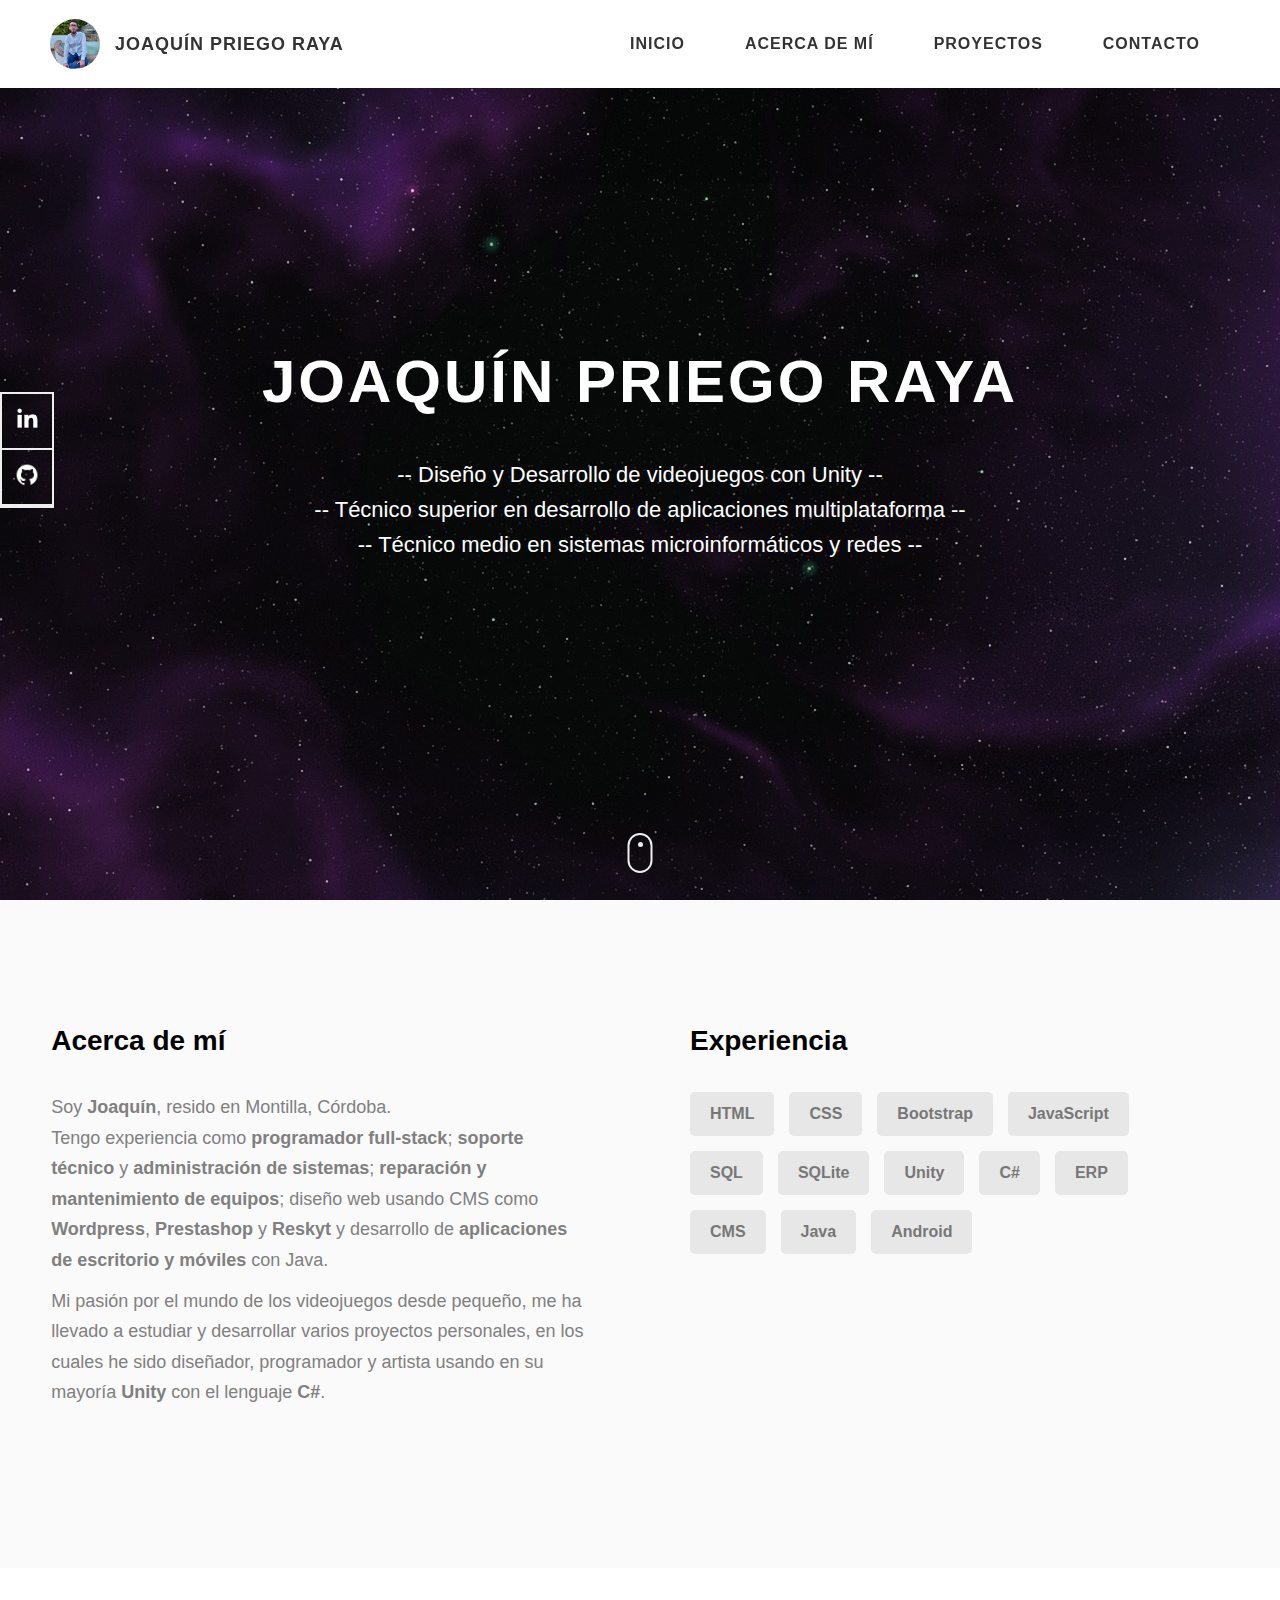
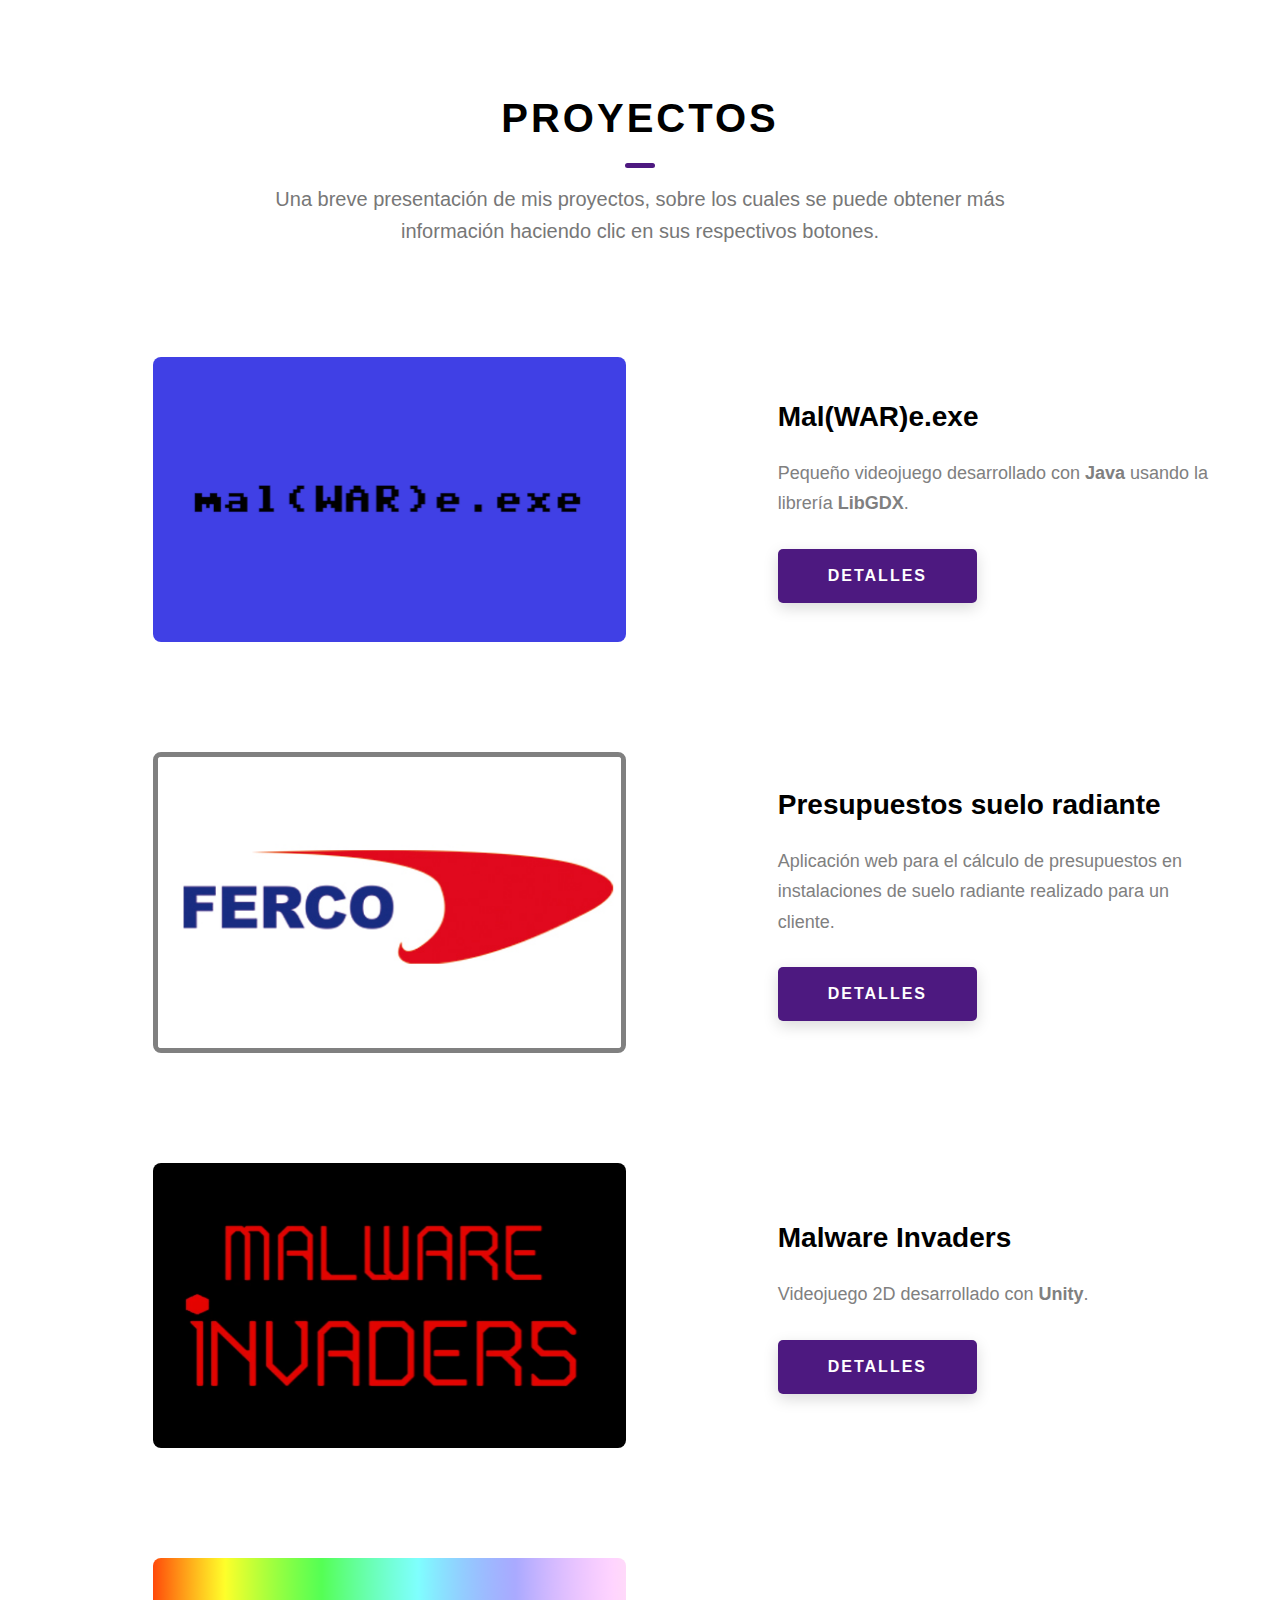
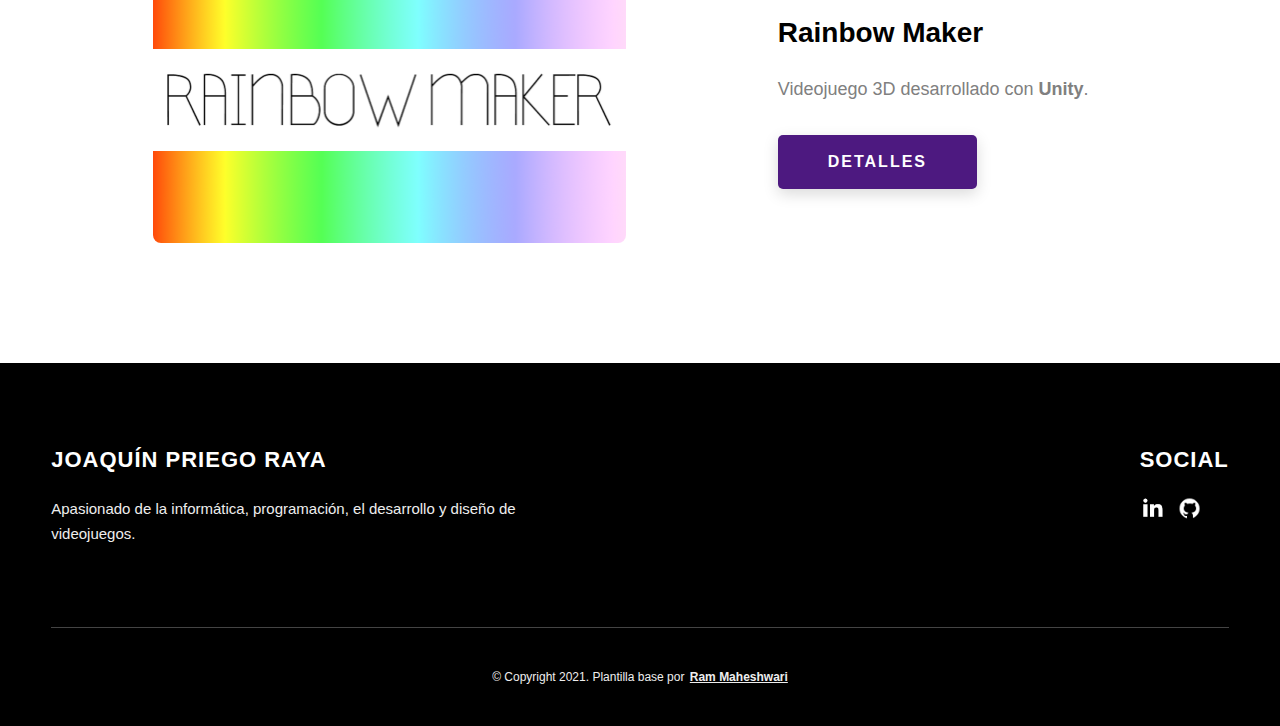
<file: index.html>
<!DOCTYPE html>
<html lang="es">
  <head>
    <meta charset="UTF-8" />
    <meta name="viewport" content="width=device-width, initial-scale=1.0" />
    <meta http-equiv="X-UA-Compatible" content="ie=edge" />
    <title>Joaquin Priego Raya</title>
    <meta name="description" content="Portfolio de Joaquin Priego Raya" />
    
    <meta http-equiv='cache-control' content='no-cache'> 
    <meta http-equiv='expires' content='0'> 
    <meta http-equiv='pragma' content='no-cache'>

    <link rel="stylesheet" href="css/style.css" />

    <link rel="preconnect" href="https://fonts.googleapis.com">
    <link rel="preconnect" href="https://fonts.gstatic.com" crossorigin>
    <link href="https://fonts.googleapis.com/css2?family=Quicksand&display=swap" rel="stylesheet">

  </head>
  <body>
    <header class="header">
      <div class="header__content">
        <div class="header__logo-container">
          <div class="header__logo-img-cont">
            <img
              src="./assets/jpeg/perfil.jpeg"
              alt="Imagen de perfil"
              class="header__logo-img"
            />
          </div>
          <span class="header__logo-sub">Joaqu&iacute;n Priego Raya</span>
        </div>
        <div class="header__main">
          <ul class="header__links">
            <li class="header__link-wrapper">
              <a href="./index.html" class="header__link"> Inicio </a>
            </li>
            <li class="header__link-wrapper">
              <a href="./index.html#about" class="header__link">Acerca de m&iacute; </a>
            </li>
            <li class="header__link-wrapper">
              <a href="./index.html#projects" class="header__link">Proyectos</a>
            </li>
            <li class="header__link-wrapper">
              <a href="./index.html#contact" class="header__link"> Contacto </a>
            </li>
          </ul>
          <div class="header__main-ham-menu-cont">
            <img
              src="./assets/svg/ham-menu.svg"
              alt="hamburger menu"
              class="header__main-ham-menu"
            />
            <img
              src="./assets/svg/ham-menu-close.svg"
              alt="hamburger menu close"
              class="header__main-ham-menu-close d-none"
            />
          </div>
        </div>
      </div>
      <div class="header__sm-menu">
        <div class="header__sm-menu-content">
          <ul class="header__sm-menu-links">
            <li class="header__sm-menu-link">
              <a href="./index.html"> Inicio </a>
            </li>

            <li class="header__sm-menu-link">
              <a href="./index.html#about"> Acerca de m&iacute;</a>
            </li>

            <li class="header__sm-menu-link">
              <a href="./index.html#projects"> Proyectos </a>
            </li>

            <li class="header__sm-menu-link">
              <a href="./index.html#contact"> Contacto </a>
            </li>
          </ul>
        </div>
      </div>
    </header>
    <section class="home-hero">
      <div class="home-hero__content">
        <h1 class="heading-primary">Joaqu&iacute;n Priego Raya</h1>
        <div class="home-hero__info">
          <p class="text-primary">
                -- Dise&ntilde;o y Desarrollo de videojuegos con Unity --</br>
                -- T&eacute;cnico superior en desarrollo de aplicaciones multiplataforma --</br>
                -- T&eacute;cnico medio en sistemas microinform&aacute;ticos y redes --</br>
          </p>
        </div>
      </div>

      <div class="home-hero__socials">
        <div class="home-hero__social">
          <a href="https://www.linkedin.com/in/joaqu%C3%ADn-priego-raya-495b9a273/" class="home-hero__social-icon-link" target="_blank">
            <img
              src="./assets/png/linkedin-ico.png"
              alt="icon"
              class="home-hero__social-icon"
            />
          </a>
        </div>
        <div class="home-hero__social">
          <a href="https://github.com/KinPRVIX" class="home-hero__social-icon-link" target="_blank">
            <img
              src="./assets/png/github-ico.png"
              alt="icon"
              class="home-hero__social-icon"
            />
          </a>
        </div>
      </div>

      <div class="home-hero__mouse-scroll-cont">
        <div class="mouse"></div>
      </div>
    </section>
    <section id="about" class="about sec-pad">
      <div class="main-container">
        <!--
        <h2 class="heading heading-sec heading-sec__mb-med">
          <span class="heading-sec__main">Acerca de mi</span>
          <span class="heading-sec__sub">
            Cuento con experiencia en <strong>reparaci&oacute;n de equipos inform&aacute;ticos</strong>; dise&ntilde;o web usando CMS como <strong>Wordpress</strong>, 
            <strong>Prestashop</strong> y <strong>Reskyt</strong>; <strong>desarrollo de aplicaciones</strong> con Java; <strong>desarrollo web full-stack</strong> y 
            proyectos personales con <strong>Unity</strong>.
          </span>
        </h2>
        -->
        <div class="about__content">
          <div class="about__content-main">
            <h3 class="about__content-title">Acerca de m&iacute;</h3>
            <div class="about__content-details">
              <p class="about__content-details-para">
                Soy <strong>Joaqu&iacute;n</strong>, resido en Montilla, C&oacute;rdoba.</br>
                Tengo experiencia como <strong>programador full-stack</strong>; <strong>soporte t&eacute;cnico</strong> y <strong>administraci&oacute;n de sistemas</strong>; 
                <strong>reparaci&oacute;n y mantenimiento de equipos</strong>; dise&ntilde;o web usando CMS como <strong>Wordpress</strong>, 
                <strong>Prestashop</strong> y <strong>Reskyt</strong> y desarrollo de <strong>aplicaciones de escritorio y móviles</strong> con Java.
              </p>
              <p class="about__content-details-para">
                Mi pasi&oacute;n por el mundo de los videojuegos desde peque&ntilde;o, me ha llevado a estudiar y desarrollar varios proyectos personales, en los cuales 
                he sido dise&ntilde;ador, programador y artista usando en su mayor&iacute;a <strong>Unity</strong> con el lenguaje <strong>C#</strong>.
              </p>
            </div>
          </div>
          <div class="about__content-skills">
            <h3 class="about__content-title">Experiencia</h3>
            <div class="skills">              
              <div class="skills__skill">HTML</div>
              <div class="skills__skill">CSS</div>
              <div class="skills__skill">Bootstrap</div>
              <div class="skills__skill">JavaScript</div>
              <div class="skills__skill">SQL</div>
              <div class="skills__skill">SQLite</div>
              <div class="skills__skill">Unity</div>
              <div class="skills__skill">C#</div>
              <div class="skills__skill">ERP</div>
              <div class="skills__skill">CMS</div>
              <div class="skills__skill">Java</div>
              <div class="skills__skill">Android</div>
            </div>
          </div>
        </div>
      </div>
    </section>
    <section id="projects" class="projects sec-pad">
      <div class="main-container">
        <h2 class="heading heading-sec heading-sec__mb-bg">
          <span class="heading-sec__main">Proyectos</span>
          <span class="heading-sec__sub">
            Una breve presentaci&oacute;n de mis proyectos, sobre los cuales se puede obtener m&aacute;s informaci&oacute;n haciendo clic en sus respectivos botones.
          </span>
        </h2>

        <div class="projects__content">
          <!--MAL(WAR)E.EXE-->
          <div class="projects__row">
            <div class="projects__row-img-cont">
              <img
                src=".\assets\projects\png\mal(WAR)e_logo.png"
                alt="mal(WAR)e_logo.png"
                class="projects__row-img"
                loading="lazy"
              />
            </div>
            <div class="projects__row-content">
              <h3 class="projects__row-content-title">Mal(WAR)e.exe</h3>
              <p class="projects__row-content-desc">
                Peque&ntilde;o videojuego desarrollado con <strong>Java</strong> usando la librer&iacute;a <strong>LibGDX</strong>.
              </p>
              <a
                href="./project-malware-exe.html"
                class="btn btn--med btn--theme dynamicBgClr">
                Detalles
                </a>
            </div>
          </div>
          <!--PRESUPUESTOS SUELO RADIANTE-->
          <div class="projects__row">
            <div class="projects__row-img-cont">
              <img
                src=".\assets\projects\png\ferco_logo.png"
                alt="ferco_logo.png"
                class="projects__row-img"
                loading="lazy"
                style="border: 5px solid gray"
              />
            </div>
            <div class="projects__row-content">
              <h3 class="projects__row-content-title">Presupuestos suelo radiante</h3>
              <p class="projects__row-content-desc">
                Aplicaci&oacute;n web para el c&aacute;lculo de presupuestos en instalaciones de suelo radiante realizado para un cliente.
              </p>
              <a
                href="./project-presupuesto-suelo-radiante.html"
                class="btn btn--med btn--theme dynamicBgClr">
                Detalles
                </a>
            </div>
          </div>
          <!--MALWARE INVADERS-->
          <div class="projects__row">
            <div class="projects__row-img-cont">
              <img
                src=".\assets\projects\png\malware_invaders-logo.png"
                alt="malware_invaders-logo.png"
                class="projects__row-img"
                loading="lazy"
              />
            </div>
            <div class="projects__row-content">
              <h3 class="projects__row-content-title">Malware Invaders</h3>
              <p class="projects__row-content-desc">
                Videojuego 2D desarrollado con <strong>Unity</strong>.
              </p>
              <a
                href="./project-malware-invaders.html"
                class="btn btn--med btn--theme dynamicBgClr">
                Detalles
                </a>
            </div>
          </div>
          <!--RAINBOW MAKER-->
          <div class="projects__row">
            <div class="projects__row-img-cont">
              <img
                src=".\assets\projects\png\rainbow_maker_logo.png"
                alt="rainbow_maker_logo.png"
                class="projects__row-img"
                loading="lazy"
              />
            </div>
            <div class="projects__row-content">
              <h3 class="projects__row-content-title">Rainbow Maker</h3>
              <p class="projects__row-content-desc">
                Videojuego 3D desarrollado con <strong>Unity</strong>.
              </p>
              <a
                href="./project-rainbow_maker.html"
                class="btn btn--med btn--theme dynamicBgClr">
                Detalles
                </a>
            </div>
          </div>
          
        </div>
      </div>
    </section>
    <!--
    <section id="contact" class="contact sec-pad dynamicBg">
      <div class="main-container">
        <h2 class="heading heading-sec heading-sec__mb-med">
          <span class="heading-sec__main heading-sec__main--lt">Contact</span>
          <span class="heading-sec__sub heading-sec__sub--lt">
            Lorem ipsum dolor sit amet consectetur adipisicing elit. Hic facilis
            tempora explicabo quae quod deserunt eius sapiente
          </span>
        </h2>
        <div class="contact__form-container">
          <form action="#" class="contact__form">
            <div class="contact__form-field">
              <label class="contact__form-label" for="name">Name</label>
              <input
                required
                placeholder="Enter Your Name"
                type="text"
                class="contact__form-input"
                name="name"
                id="name"
              />
            </div>
            <div class="contact__form-field">
              <label class="contact__form-label" for="email">Email</label>
              <input
                required
                placeholder="Enter Your Email"
                type="text"
                class="contact__form-input"
                name="email"
                id="email"
              />
            </div>
            <div class="contact__form-field">
              <label class="contact__form-label" for="message">Message</label>
              <textarea
                required
                cols="30"
                rows="10"
                class="contact__form-input"
                placeholder="Enter Your Message"
                name="message"
                id="message"
              ></textarea>
            </div>
            <button type="submit" class="btn btn--theme contact__btn">
              Submit
            </button>
          </form>
        </div>
      </div>
    </section>
    -->
    <footer class="main-footer">
      <div class="main-container">
        <div class="main-footer__upper">
          <div class="main-footer__row main-footer__row-1">
            <h2 class="heading heading-sm main-footer__heading-sm">
              <span>Social</span>
            </h2>
            <div class="main-footer__social-cont">
              <a target="_blank" rel="noreferrer" href="https://www.linkedin.com/in/joaqu%C3%ADn-priego-raya-495b9a273/">
                <img
                  class="main-footer__icon"
                  src="./assets/png/linkedin-ico.png"
                  alt="icon"
                />
              </a>
              <a target="_blank" rel="noreferrer" href="https://github.com/KinPRVIX">
                <img
                  class="main-footer__icon"
                  src="./assets/png/github-ico.png"
                  alt="icon"
                />
              </a>
            </div>
          </div>
          <div class="main-footer__row main-footer__row-2">
            <h4 class="heading heading-sm text-lt">Joaqu&iacute;n Priego Raya</h4>
            <p class="main-footer__short-desc">
              Apasionado de la inform&aacute;tica, programaci&oacute;n, el desarrollo y dise&ntilde;o de videojuegos.
            </p>
          </div>
        </div>

        <div class="main-footer__lower">
          &copy; Copyright 2021. Plantilla base por
          <a rel="noreferrer" target="_blank" href="https://rammaheshwari.com"
            >Ram Maheshwari</a
          >
        </div>
      </div>
    </footer>

    <script src="./index.js"></script>
  </body>
</html>
</file>
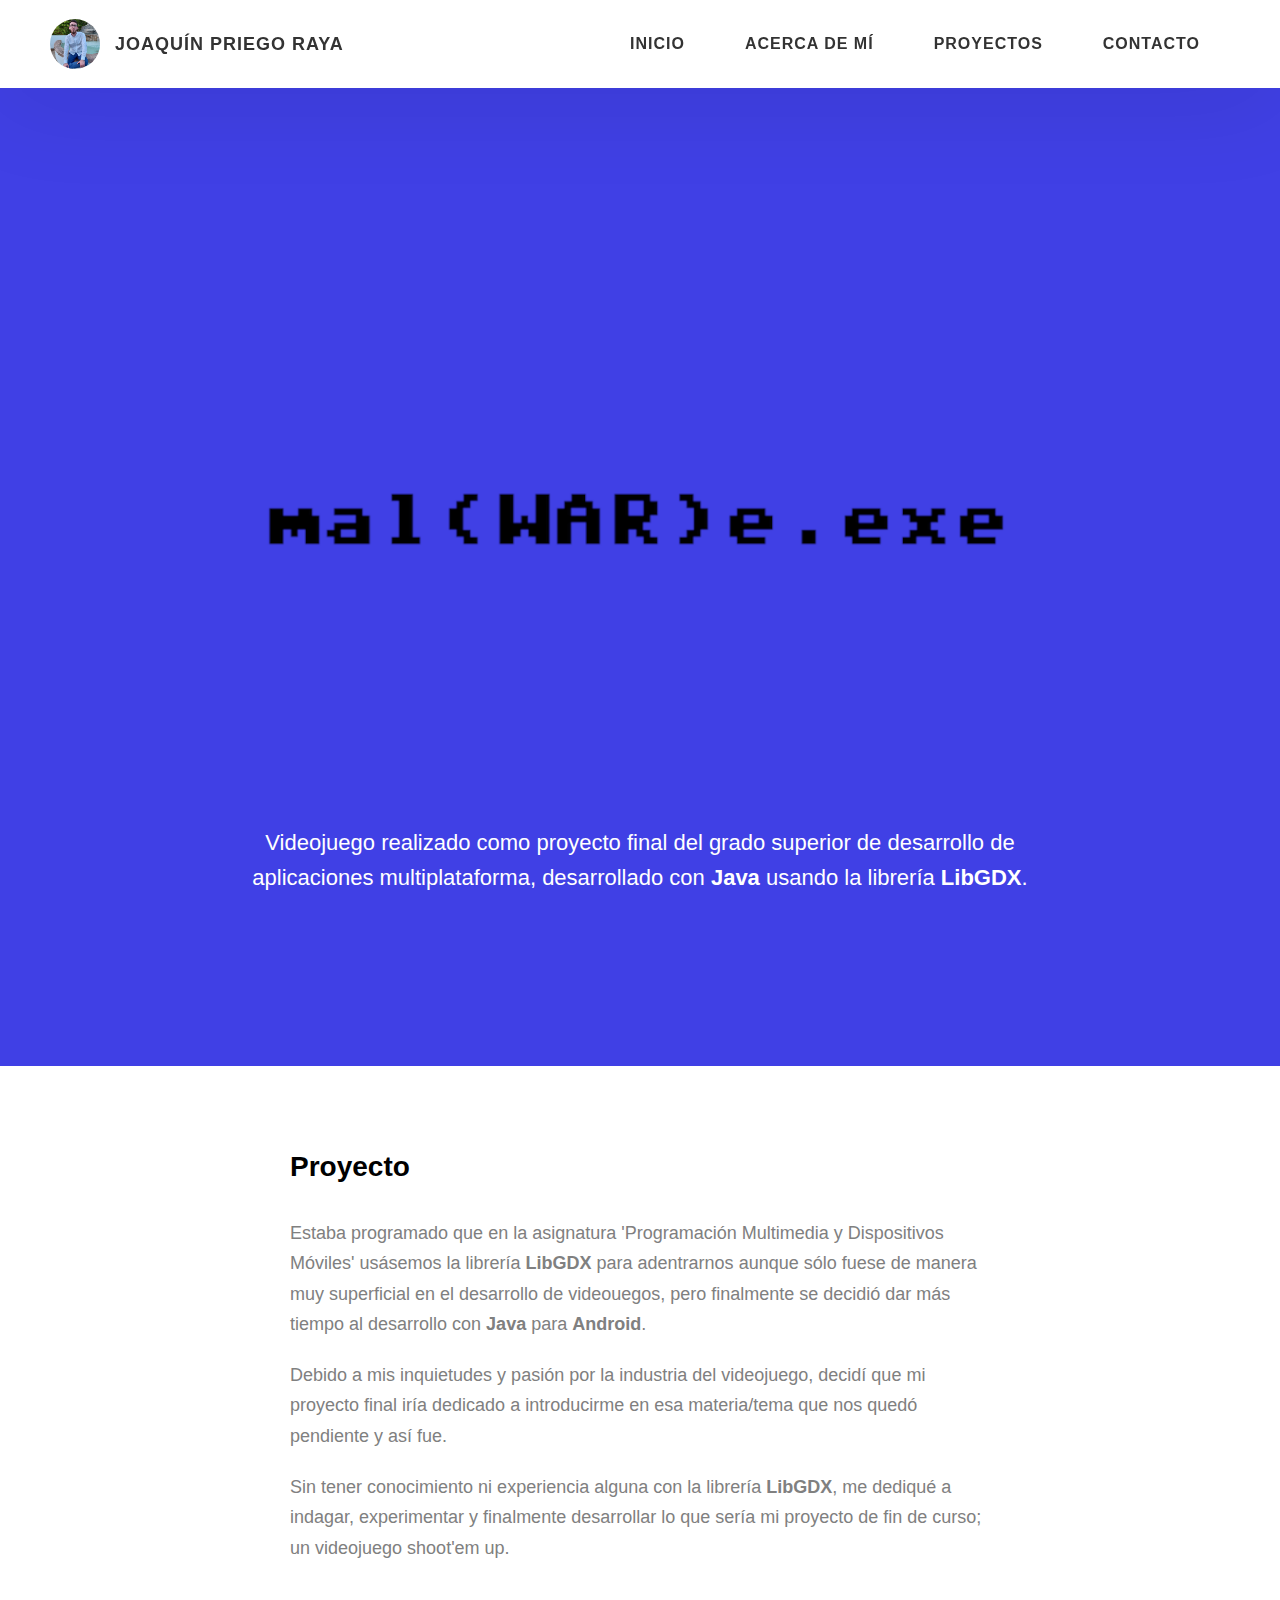
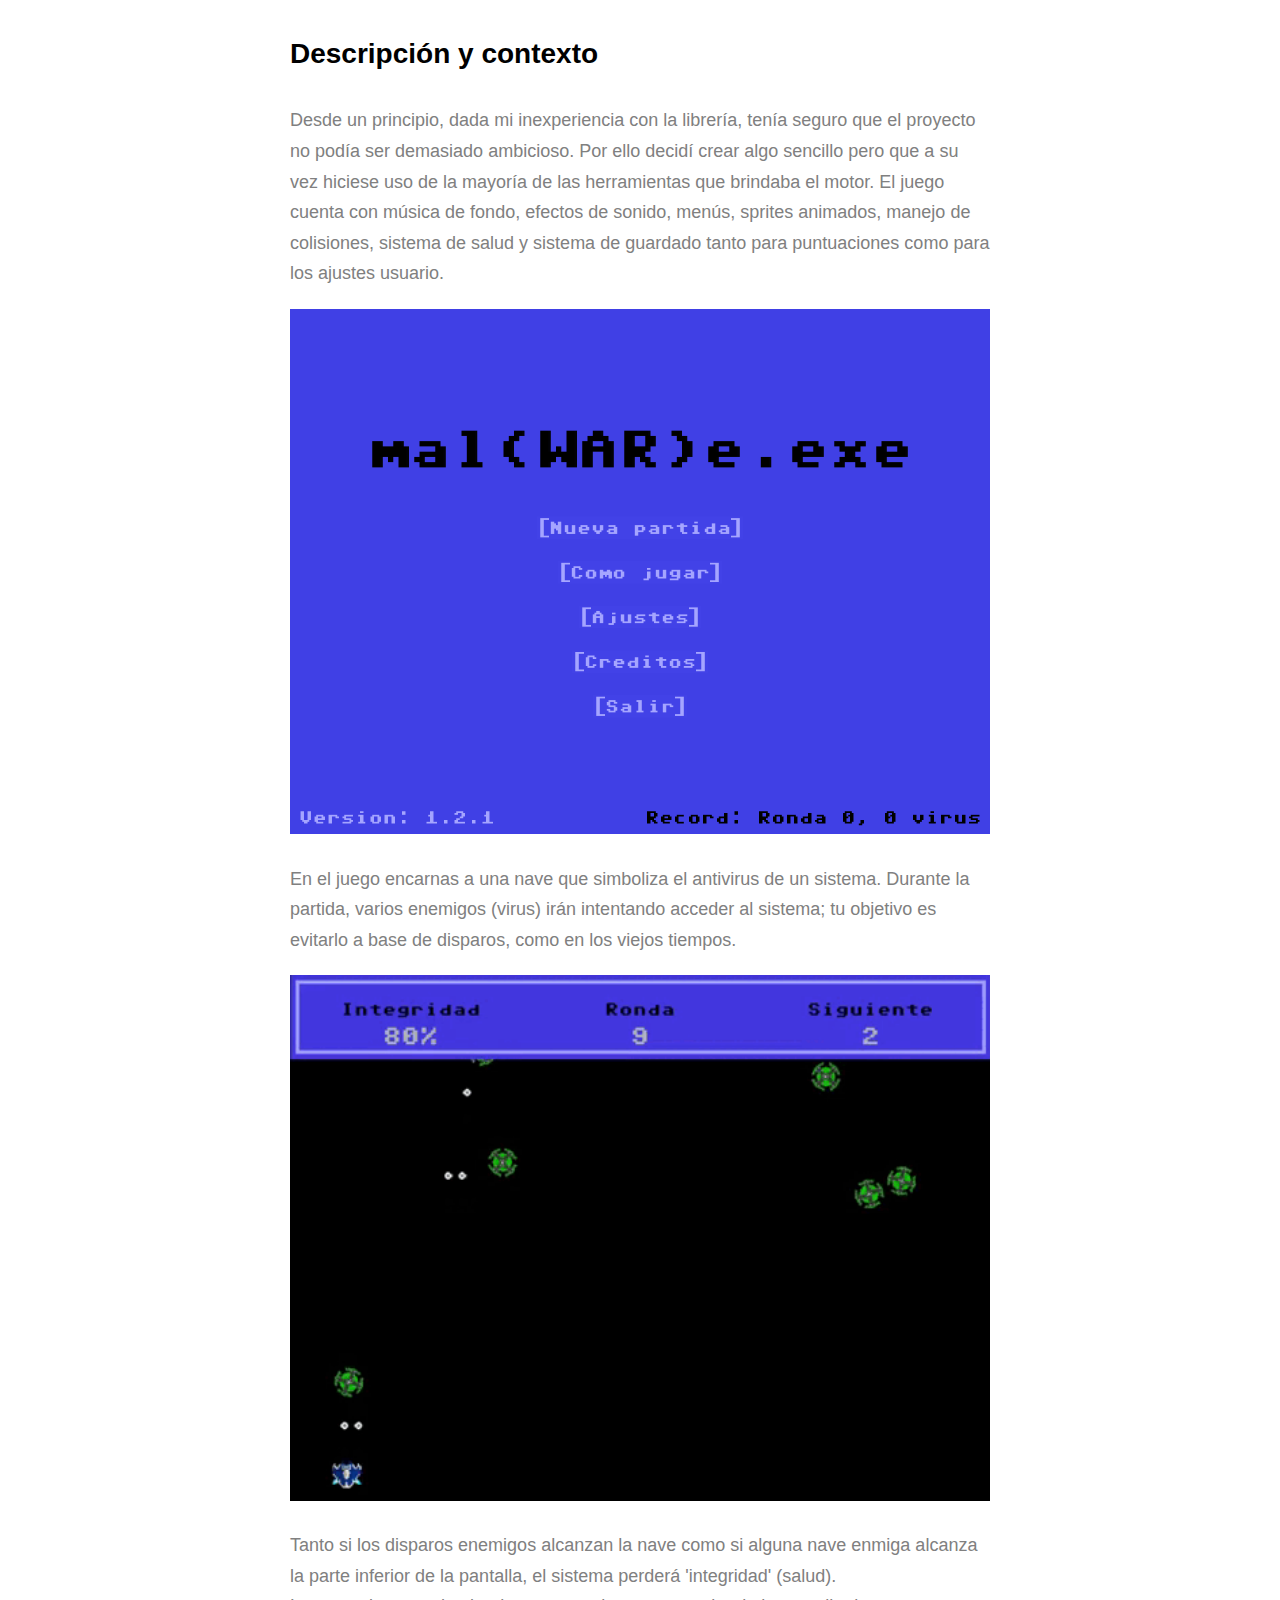
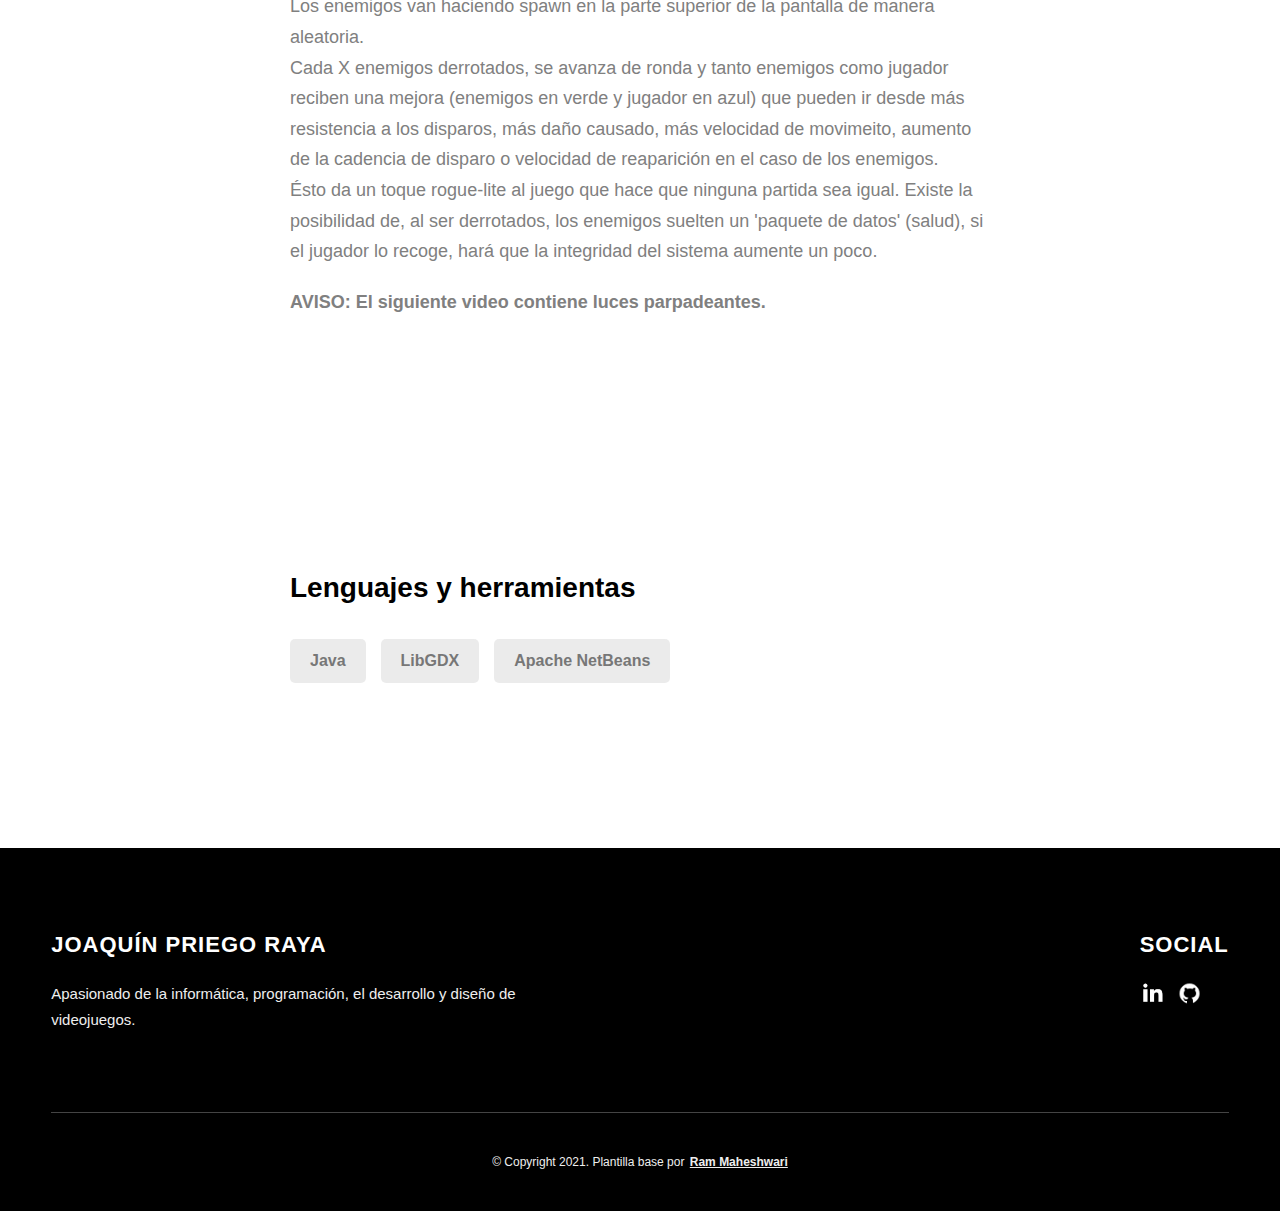
<file: project-1.html>
<!DOCTYPE html>
<html lang="en">
  <head>
    <meta charset="UTF-8" />
    <meta name="viewport" content="width=device-width, initial-scale=1.0" />
    <meta http-equiv="X-UA-Compatible" content="ie=edge" />
    <title>Joaquin Priego Raya</title>
    <meta name="description" content="Portfolio de Joaquin Priego Raya" />
    
    <meta http-equiv='cache-control' content='no-cache'> 
    <meta http-equiv='expires' content='0'> 
    <meta http-equiv='pragma' content='no-cache'>

    <link rel="stylesheet" href="css/style.css" />

    <link rel="preconnect" href="https://fonts.googleapis.com">
    <link rel="preconnect" href="https://fonts.gstatic.com" crossorigin>
    <link href="https://fonts.googleapis.com/css2?family=Quicksand&display=swap" rel="stylesheet">

  </head>
  <body>
    <header class="header">
      <div class="header__content">
        <div class="header__logo-container">
          <div class="header__logo-img-cont">
            <img
              src="./assets/jpeg/perfil.jpeg"
              alt="Imagen de perfil"
              class="header__logo-img"
            />
          </div>
          <span class="header__logo-sub">Joaqu&iacute;n Priego Raya</span>
        </div>
        <div class="header__main">
          <ul class="header__links">
            <li class="header__link-wrapper">
              <a href="./index.html" class="header__link"> Inicio </a>
            </li>
            <li class="header__link-wrapper">
              <a href="./index.html#about" class="header__link">Acerca de m&iacute; </a>
            </li>
            <li class="header__link-wrapper">
              <a href="./index.html#projects" class="header__link">Proyectos</a>
            </li>
            <li class="header__link-wrapper">
              <a href="./index.html#contact" class="header__link"> Contacto </a>
            </li>
          </ul>
          <div class="header__main-ham-menu-cont">
            <img
              src="./assets/svg/ham-menu.svg"
              alt="hamburger menu"
              class="header__main-ham-menu"
            />
            <img
              src="./assets/svg/ham-menu-close.svg"
              alt="hamburger menu close"
              class="header__main-ham-menu-close d-none"
            />
          </div>
        </div>
      </div>
      <div class="header__sm-menu">
        <div class="header__sm-menu-content">
          <ul class="header__sm-menu-links">
            <li class="header__sm-menu-link">
              <a href="./index.html"> Inicio </a>
            </li>

            <li class="header__sm-menu-link">
              <a href="./index.html#about"> Acerca de m&iacute;</a>
            </li>

            <li class="header__sm-menu-link">
              <a href="./index.html#projects"> Proyectos </a>
            </li>

            <li class="header__sm-menu-link">
              <a href="./index.html#contact"> Contacto </a>
            </li>
          </ul>
        </div>
      </div>
    </header>
    <section class="project-cs-hero" style="background: rgba(64, 64, 229, 1)">
      <div class="project-cs-hero__content">
        <!--<h1 class="heading-primary">Mal(WAR)e.exe</h1>-->
        <img
              src="./assets/projects/png/mal(WAR)e_logo.png"
              alt="mal(WAR)e_logo.png"
              class="project-details__showcase-img"
            />
        <div class="project-cs-hero__info">
          <p class="text-primary">
            Videojuego realizado como proyecto final del grado superior de desarrollo de aplicaciones multiplataforma, desarrollado con <strong>Java</strong> usando la 
            librer&iacute;a <strong>LibGDX</strong>.
          </p>
        </div>
      </div>
    </section>
    <section class="project-details">
      <div class="main-container">
        <div class="project-details__content">
          <!--
          <div class="project-details__showcase-img-cont">
            <img
              src="./assets/projects/png/mal(WAR)e_logo.png"
              alt="mal(WAR)e_logo.png"
              class="project-details__showcase-img"
            />
          </div>
        -->
          
          <div class="project-details__content-main">
            <!--PROYECTO-->
            <div class="project-details__desc">
              <h3 class="project-details__content-title">Proyecto</h3>
              <p class="project-details__desc-para">
                Estaba programado que en la asignatura 'Programaci&oacute;n Multimedia y Dispositivos M&oacute;viles' us&aacute;semos la librer&iacute;a <strong>LibGDX</strong> 
                para adentrarnos aunque s&oacute;lo fuese de manera muy superficial en el desarrollo de videouegos, pero finalmente se decidi&oacute; dar m&aacute;s tiempo al 
                desarrollo con <strong>Java</strong> para <strong>Android</strong>.
              </p>
              <p class="project-details__desc-para">
                Debido a mis inquietudes y pasi&oacute;n por la industria del videojuego, decid&iacute; que mi proyecto final ir&iacute;a dedicado a introducirme en esa materia/tema 
                que nos qued&oacute; pendiente y as&iacute; fue.
              </p>
              <p class="project-details__desc-para">
                Sin tener conocimiento ni experiencia alguna con la librer&iacute;a <strong>LibGDX</strong>, me dediqu&eacute; a indagar, experimentar y finalmente desarrollar lo que 
                ser&iacute;a mi proyecto de fin de curso; un videojuego shoot'em up.
              </p>
            </div>
            <!--DESCRIPCION Y CONTEXTO-->
            <div class="project-details__desc">
              <h3 class="project-details__content-title">Descripci&oacute;n y contexto</h3>
              <p class="project-details__desc-para">
                Desde un principio, dada mi inexperiencia con la librer&iacute;a, ten&iacute;a seguro que el proyecto no pod&iacute;a ser demasiado ambicioso. Por ello decid&iacute;
                crear algo sencillo pero que a su vez hiciese uso de la mayor&iacute;a de las herramientas que brindaba el motor.
                El juego cuenta con m&uacute;sica de fondo, efectos de sonido, men&uacute;s, sprites animados, manejo de colisiones, sistema de salud y sistema de guardado tanto para puntuaciones como 
                para los ajustes usuario.
              </p>
              <p class="project-details__desc-para">
                <img
                  src="./assets/projects/png/mal(WAR)e_titlescreen.png"
                  alt="mal(WAR)e_titlescreen.png"
                  class="project-details__showcase-img"
                />
              </p>
              <p class="project-details__desc-para">
                En el juego encarnas a una nave que simboliza el antivirus de un sistema. Durante la partida, varios enemigos (virus) ir&aacute;n intentando acceder al sistema; tu objetivo 
                es evitarlo a base de disparos, como en los viejos tiempos.
              </p>
              <p class="project-details__desc-para">
                <img
                  src="./assets/projects/gif/mal(WAR)e_gameplay.gif"
                  alt="mal(WAR)e_gameplay.gif"
                  class="project-details__showcase-img"
                />
              </p>
              <p class="project-details__desc-para">
                Tanto si los disparos enemigos alcanzan la nave como si alguna nave enmiga alcanza la parte inferior de la pantalla, el sistema perder&aacute; 'integridad' (salud).</br>
                Los enemigos van haciendo spawn en la parte superior de la pantalla de manera aleatoria.</br>
                Cada X enemigos derrotados, se avanza de ronda y tanto enemigos como jugador reciben una mejora (enemigos en verde y jugador en azul) que pueden ir desde m&aacute;s resistencia 
                a los disparos, m&aacute;s da&ntilde;o causado, m&aacute;s velocidad de movimeito, aumento de la cadencia de disparo o velocidad de reaparici&oacute;n en el caso de los enemigos.</br>
                &Eacute;sto da un toque rogue-lite al juego que hace que ninguna partida sea igual.
                Existe la posibilidad de, al ser derrotados, los enemigos suelten un 'paquete de datos' (salud), si el jugador lo recoge, hará que la integridad del sistema aumente un poco.
              </p>
              <p class="project-details__desc-para"><strong>AVISO: El siguiente video contiene luces parpadeantes.</strong></p>
              <p class="project-details__desc-para">
                <iframe style="width:100%; height:auto;" src="https://www.youtube.com/embed/6DMB9jN6HlE" title="YouTube video player" frameborder="0"
                 allow="accelerometer; autoplay; clipboard-write; encrypted-media; gyroscope; picture-in-picture; web-share" allowfullscreen></iframe>
              </p>
            </div>
            <!--LENGUAJES Y HERRAMIENTAS-->
            <div class="project-details__tools-used">
              <h3 class="project-details__content-title">Lenguajes y herramientas</h3>
              <div class="skills">
                <div class="skills__skill">Java</div>
                <div class="skills__skill">LibGDX</div>
                <div class="skills__skill">Apache NetBeans</div>
              </div>
            </div>
          </div>
        </div>
      </div>
    </section>
    <footer class="main-footer">
      <div class="main-container">
        <div class="main-footer__upper">
          <div class="main-footer__row main-footer__row-1">
            <h2 class="heading heading-sm main-footer__heading-sm">
              <span>Social</span>
            </h2>
            <div class="main-footer__social-cont">
              <a target="_blank" rel="noreferrer" href="https://www.linkedin.com/in/joaqu%C3%ADn-priego-raya-495b9a273/">
                <img
                  class="main-footer__icon"
                  src="./assets/png/linkedin-ico.png"
                  alt="icon"
                />
              </a>
              <a target="_blank" rel="noreferrer" href="https://github.com/KinPRVIX">
                <img
                  class="main-footer__icon"
                  src="./assets/png/github-ico.png"
                  alt="icon"
                />
              </a>
            </div>
          </div>
          <div class="main-footer__row main-footer__row-2">
            <h4 class="heading heading-sm text-lt">Joaqu&iacute;n Priego Raya</h4>
            <p class="main-footer__short-desc">
              Apasionado de la inform&aacute;tica, programaci&oacute;n, el desarrollo y dise&ntilde;o de videojuegos.
            </p>
          </div>
        </div>

        <div class="main-footer__lower">
          &copy; Copyright 2021. Plantilla base por
          <a rel="noreferrer" target="_blank" href="https://rammaheshwari.com"
            >Ram Maheshwari</a
          >
        </div>
      </div>
    </footer>
    <script src="./index.js"></script>
  </body>
</html>
</file>
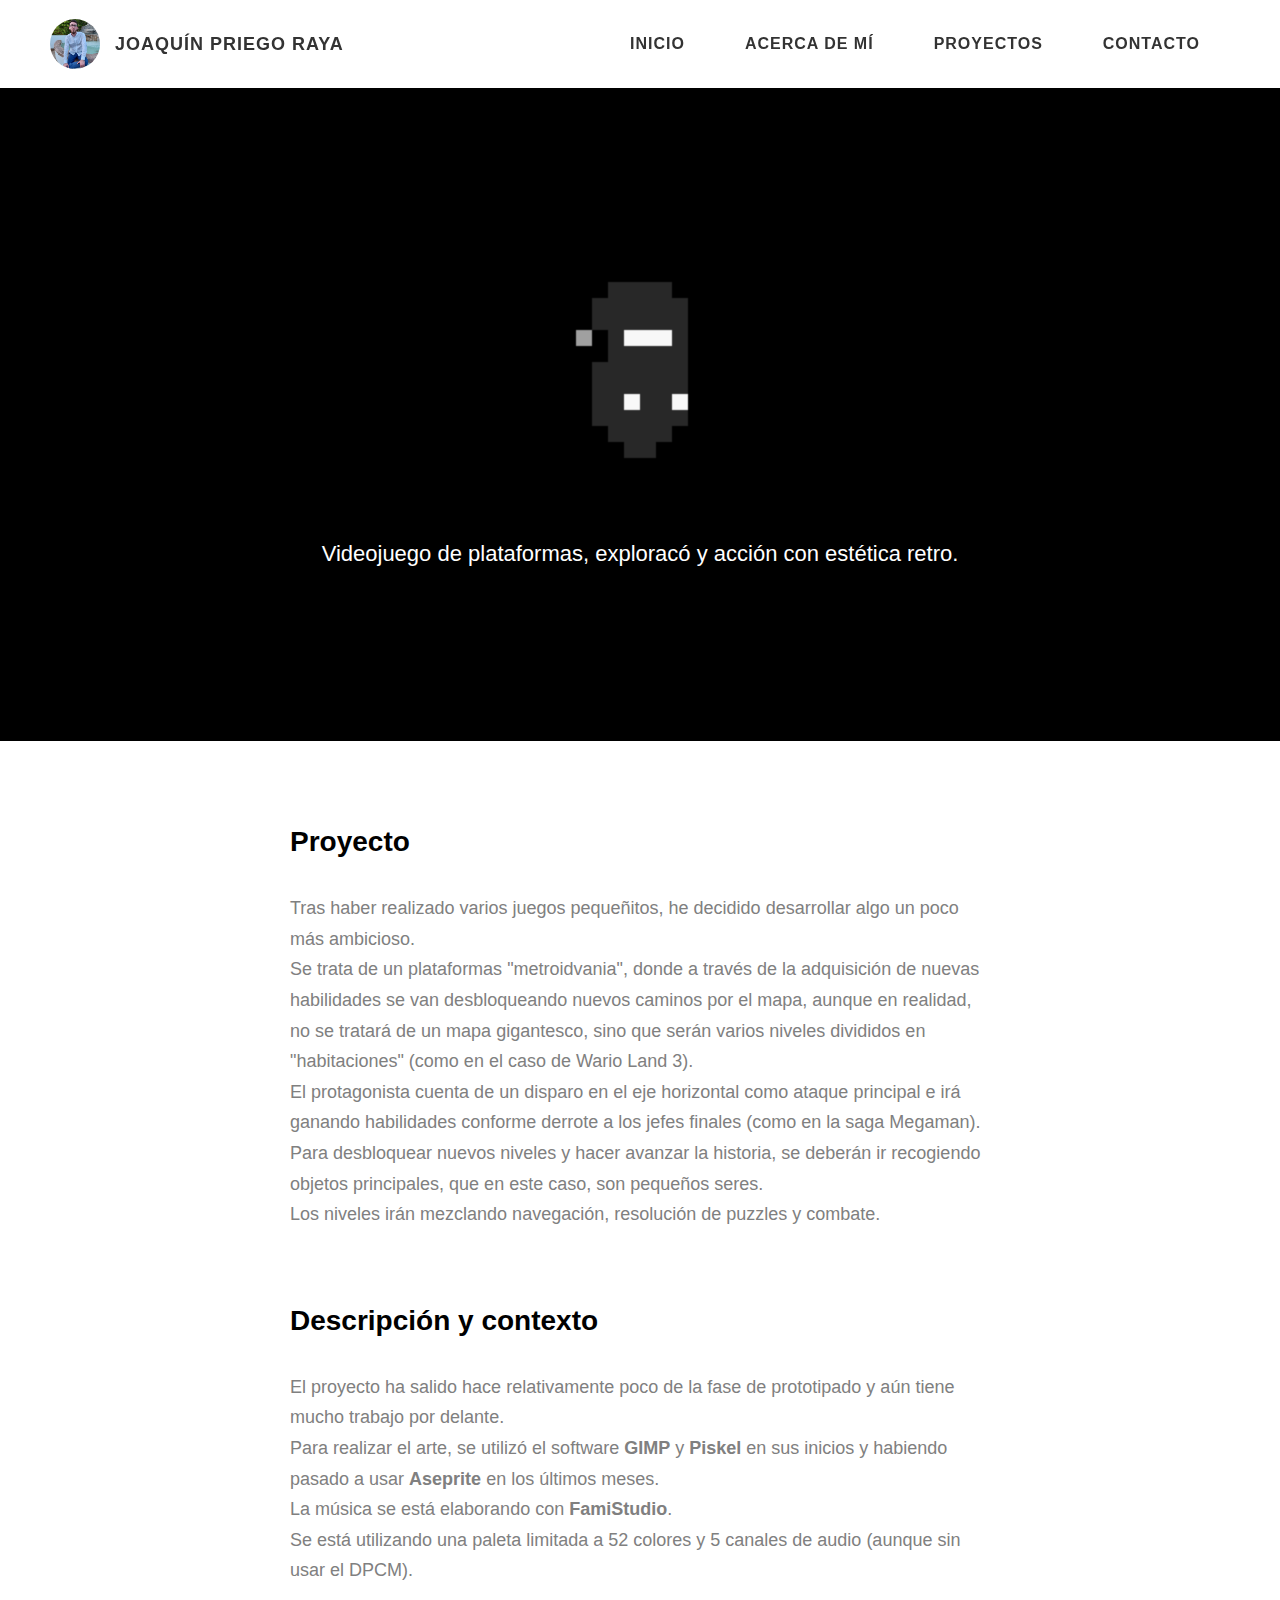
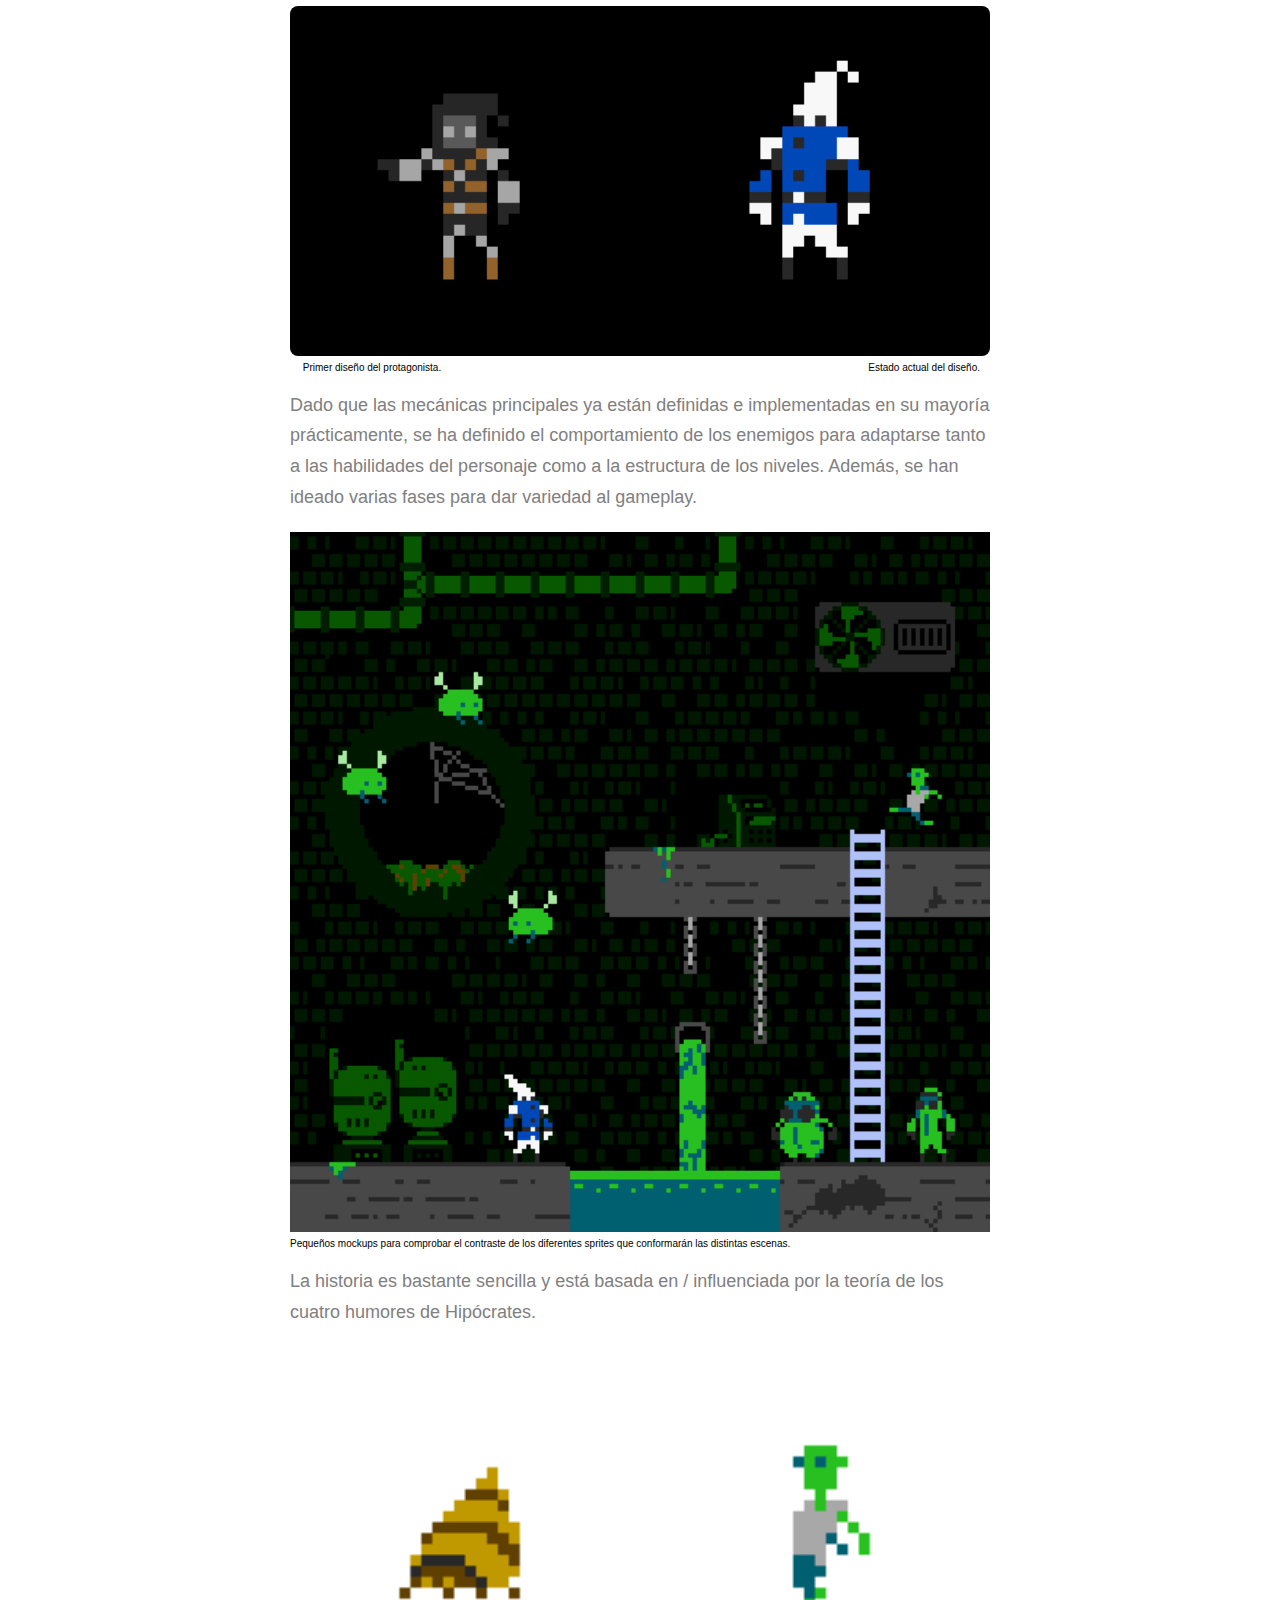
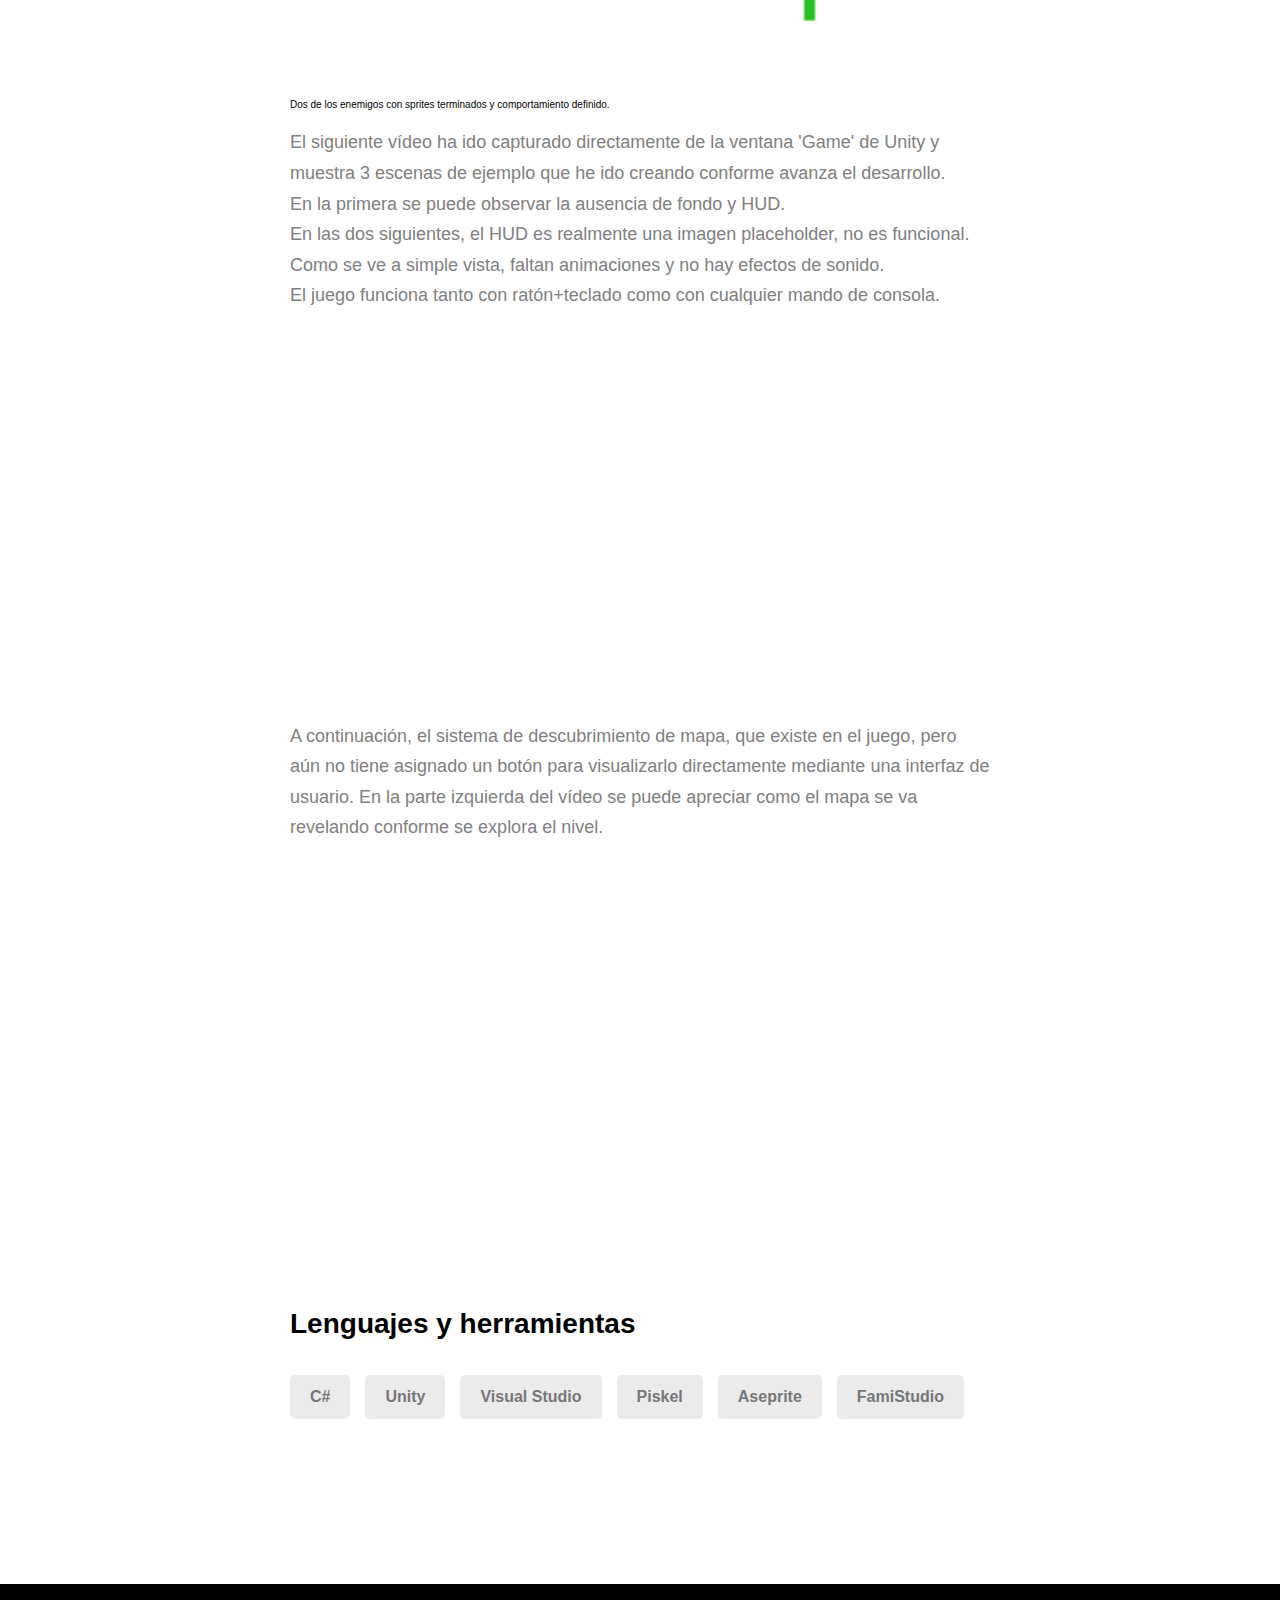
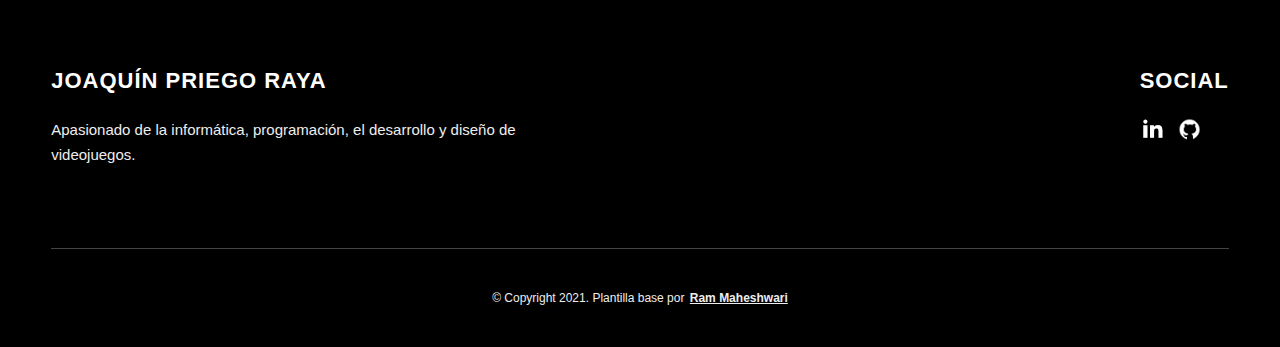
<file: project-4h.html>
<!DOCTYPE html>
<html lang="en">
  <head>
    <meta charset="UTF-8" />
    <meta name="viewport" content="width=device-width, initial-scale=1.0" />
    <meta http-equiv="X-UA-Compatible" content="ie=edge" />
    <title>Joaquin Priego Raya</title>
    <meta name="description" content="Portfolio de Joaquin Priego Raya" />
    
    <meta http-equiv='cache-control' content='no-cache'> 
    <meta http-equiv='expires' content='0'> 
    <meta http-equiv='pragma' content='no-cache'>

    <link rel="stylesheet" href="css/style.css" />

    <link rel="preconnect" href="https://fonts.googleapis.com">
    <link rel="preconnect" href="https://fonts.gstatic.com" crossorigin>
    <link href="https://fonts.googleapis.com/css2?family=Quicksand&display=swap" rel="stylesheet">

  </head>
  <body>
    <header class="header">
      <div class="header__content">
        <div class="header__logo-container">
          <div class="header__logo-img-cont">
            <img
              src="./assets/jpeg/perfil.jpeg"
              alt="Imagen de perfil"
              class="header__logo-img"
            />
          </div>
          <span class="header__logo-sub">Joaqu&iacute;n Priego Raya</span>
        </div>
        <div class="header__main">
          <ul class="header__links">
            <li class="header__link-wrapper">
              <a href="./index.html" class="header__link"> Inicio </a>
            </li>
            <li class="header__link-wrapper">
              <a href="./index.html#about" class="header__link">Acerca de m&iacute; </a>
            </li>
            <li class="header__link-wrapper">
              <a href="./index.html#projects" class="header__link">Proyectos</a>
            </li>
            <li class="header__link-wrapper">
              <a href="./index.html#contact" class="header__link"> Contacto </a>
            </li>
          </ul>
          <div class="header__main-ham-menu-cont">
            <img
              src="./assets/svg/ham-menu.svg"
              alt="hamburger menu"
              class="header__main-ham-menu"
            />
            <img
              src="./assets/svg/ham-menu-close.svg"
              alt="hamburger menu close"
              class="header__main-ham-menu-close d-none"
            />
          </div>
        </div>
      </div>
      <div class="header__sm-menu">
        <div class="header__sm-menu-content">
          <ul class="header__sm-menu-links">
            <li class="header__sm-menu-link">
              <a href="./index.html"> Inicio </a>
            </li>

            <li class="header__sm-menu-link">
              <a href="./index.html#about"> Acerca de m&iacute;</a>
            </li>

            <li class="header__sm-menu-link">
              <a href="./index.html#projects"> Proyectos </a>
            </li>

            <li class="header__sm-menu-link">
              <a href="./index.html#contact"> Contacto </a>
            </li>
          </ul>
        </div>
      </div>
    </header>
    <section class="project-cs-hero" style="background: black">
      <div class="project-cs-hero__content">
        <img
              src="./assets/projects/png/4H_collectable.png"
              alt="4H_collectable.png"
              class="project-header-image"
            />
        <div class="project-cs-hero__info">
          <p class="text-primary">
            Videojuego de plataformas, explorac&oacute; y acci&oacute;n con estética retro.
          </p>
        </div>
      </div>
    </section>
    <section class="project-details">
      <div class="main-container">
        <div class="project-details__content">
          
          <div class="project-details__content-main">
            <!--PROYECTO-->
            <div class="project-details__desc">
              <h3 class="project-details__content-title">Proyecto</h3>
              <p class="project-details__desc-para">
                Tras haber realizado varios juegos peque&ntilde;itos, he decidido desarrollar algo un poco m&aacute;s ambicioso.<br>
                Se trata de un plataformas "metroidvania", donde a trav&eacute;s de la adquisici&oacute;n de nuevas habilidades se van desbloqueando nuevos caminos por el mapa, 
                aunque en realidad, no se tratar&aacute; de un mapa gigantesco, sino que ser&aacute;n varios niveles divididos en "habitaciones" (como en el caso de 
                Wario Land 3).<br>
                El protagonista cuenta de un disparo en el eje horizontal como ataque principal e ir&aacute; ganando habilidades conforme derrote a los jefes finales (como en la 
                saga Megaman).<br>
                Para desbloquear nuevos niveles y hacer avanzar la historia, se deber&aacute;n ir recogiendo objetos principales, que en este caso, son pequeños seres.<br>
                Los niveles ir&aacute;n mezclando navegaci&oacute;n, resoluci&oacute;n de puzzles y combate.
              </p>
            </div>
            <!--DESCRIPCION Y CONTEXTO-->
            <div class="project-details__desc">
              <h3 class="project-details__content-title">Descripci&oacute;n y contexto</h3>

              <p class="project-details__desc-para">
                El proyecto ha salido hace relativamente poco de la fase de prototipado y a&uacute;n tiene mucho trabajo por delante.<br>
                Para realizar el arte, se utiliz&oacute; el software <strong>GIMP</strong> y <strong>Piskel</strong> en sus inicios y habiendo pasado a usar <strong>Aseprite</strong> 
                en los &uacute;ltimos meses.<br>
                La m&uacute;sica se est&aacute; elaborando con <strong>FamiStudio</strong>.<br>
                Se est&aacute; utilizando una paleta limitada a 52 colores y 5 canales de audio (aunque sin usar el DPCM).
              </p>
              <p class="project-details__desc-para">
                <figure>
                  <img 
                  src="./assets/projects/gif/4H_protagonista.gif" 
                  alt="4H_protagonista.gif" 
                  class="project-details__showcase-img"
                  style="background:black; border-radius:8px;">
                  <figcaption>
                    <p style="float:left;">&emsp; Primer diseño del protagonista.</p>
                    <p style="float:right;">Estado actual del diseño.&emsp;</p>
                    </figcaption>
                </figure>
              </p>
              <p style="float:none;"></p>
            <br><br>

            <p class="project-details__desc-para">
              Dado que las mec&aacute;nicas principales ya est&aacute;n definidas e implementadas en su mayor&iacute;a pr&aacute;cticamente, se ha definido el comportamiento de los 
              enemigos para adaptarse tanto a las habilidades del personaje como a la estructura de los niveles.
              Adem&aacute;s, se han ideado varias fases para dar variedad al gameplay.
            </p>

            <p class="project-details__desc-para" style="float:left;">
              <figure>
                <img src="./assets/projects/gif/4h_mockups.gif" 
                alt="4h_mockups.gif" 
                class="project-details__showcase-img" >
                <figcaption>
                  Peque&ntilde;os mockups para comprobar el contraste de los diferentes sprites que conformarán las distintas escenas.
                </figcaption>
              </figure>
            </p>
            <p style="float:none;"></p>
            <br>

              <p class="project-details__desc-para">
                La historia es bastante sencilla y est&aacute; basada en / influenciada por la teor&iacute;a de los cuatro humores de Hip&oacute;crates.
              </p>

              <p class="project-details__desc-para" style="float:left;">
                <figure>
                <img
                  src="./assets/projects/gif/4H_caracola.gif"
                  alt="4h_caracola.gif"
                  class="project-details__showcase-img"
                  style="float:left;display:block; width:50%;"
                />
                <img
                  src="./assets/projects/gif/4H_zombieverde.gif"
                  alt="4h_zombieverde.gif"
                  class="project-details__showcase-img"
                  style="float:left;display:block; width:50%;"
                />
                <figcaption>
                  Dos de los enemigos con sprites terminados y comportamiento definido.
                </figcaption>
              </figure>
              </p>
              <p style="float:none;"></p>
              <br>
              
              <p class="project-details__desc-para">
                El siguiente v&iacute;deo ha ido capturado directamente de la ventana 'Game' de Unity y muestra 3 escenas de ejemplo que he ido creando conforme avanza el desarrollo.
                <br>
                En la primera se puede observar la ausencia de fondo y HUD.<br>
                En las dos siguientes, el HUD es realmente una imagen placeholder, no es funcional.<br>
                Como se ve a simple vista, faltan animaciones y no hay efectos de sonido.<br>
                El juego funciona tanto con rat&oacute;n+teclado como con cualquier mando de consola.<br>
              </p>
              <p class="project-details__desc-para">
                <iframe style="width:100%; height:40vh;" src="https://www.youtube.com/embed/oLdzx8R5-5M" title="YouTube video player" frameborder="0"
                 allow="accelerometer; autoplay; clipboard-write; encrypted-media; gyroscope; picture-in-picture; web-share" allowfullscreen></iframe>
              </p>

              <p class="project-details__desc-para">
                A continuaci&oacute;n, el sistema de descubrimiento de mapa, que existe en el juego, pero a&uacute;n no tiene asignado un bot&oacute;n para visualizarlo directamente 
                mediante una interfaz de usuario.
                En la parte izquierda del v&iacute;deo se puede apreciar como el mapa se va revelando conforme se explora el nivel.
              </p>
              <p class="project-details__desc-para">
                <iframe style="width:100%; height:40vh;" src="https://www.youtube.com/embed/_mUmSa4fY5E" title="YouTube video player" frameborder="0"
                 allow="accelerometer; autoplay; clipboard-write; encrypted-media; gyroscope; picture-in-picture; web-share" allowfullscreen></iframe>
              </p>

            </div>
            <!--LENGUAJES Y HERRAMIENTAS-->
            <div class="project-details__tools-used">
              <h3 class="project-details__content-title">Lenguajes y herramientas</h3>
              <div class="skills">
                <div class="skills__skill">C#</div>
                <div class="skills__skill">Unity</div>
                <div class="skills__skill">Visual Studio</div>
                <div class="skills__skill">Piskel</div>
                <div class="skills__skill">Aseprite</div>
                <div class="skills__skill">FamiStudio</div>
              </div>
            </div>
          </div>
        </div>
      </div>
    </section>
    <footer class="main-footer">
      <div class="main-container">
        <div class="main-footer__upper">
          <div class="main-footer__row main-footer__row-1">
            <h2 class="heading heading-sm main-footer__heading-sm">
              <span>Social</span>
            </h2>
            <div class="main-footer__social-cont">
              <a target="_blank" rel="noreferrer" href="https://www.linkedin.com/in/joaqu%C3%ADn-priego-raya-495b9a273/">
                <img
                  class="main-footer__icon"
                  src="./assets/png/linkedin-ico.png"
                  alt="icon"
                />
              </a>
              <a target="_blank" rel="noreferrer" href="https://github.com/KinPRVIX">
                <img
                  class="main-footer__icon"
                  src="./assets/png/github-ico.png"
                  alt="icon"
                />
              </a>
            </div>
          </div>
          <div class="main-footer__row main-footer__row-2">
            <h4 class="heading heading-sm text-lt">Joaqu&iacute;n Priego Raya</h4>
            <p class="main-footer__short-desc">
              Apasionado de la inform&aacute;tica, programaci&oacute;n, el desarrollo y dise&ntilde;o de videojuegos.
            </p>
          </div>
        </div>

        <div class="main-footer__lower">
          &copy; Copyright 2021. Plantilla base por
          <a rel="noreferrer" target="_blank" href="https://rammaheshwari.com"
            >Ram Maheshwari</a
          >
        </div>
      </div>
    </footer>
    <script src="./index.js"></script>
  </body>
</html>
</file>
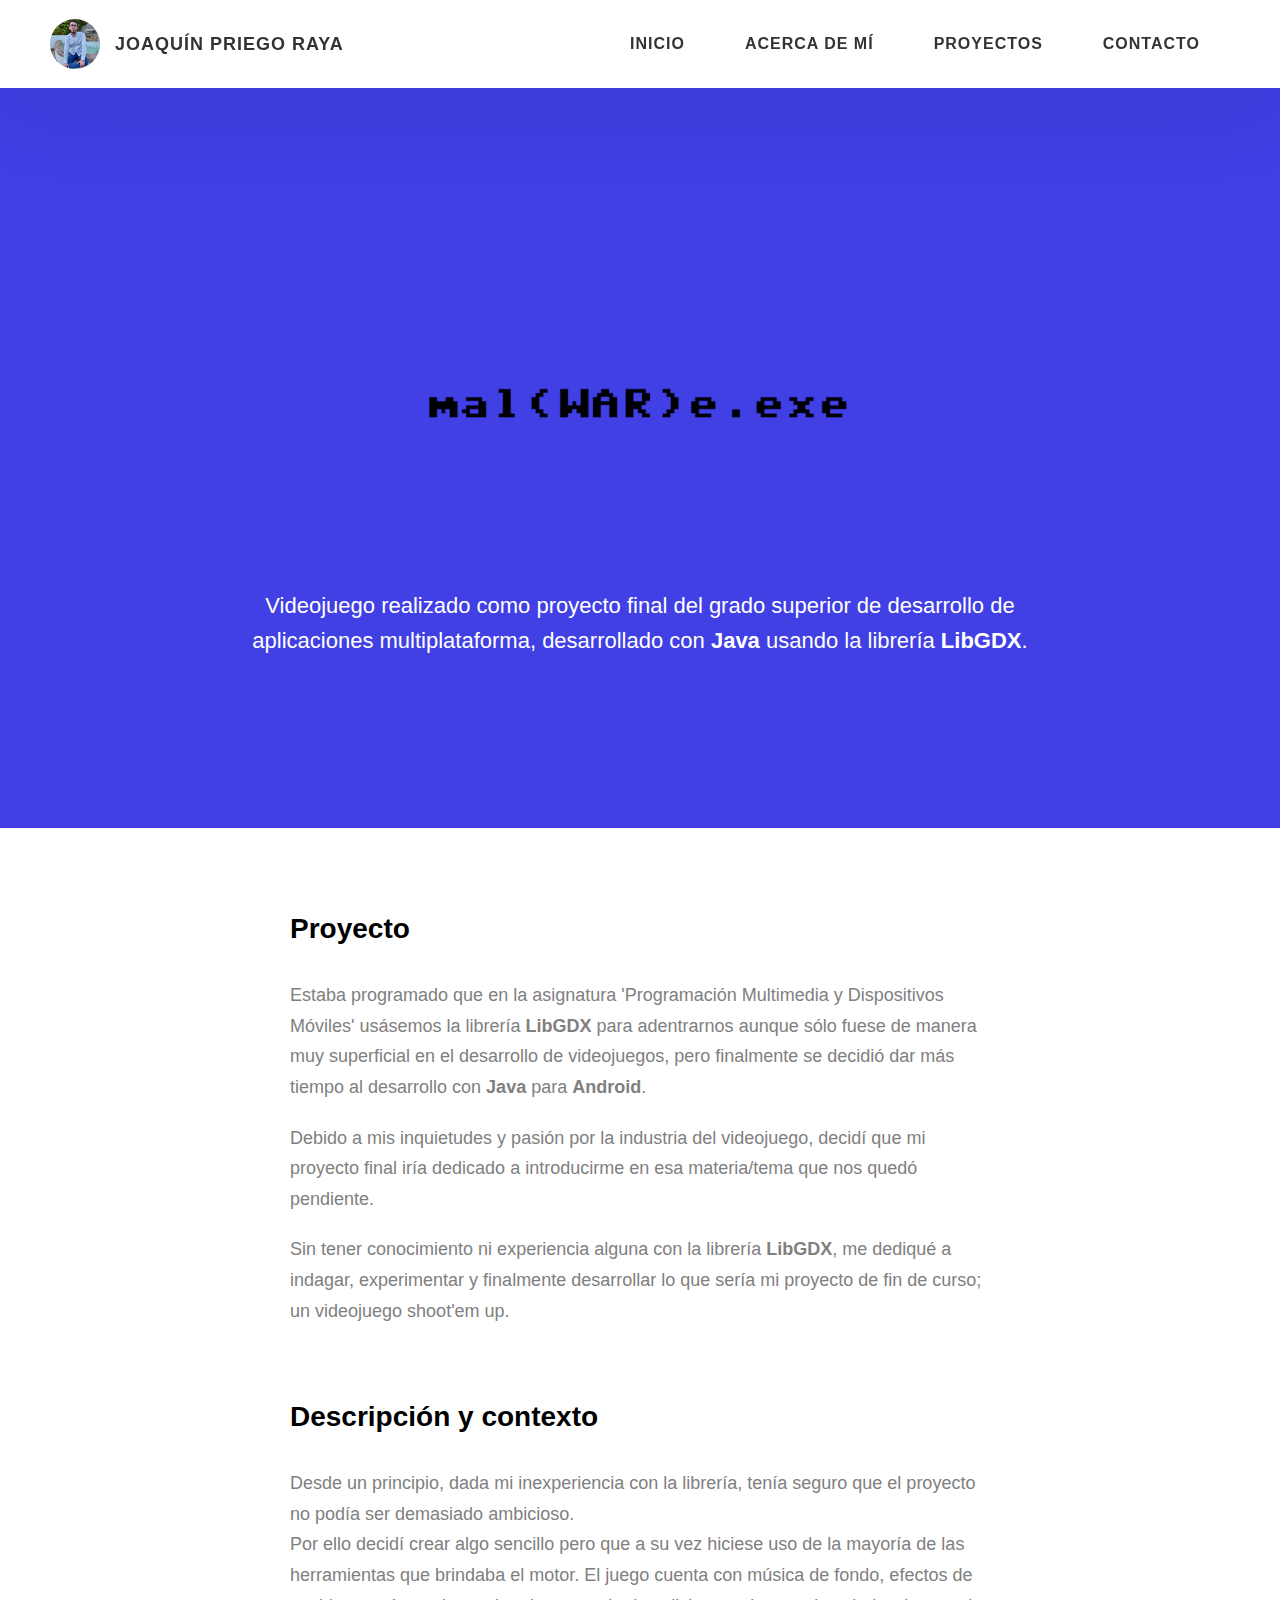
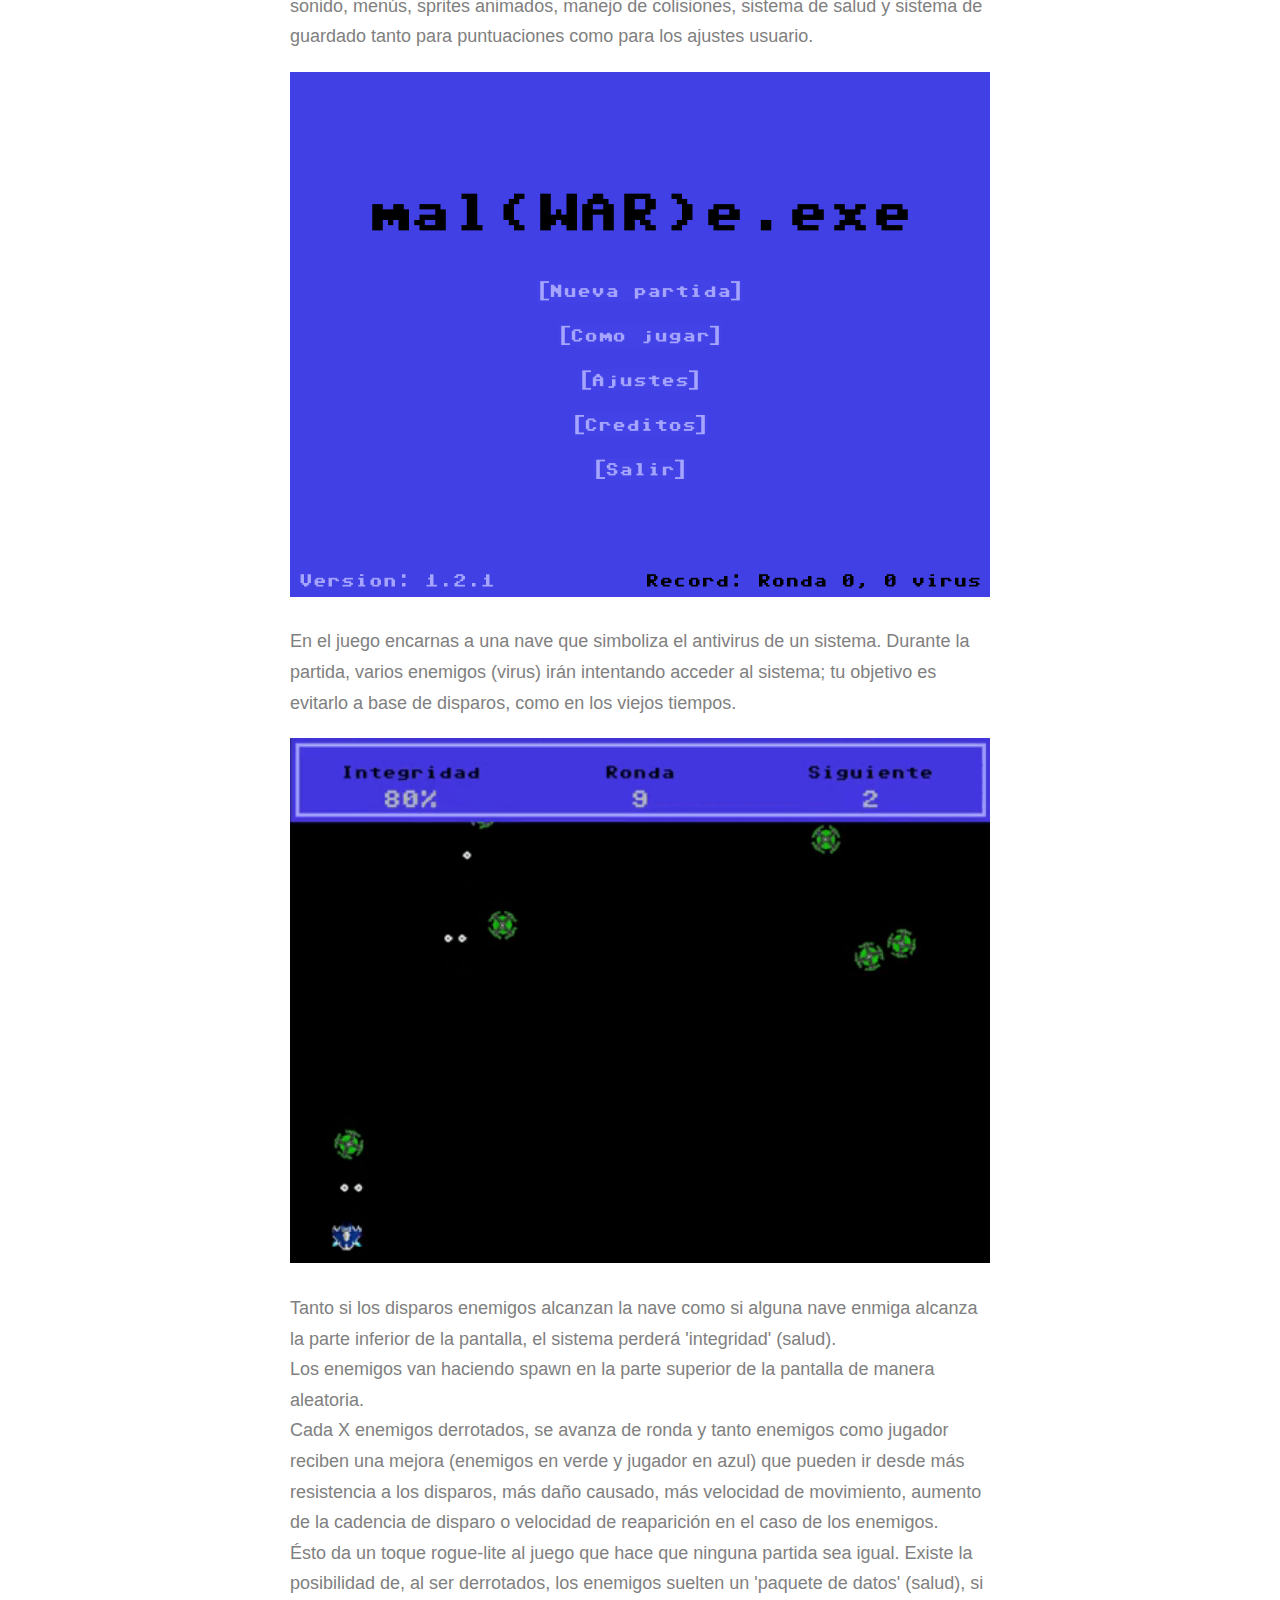
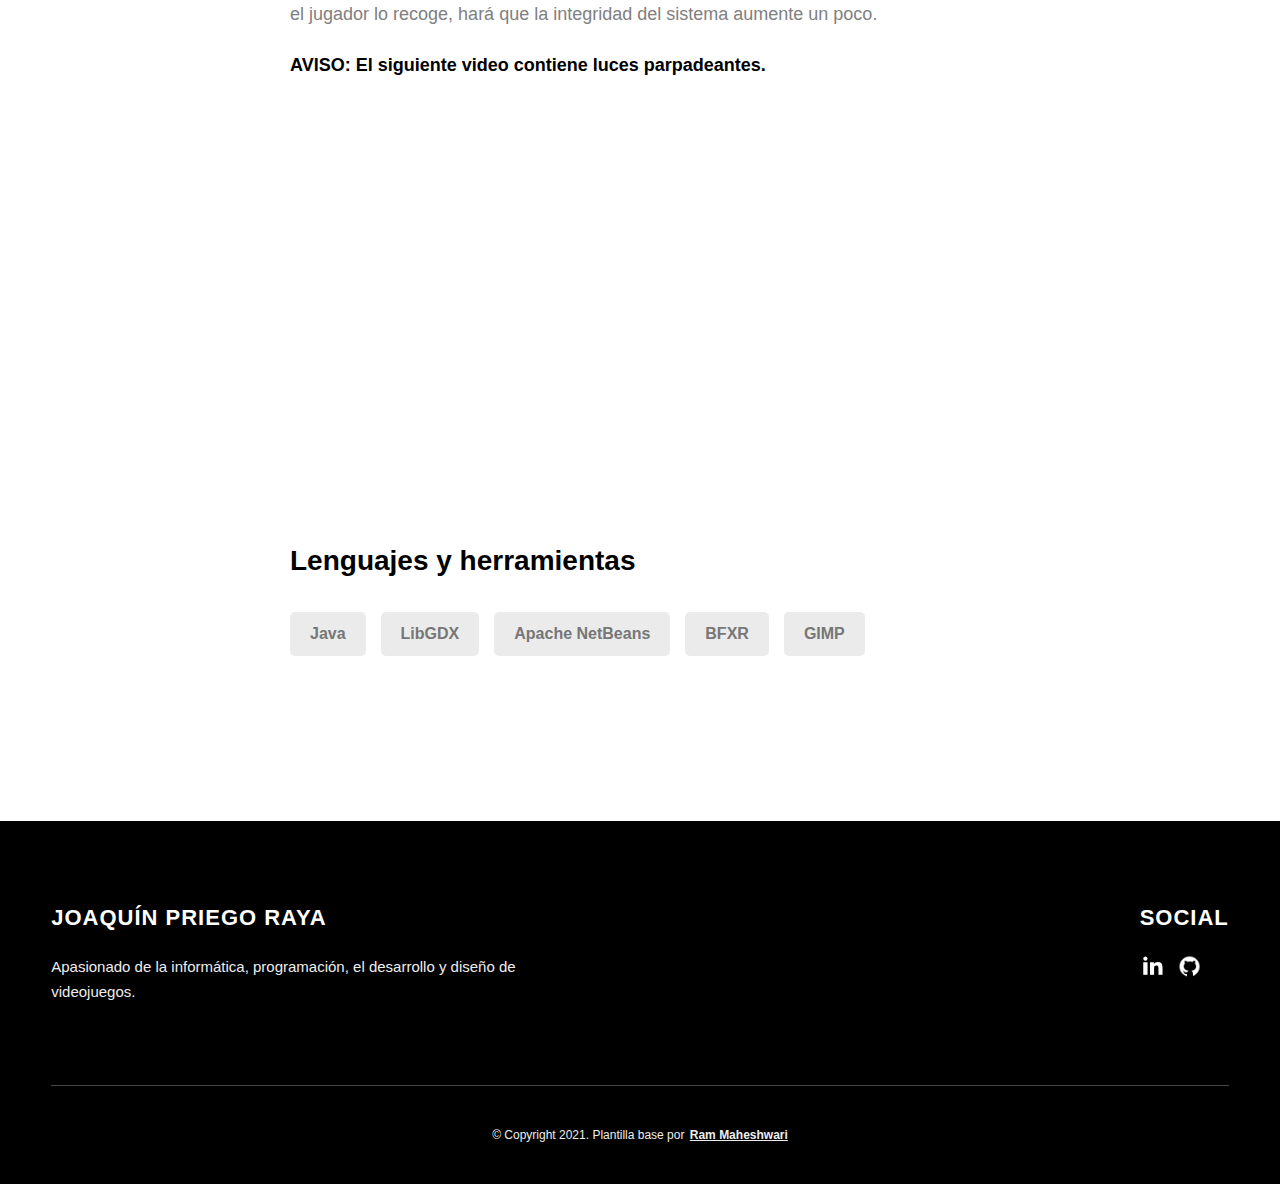
<file: project-malware-exe.html>
<!DOCTYPE html>
<html lang="en">
  <head>
    <meta charset="UTF-8" />
    <meta name="viewport" content="width=device-width, initial-scale=1.0" />
    <meta http-equiv="X-UA-Compatible" content="ie=edge" />
    <title>Joaquin Priego Raya</title>
    <meta name="description" content="Portfolio de Joaquin Priego Raya" />
    
    <meta http-equiv='cache-control' content='no-cache'> 
    <meta http-equiv='expires' content='0'> 
    <meta http-equiv='pragma' content='no-cache'>

    <link rel="stylesheet" href="css/style.css" />

    <link rel="preconnect" href="https://fonts.googleapis.com">
    <link rel="preconnect" href="https://fonts.gstatic.com" crossorigin>
    <link href="https://fonts.googleapis.com/css2?family=Quicksand&display=swap" rel="stylesheet">

  </head>
  <body>
    <header class="header">
      <div class="header__content">
        <div class="header__logo-container">
          <div class="header__logo-img-cont">
            <img
              src="./assets/jpeg/perfil.jpeg"
              alt="Imagen de perfil"
              class="header__logo-img"
            />
          </div>
          <span class="header__logo-sub">Joaqu&iacute;n Priego Raya</span>
        </div>
        <div class="header__main">
          <ul class="header__links">
            <li class="header__link-wrapper">
              <a href="./index.html" class="header__link"> Inicio </a>
            </li>
            <li class="header__link-wrapper">
              <a href="./index.html#about" class="header__link">Acerca de m&iacute; </a>
            </li>
            <li class="header__link-wrapper">
              <a href="./index.html#projects" class="header__link">Proyectos</a>
            </li>
            <li class="header__link-wrapper">
              <a href="./index.html#contact" class="header__link"> Contacto </a>
            </li>
          </ul>
          <div class="header__main-ham-menu-cont">
            <img
              src="./assets/svg/ham-menu.svg"
              alt="hamburger menu"
              class="header__main-ham-menu"
            />
            <img
              src="./assets/svg/ham-menu-close.svg"
              alt="hamburger menu close"
              class="header__main-ham-menu-close d-none"
            />
          </div>
        </div>
      </div>
      <div class="header__sm-menu">
        <div class="header__sm-menu-content">
          <ul class="header__sm-menu-links">
            <li class="header__sm-menu-link">
              <a href="./index.html"> Inicio </a>
            </li>

            <li class="header__sm-menu-link">
              <a href="./index.html#about"> Acerca de m&iacute;</a>
            </li>

            <li class="header__sm-menu-link">
              <a href="./index.html#projects"> Proyectos </a>
            </li>

            <li class="header__sm-menu-link">
              <a href="./index.html#contact"> Contacto </a>
            </li>
          </ul>
        </div>
      </div>
    </header>
    <section class="project-cs-hero" style="background: rgba(64, 64, 229, 1)">
      <div class="project-cs-hero__content">
        <img
              src="./assets/projects/png/mal(WAR)e_logo.png"
              alt="mal(WAR)e_logo.png"
              class="project-header-image"
            />
        <div class="project-cs-hero__info">
          <p class="text-primary">
            Videojuego realizado como proyecto final del grado superior de desarrollo de aplicaciones multiplataforma, desarrollado con <strong>Java</strong> usando la 
            librer&iacute;a <strong>LibGDX</strong>.
          </p>
        </div>
      </div>
    </section>
    <section class="project-details">
      <div class="main-container">
        <div class="project-details__content">
          
          <div class="project-details__content-main">
            <!--PROYECTO-->
            <div class="project-details__desc">
              <h3 class="project-details__content-title">Proyecto</h3>
              <p class="project-details__desc-para">
                Estaba programado que en la asignatura 'Programaci&oacute;n Multimedia y Dispositivos M&oacute;viles' us&aacute;semos la librer&iacute;a <strong>LibGDX</strong> 
                para adentrarnos aunque s&oacute;lo fuese de manera muy superficial en el desarrollo de videojuegos, pero finalmente se decidi&oacute; dar m&aacute;s tiempo al 
                desarrollo con <strong>Java</strong> para <strong>Android</strong>.
              </p>
              <p class="project-details__desc-para">
                Debido a mis inquietudes y pasi&oacute;n por la industria del videojuego, decid&iacute; que mi proyecto final ir&iacute;a dedicado a introducirme en esa materia/tema 
                que nos qued&oacute; pendiente.
              </p>
              <p class="project-details__desc-para">
                Sin tener conocimiento ni experiencia alguna con la librer&iacute;a <strong>LibGDX</strong>, me dediqu&eacute; a indagar, experimentar y finalmente desarrollar lo que 
                ser&iacute;a mi proyecto de fin de curso; un videojuego shoot'em up.
              </p>
            </div>
            <!--DESCRIPCION Y CONTEXTO-->
            <div class="project-details__desc">
              <h3 class="project-details__content-title">Descripci&oacute;n y contexto</h3>
              <p class="project-details__desc-para">
                Desde un principio, dada mi inexperiencia con la librer&iacute;a, ten&iacute;a seguro que el proyecto no pod&iacute;a ser demasiado ambicioso.<br>
                Por ello decid&iacute; crear algo sencillo pero que a su vez hiciese uso de la mayor&iacute;a de las herramientas que brindaba el motor.
                El juego cuenta con m&uacute;sica de fondo, efectos de sonido, men&uacute;s, sprites animados, manejo de colisiones, sistema de salud y sistema de guardado tanto para puntuaciones como 
                para los ajustes usuario.
              </p>
              <p class="project-details__desc-para">
                <img
                  src="./assets/projects/png/mal(WAR)e_titlescreen.png"
                  alt="mal(WAR)e_titlescreen.png"
                  class="project-details__showcase-img"
                />
              </p>
              <p class="project-details__desc-para">
                En el juego encarnas a una nave que simboliza el antivirus de un sistema. Durante la partida, varios enemigos (virus) ir&aacute;n intentando acceder al sistema; tu objetivo 
                es evitarlo a base de disparos, como en los viejos tiempos.
              </p>
              <p class="project-details__desc-para">
                <img
                  src="./assets/projects/gif/mal(WAR)e_gameplay.gif"
                  alt="mal(WAR)e_gameplay.gif"
                  class="project-details__showcase-img"
                />
              </p>
              <p class="project-details__desc-para">
                Tanto si los disparos enemigos alcanzan la nave como si alguna nave enmiga alcanza la parte inferior de la pantalla, el sistema perder&aacute; 'integridad' (salud).</br>
                Los enemigos van haciendo spawn en la parte superior de la pantalla de manera aleatoria.</br>
                Cada X enemigos derrotados, se avanza de ronda y tanto enemigos como jugador reciben una mejora (enemigos en verde y jugador en azul) que pueden ir desde m&aacute;s resistencia 
                a los disparos, m&aacute;s da&ntilde;o causado, m&aacute;s velocidad de movimiento, aumento de la cadencia de disparo o velocidad de reaparici&oacute;n en el caso de los enemigos.</br>
                &Eacute;sto da un toque rogue-lite al juego que hace que ninguna partida sea igual.
                Existe la posibilidad de, al ser derrotados, los enemigos suelten un 'paquete de datos' (salud), si el jugador lo recoge, hará que la integridad del sistema aumente un poco.
              </p>
              <p class="project-details__desc-para" style="color:black;"><strong>AVISO: El siguiente video contiene luces parpadeantes.</strong></p>
              <p class="project-details__desc-para">
                <iframe style="width:100%; height:40vh;" src="https://www.youtube.com/embed/6DMB9jN6HlE" title="YouTube video player" frameborder="0"
                 allow="accelerometer; autoplay; clipboard-write; encrypted-media; gyroscope; picture-in-picture; web-share" allowfullscreen></iframe>
              </p>
            </div>
            <!--LENGUAJES Y HERRAMIENTAS-->
            <div class="project-details__tools-used">
              <h3 class="project-details__content-title">Lenguajes y herramientas</h3>
              <div class="skills">
                <div class="skills__skill">Java</div>
                <div class="skills__skill">LibGDX</div>
                <div class="skills__skill">Apache NetBeans</div>
                <div class="skills__skill">BFXR</div>
                <div class="skills__skill">GIMP</div>
              </div>
            </div>
          </div>
        </div>
      </div>
    </section>
    <footer class="main-footer">
      <div class="main-container">
        <div class="main-footer__upper">
          <div class="main-footer__row main-footer__row-1">
            <h2 class="heading heading-sm main-footer__heading-sm">
              <span>Social</span>
            </h2>
            <div class="main-footer__social-cont">
              <a target="_blank" rel="noreferrer" href="https://www.linkedin.com/in/joaqu%C3%ADn-priego-raya-495b9a273/">
                <img
                  class="main-footer__icon"
                  src="./assets/png/linkedin-ico.png"
                  alt="icon"
                />
              </a>
              <a target="_blank" rel="noreferrer" href="https://github.com/KinPRVIX">
                <img
                  class="main-footer__icon"
                  src="./assets/png/github-ico.png"
                  alt="icon"
                />
              </a>
            </div>
          </div>
          <div class="main-footer__row main-footer__row-2">
            <h4 class="heading heading-sm text-lt">Joaqu&iacute;n Priego Raya</h4>
            <p class="main-footer__short-desc">
              Apasionado de la inform&aacute;tica, programaci&oacute;n, el desarrollo y dise&ntilde;o de videojuegos.
            </p>
          </div>
        </div>

        <div class="main-footer__lower">
          &copy; Copyright 2021. Plantilla base por
          <a rel="noreferrer" target="_blank" href="https://rammaheshwari.com"
            >Ram Maheshwari</a
          >
        </div>
      </div>
    </footer>
    <script src="./index.js"></script>
  </body>
</html>
</file>
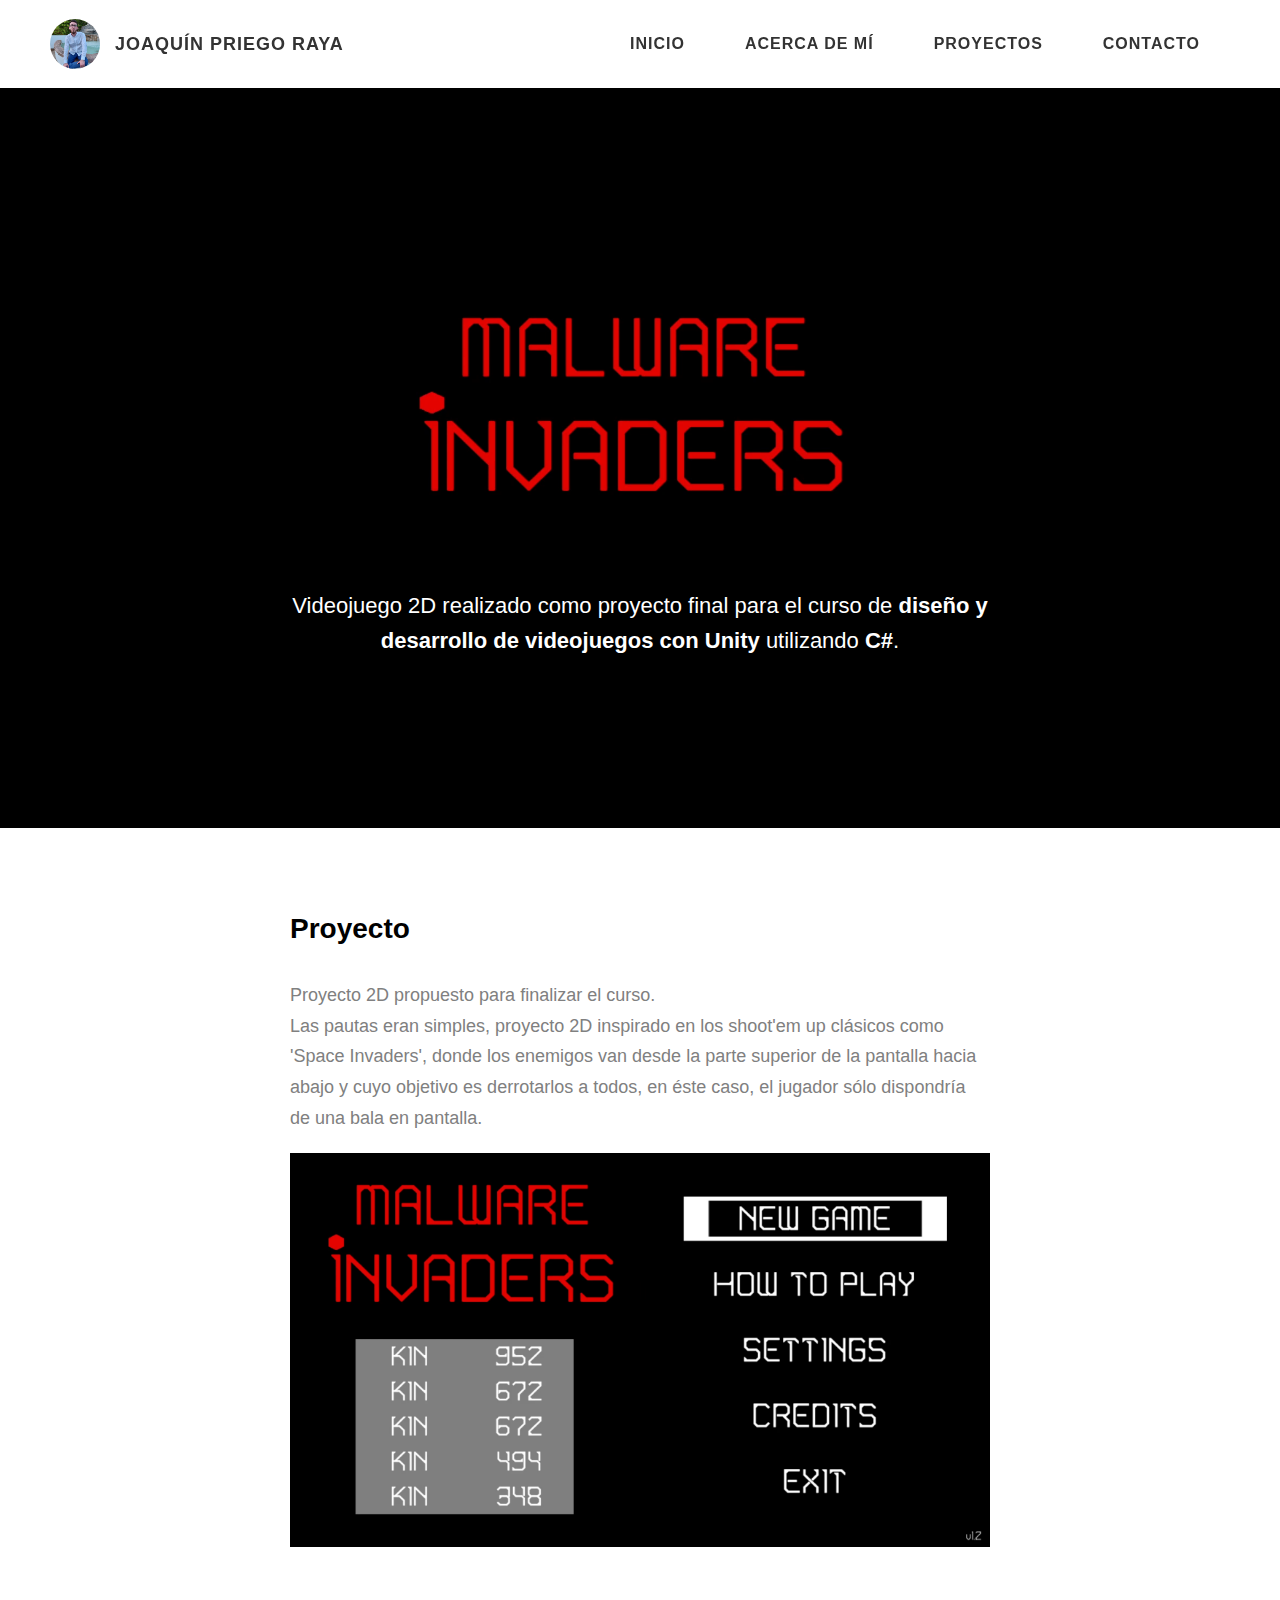
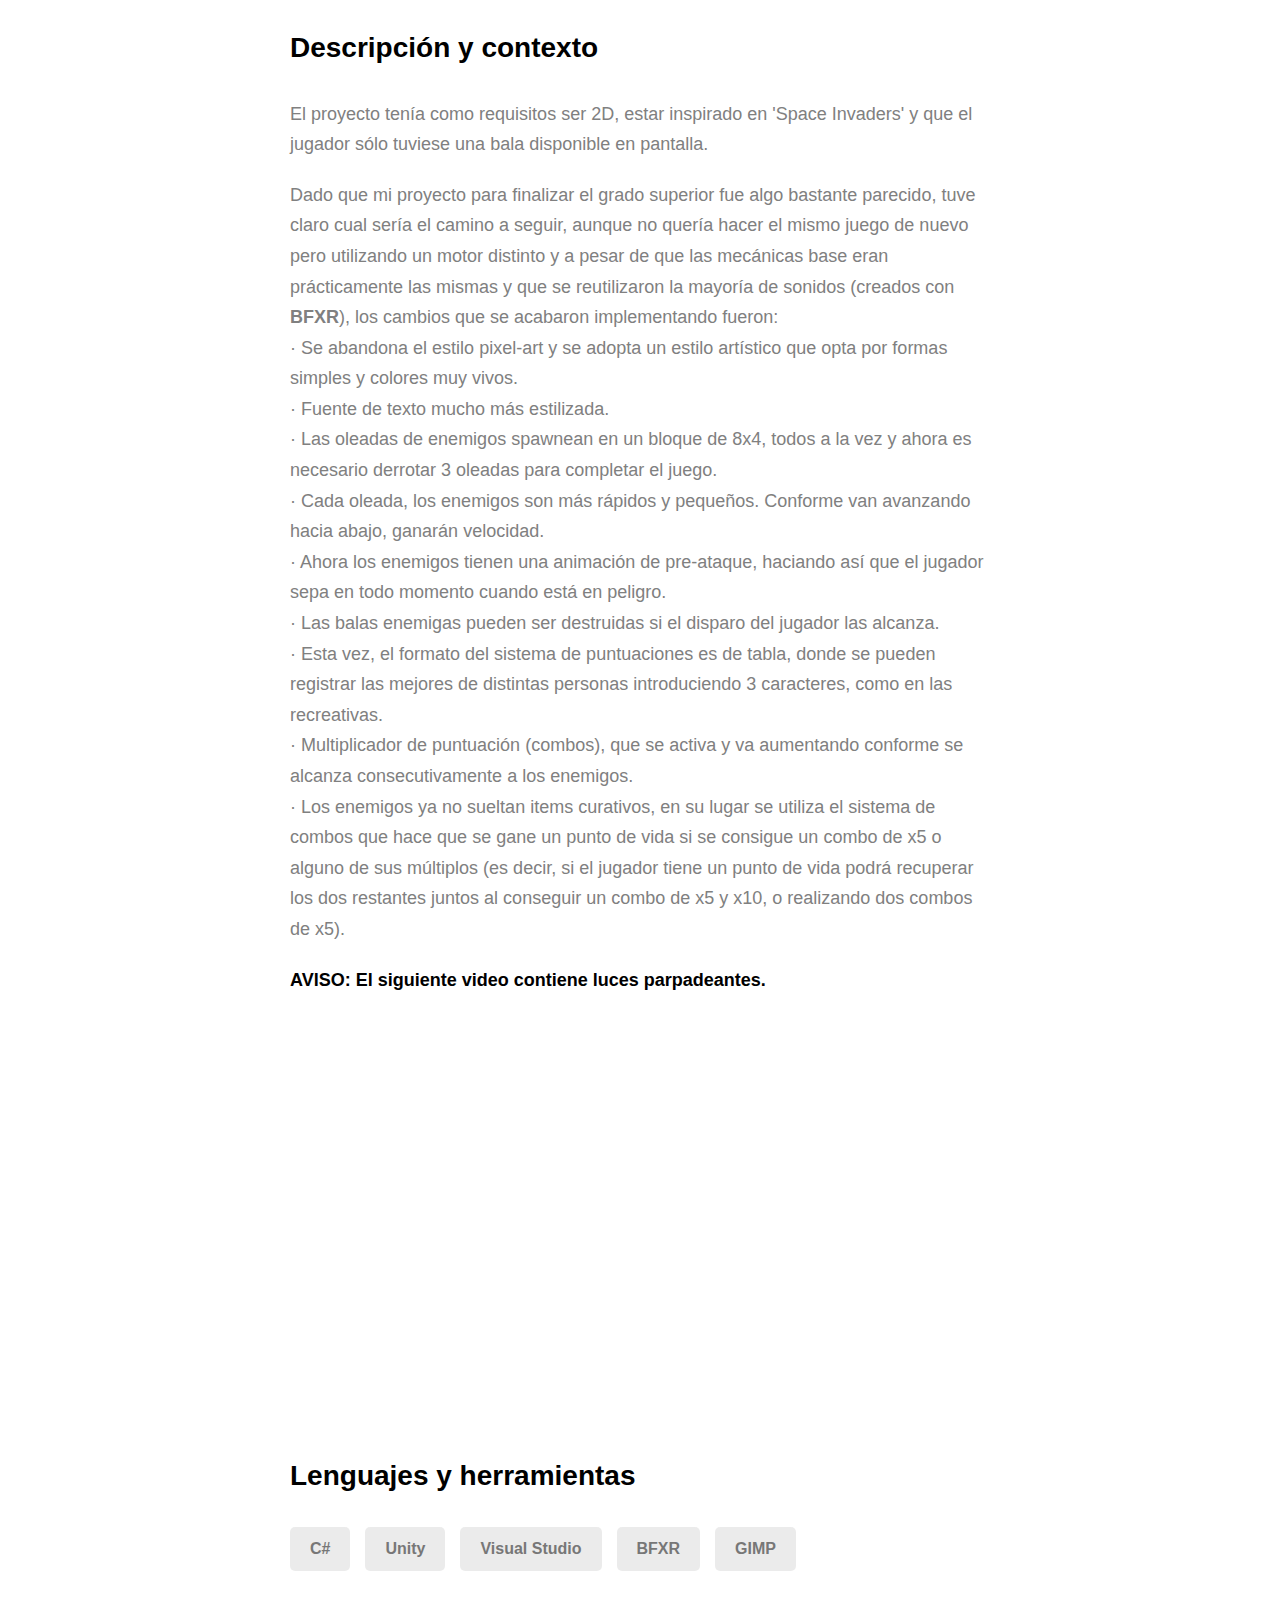
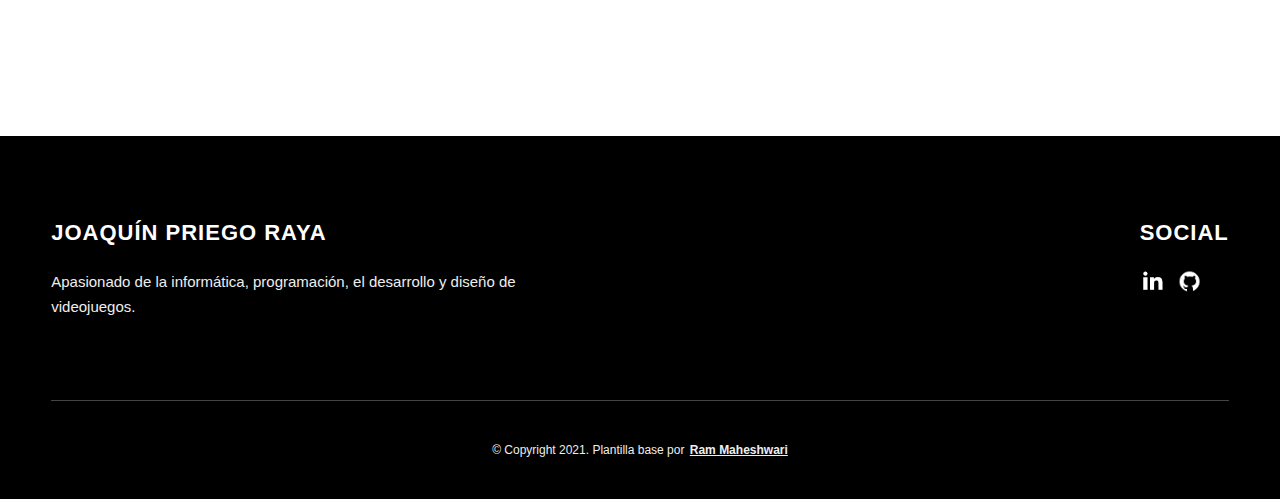
<file: project-malware-invaders.html>
<!DOCTYPE html>
<html lang="en">
  <head>
    <meta charset="UTF-8" />
    <meta name="viewport" content="width=device-width, initial-scale=1.0" />
    <meta http-equiv="X-UA-Compatible" content="ie=edge" />
    <title>Joaquin Priego Raya</title>
    <meta name="description" content="Portfolio de Joaquin Priego Raya" />
    
    <meta http-equiv='cache-control' content='no-cache'> 
    <meta http-equiv='expires' content='0'> 
    <meta http-equiv='pragma' content='no-cache'>

    <link rel="stylesheet" href="css/style.css" />

    <link rel="preconnect" href="https://fonts.googleapis.com">
    <link rel="preconnect" href="https://fonts.gstatic.com" crossorigin>
    <link href="https://fonts.googleapis.com/css2?family=Quicksand&display=swap" rel="stylesheet">

  </head>
  <body>
    <header class="header">
      <div class="header__content">
        <div class="header__logo-container">
          <div class="header__logo-img-cont">
            <img
              src="./assets/jpeg/perfil.jpeg"
              alt="Imagen de perfil"
              class="header__logo-img"
            />
          </div>
          <span class="header__logo-sub">Joaqu&iacute;n Priego Raya</span>
        </div>
        <div class="header__main">
          <ul class="header__links">
            <li class="header__link-wrapper">
              <a href="./index.html" class="header__link"> Inicio </a>
            </li>
            <li class="header__link-wrapper">
              <a href="./index.html#about" class="header__link">Acerca de m&iacute; </a>
            </li>
            <li class="header__link-wrapper">
              <a href="./index.html#projects" class="header__link">Proyectos</a>
            </li>
            <li class="header__link-wrapper">
              <a href="./index.html#contact" class="header__link"> Contacto </a>
            </li>
          </ul>
          <div class="header__main-ham-menu-cont">
            <img
              src="./assets/svg/ham-menu.svg"
              alt="hamburger menu"
              class="header__main-ham-menu"
            />
            <img
              src="./assets/svg/ham-menu-close.svg"
              alt="hamburger menu close"
              class="header__main-ham-menu-close d-none"
            />
          </div>
        </div>
      </div>
      <div class="header__sm-menu">
        <div class="header__sm-menu-content">
          <ul class="header__sm-menu-links">
            <li class="header__sm-menu-link">
              <a href="./index.html"> Inicio </a>
            </li>

            <li class="header__sm-menu-link">
              <a href="./index.html#about"> Acerca de m&iacute;</a>
            </li>

            <li class="header__sm-menu-link">
              <a href="./index.html#projects"> Proyectos </a>
            </li>

            <li class="header__sm-menu-link">
              <a href="./index.html#contact"> Contacto </a>
            </li>
          </ul>
        </div>
      </div>
    </header>
    <section class="project-cs-hero" style="background: black">
      <div class="project-cs-hero__content">
        <img
              src="./assets/projects/png/malware_invaders-logo.png"
              alt="malware_invaders_logo.png"
              class="project-header-image"
            />
        <div class="project-cs-hero__info">
          <p class="text-primary">
            Videojuego 2D realizado como proyecto final para el curso de <strong>dise&ntilde;o y desarrollo de videojuegos con Unity</strong> utilizando <strong>C#</strong>.
          </p>
        </div>
      </div>
    </section>
    <section class="project-details">
      <div class="main-container">
        <div class="project-details__content">
          
          <div class="project-details__content-main">
            <!--PROYECTO-->
            <div class="project-details__desc">
              <h3 class="project-details__content-title">Proyecto</h3>
              <p class="project-details__desc-para">
                Proyecto 2D propuesto para finalizar el curso.<br>
                Las pautas eran simples, proyecto 2D inspirado en los shoot'em up cl&aacute;sicos como 'Space Invaders', donde los enemigos van desde la parte superior de la pantalla 
                hacia abajo y cuyo objetivo es derrotarlos a todos, en &eacute;ste caso, el jugador s&oacute;lo dispondr&iacute;a de una bala en pantalla.
              </p>
              <p class="project-details__desc-para">
                <img
                  src="./assets/projects/png/malware_invaders-titlescreen.png"
                  alt="malware_invaders-titlescreen.png"
                  class="project-details__showcase-img"
                />
              </p>
            </div>
            <!--DESCRIPCION Y CONTEXTO-->
            <div class="project-details__desc">
              <h3 class="project-details__content-title">Descripci&oacute;n y contexto</h3>
              <p class="project-details__desc-para">
                El proyecto ten&iacute;a como requisitos ser 2D, estar inspirado en 'Space Invaders' y que el jugador s&oacute;lo tuviese una bala disponible en pantalla.
              </p>
              <p class="project-details__desc-para">
                Dado que mi proyecto para finalizar el grado superior fue algo bastante parecido, tuve claro cual ser&iacute;a el camino a seguir, aunque no quer&iacute;a hacer el mismo
                juego de nuevo pero utilizando un motor distinto y a pesar de que las mec&aacute;nicas base eran pr&aacute;cticamente las mismas y que se reutilizaron la mayor&iacute;a de 
                sonidos (creados con <strong>BFXR</strong>), los cambios que se acabaron implementando fueron:<br>
                    · Se abandona el estilo pixel-art y se adopta un estilo art&iacute;stico que opta por formas simples y colores muy vivos.</br>
                    · Fuente de texto mucho m&aacute;s estilizada.</br>
                    · Las oleadas de enemigos spawnean en un bloque de 8x4, todos a la vez y ahora es necesario derrotar 3 oleadas para completar el juego. </br>
                    · Cada oleada, los enemigos son m&aacute;s r&aacute;pidos y peque&ntilde;os. Conforme van avanzando hacia abajo, ganar&aacute;n velocidad.</br>
                    · Ahora los enemigos tienen una animaci&oacute;n de pre-ataque, haciando as&iacute; que el jugador sepa en todo momento cuando est&aacute;
                    en peligro.</br>
                    · Las balas enemigas pueden ser destruidas si el disparo del jugador las alcanza.<br>
                    · Esta vez, el formato del sistema de puntuaciones es de tabla, donde se pueden registrar las mejores de distintas personas introduciendo 
                    3 caracteres, como en las recreativas.</br>
                    · Multiplicador de puntuaci&oacute;n (combos), que se activa y va aumentando conforme se alcanza consecutivamente a los enemigos.</br>
                    · Los enemigos ya no sueltan items curativos, en su lugar se utiliza el sistema de combos que hace que se gane un punto de vida
                    si se consigue un combo de x5 o alguno de sus m&uacute;ltiplos (es decir, si el jugador tiene un punto de vida podr&aacute; recuperar los dos restantes 
                    juntos al conseguir un combo de x5 y x10, o realizando dos combos de x5).
              </p>
              
              <p class="project-details__desc-para" style="color:black;"><strong>AVISO: El siguiente video contiene luces parpadeantes.</strong></p>
              <p class="project-details__desc-para">
                 <iframe style="width:100%; height:40vh;" src="https://www.youtube.com/embed/USJthPbRc54" title="YouTube video player" frameborder="0" 
                 allow="accelerometer; autoplay; clipboard-write; encrypted-media; gyroscope; picture-in-picture; web-share" allowfullscreen></iframe>
              </p>
            </div>
            <!--LENGUAJES Y HERRAMIENTAS-->
            <div class="project-details__tools-used">
              <h3 class="project-details__content-title">Lenguajes y herramientas</h3>
              <div class="skills">
                <div class="skills__skill">C#</div>
                <div class="skills__skill">Unity</div>
                <div class="skills__skill">Visual Studio</div>
                <div class="skills__skill">BFXR</div>
                <div class="skills__skill">GIMP</div>
              </div>
            </div>
          </div>
        </div>
      </div>
    </section>
    <footer class="main-footer">
      <div class="main-container">
        <div class="main-footer__upper">
          <div class="main-footer__row main-footer__row-1">
            <h2 class="heading heading-sm main-footer__heading-sm">
              <span>Social</span>
            </h2>
            <div class="main-footer__social-cont">
              <a target="_blank" rel="noreferrer" href="https://www.linkedin.com/in/joaqu%C3%ADn-priego-raya-495b9a273/">
                <img
                  class="main-footer__icon"
                  src="./assets/png/linkedin-ico.png"
                  alt="icon"
                />
              </a>
              <a target="_blank" rel="noreferrer" href="https://github.com/KinPRVIX">
                <img
                  class="main-footer__icon"
                  src="./assets/png/github-ico.png"
                  alt="icon"
                />
              </a>
            </div>
          </div>
          <div class="main-footer__row main-footer__row-2">
            <h4 class="heading heading-sm text-lt">Joaqu&iacute;n Priego Raya</h4>
            <p class="main-footer__short-desc">
              Apasionado de la inform&aacute;tica, programaci&oacute;n, el desarrollo y dise&ntilde;o de videojuegos.
            </p>
          </div>
        </div>

        <div class="main-footer__lower">
          &copy; Copyright 2021. Plantilla base por
          <a rel="noreferrer" target="_blank" href="https://rammaheshwari.com"
            >Ram Maheshwari</a
          >
        </div>
      </div>
    </footer>
    <script src="./index.js"></script>
  </body>
</html>
</file>
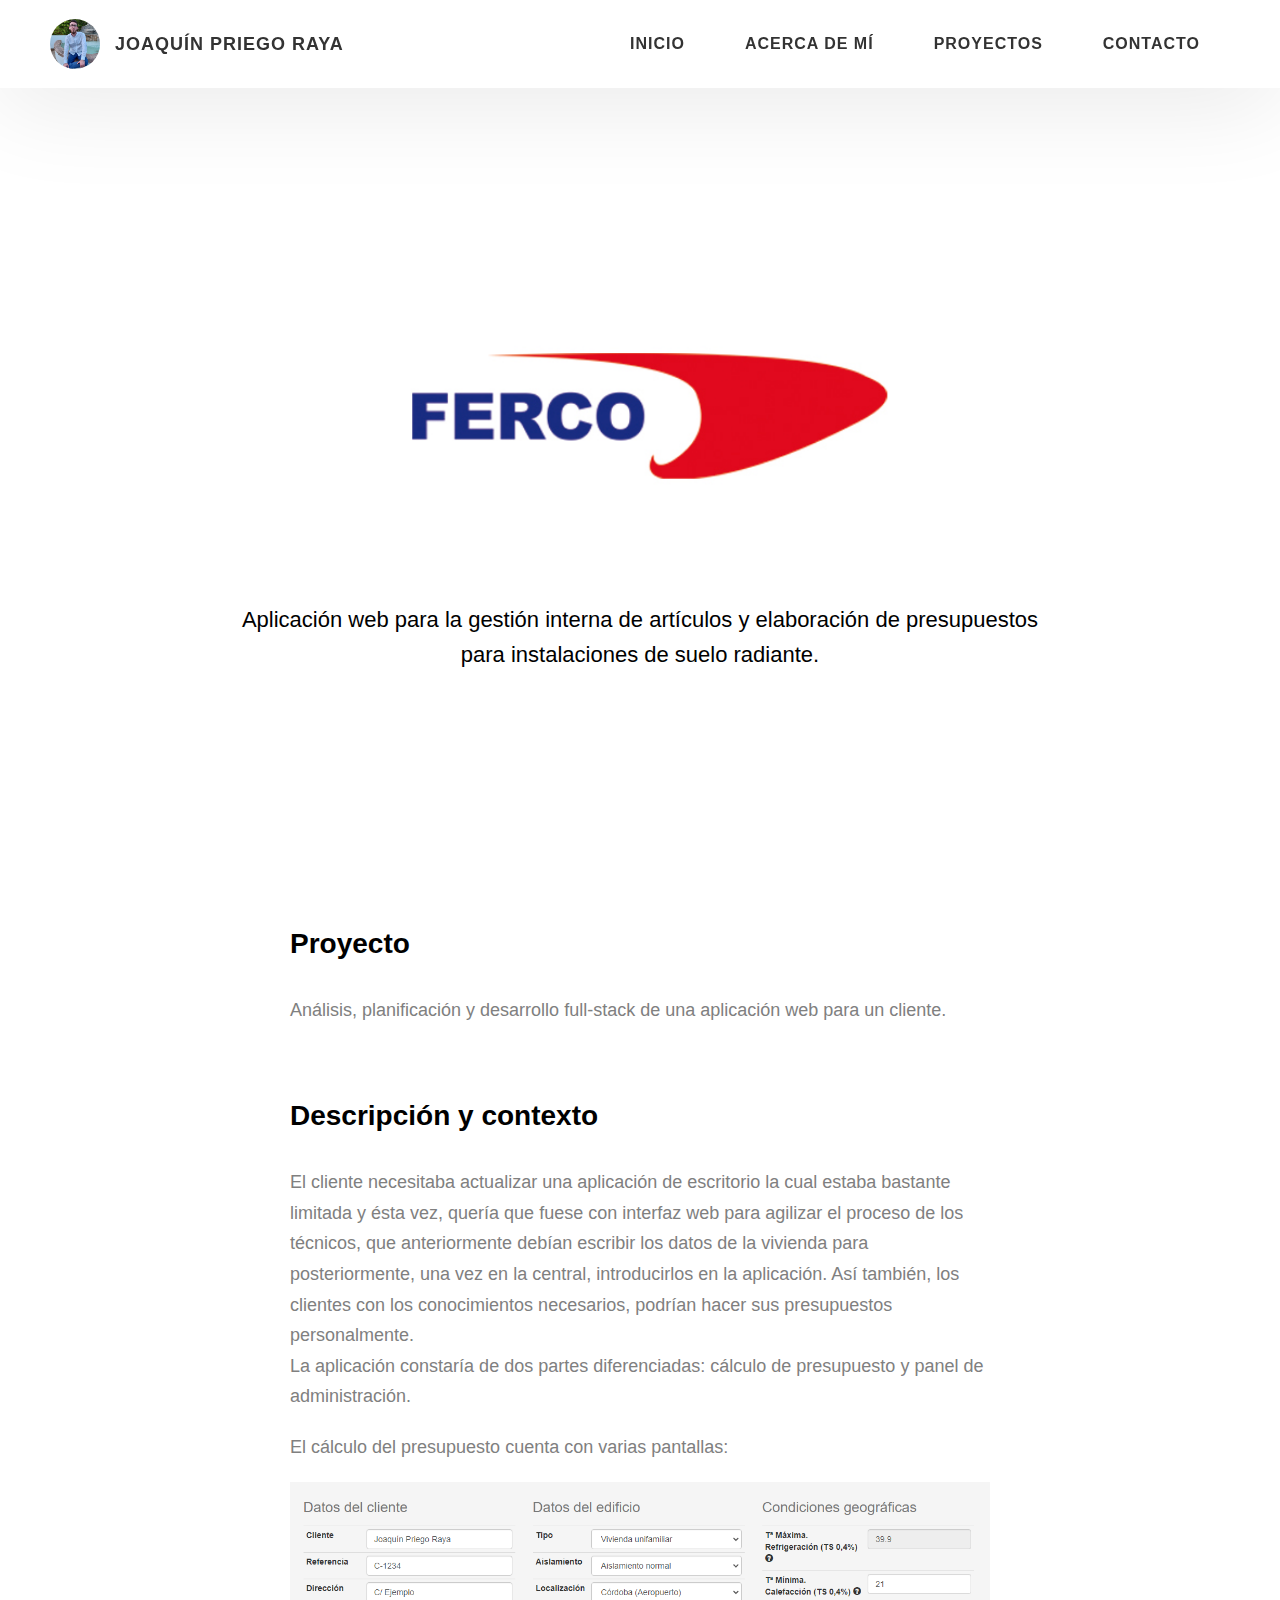
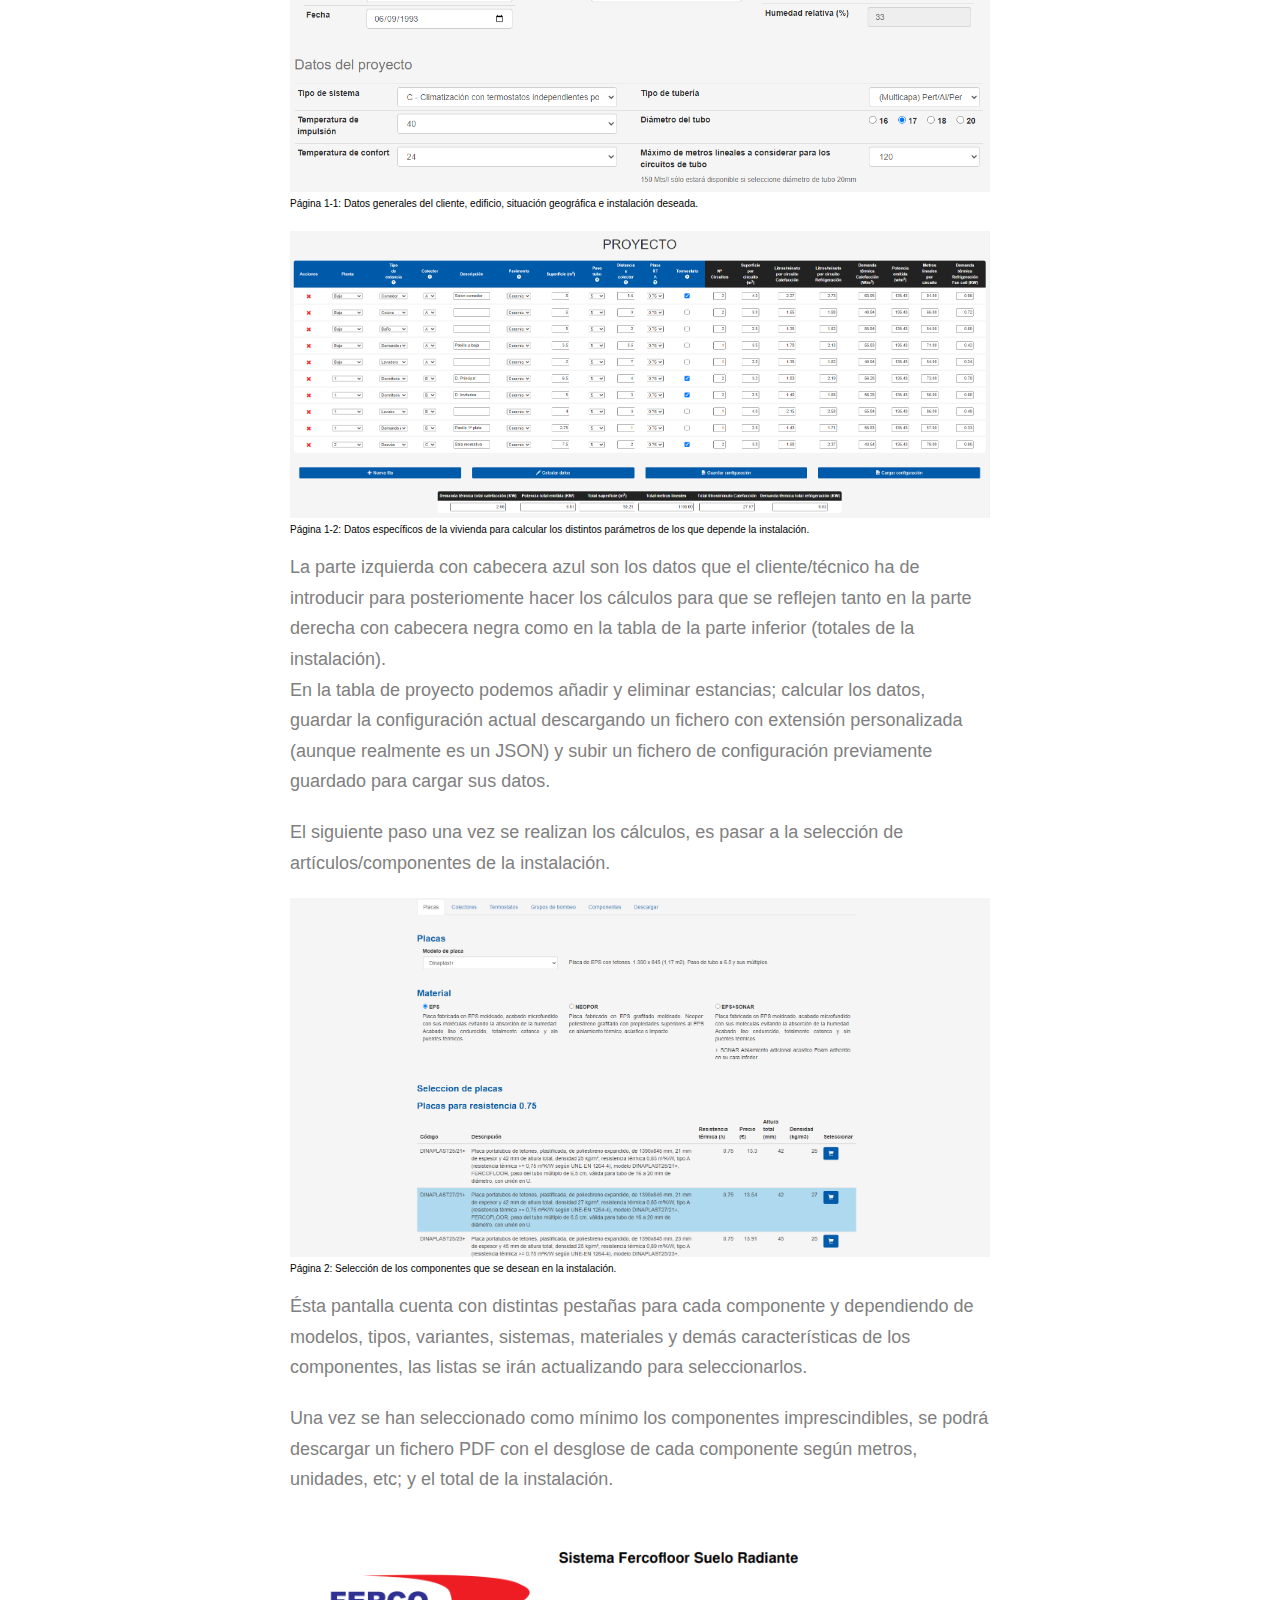
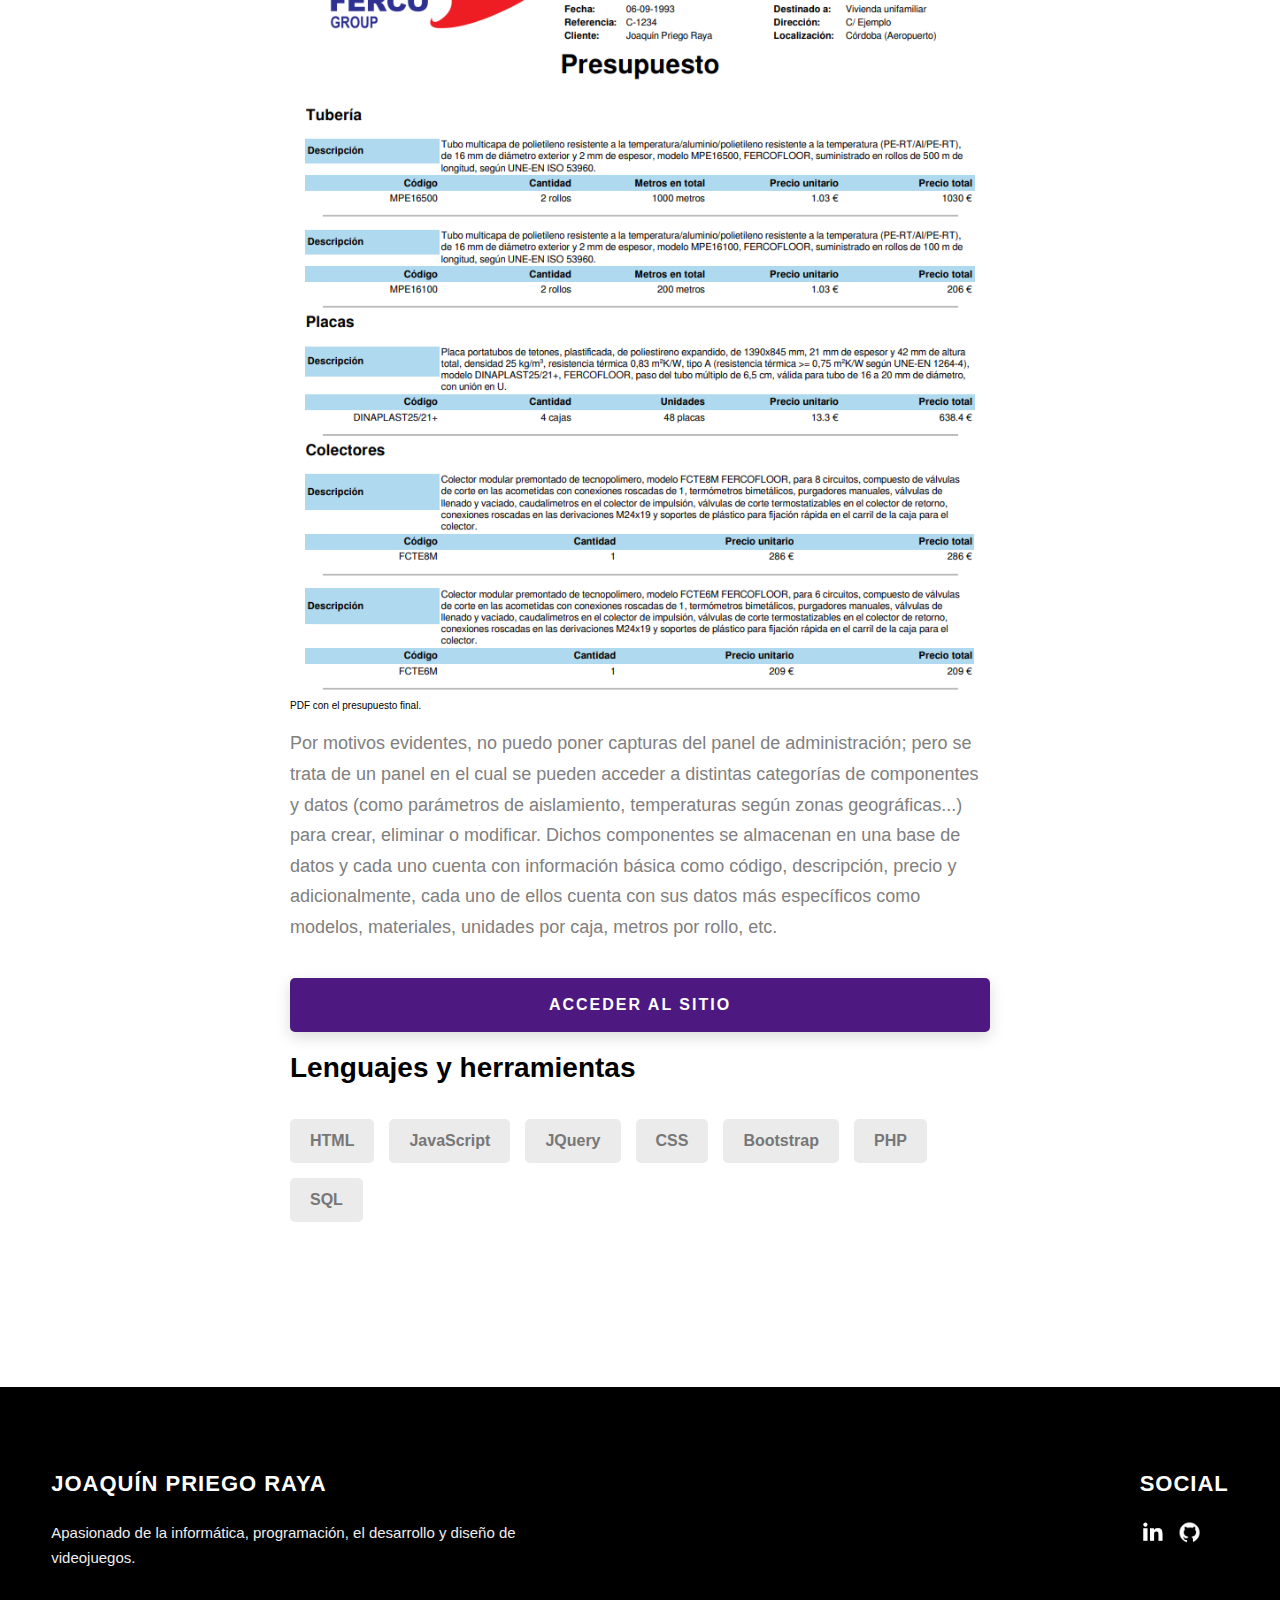
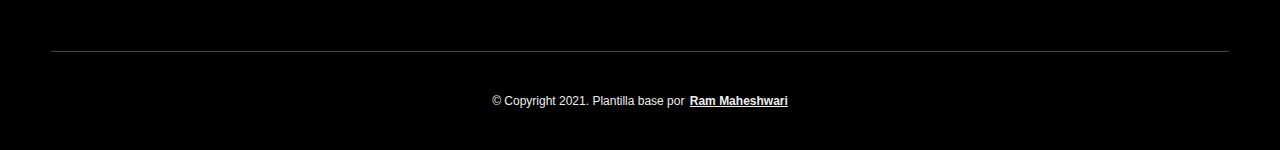
<file: project-presupuesto-suelo-radiante.html>
<!DOCTYPE html>
<html lang="en">
  <head>
    <meta charset="UTF-8" />
    <meta name="viewport" content="width=device-width, initial-scale=1.0" />
    <meta http-equiv="X-UA-Compatible" content="ie=edge" />
    <title>Joaquin Priego Raya</title>
    <meta name="description" content="Portfolio de Joaquin Priego Raya" />
    
    <meta http-equiv='cache-control' content='no-cache'> 
    <meta http-equiv='expires' content='0'> 
    <meta http-equiv='pragma' content='no-cache'>

    <link rel="stylesheet" href="css/style.css" />

    <link rel="preconnect" href="https://fonts.googleapis.com">
    <link rel="preconnect" href="https://fonts.gstatic.com" crossorigin>
    <link href="https://fonts.googleapis.com/css2?family=Quicksand&display=swap" rel="stylesheet">

  </head>
  <body>
    <header class="header">
      <div class="header__content">
        <div class="header__logo-container">
          <div class="header__logo-img-cont">
            <img
              src="./assets/jpeg/perfil.jpeg"
              alt="Imagen de perfil"
              class="header__logo-img"
            />
          </div>
          <span class="header__logo-sub">Joaqu&iacute;n Priego Raya</span>
        </div>
        <div class="header__main">
          <ul class="header__links">
            <li class="header__link-wrapper">
              <a href="./index.html" class="header__link"> Inicio </a>
            </li>
            <li class="header__link-wrapper">
              <a href="./index.html#about" class="header__link">Acerca de m&iacute; </a>
            </li>
            <li class="header__link-wrapper">
              <a href="./index.html#projects" class="header__link">Proyectos</a>
            </li>
            <li class="header__link-wrapper">
              <a href="./index.html#contact" class="header__link"> Contacto </a>
            </li>
          </ul>
          <div class="header__main-ham-menu-cont">
            <img
              src="./assets/svg/ham-menu.svg"
              alt="hamburger menu"
              class="header__main-ham-menu"
            />
            <img
              src="./assets/svg/ham-menu-close.svg"
              alt="hamburger menu close"
              class="header__main-ham-menu-close d-none"
            />
          </div>
        </div>
      </div>
      <div class="header__sm-menu">
        <div class="header__sm-menu-content">
          <ul class="header__sm-menu-links">
            <li class="header__sm-menu-link">
              <a href="./index.html"> Inicio </a>
            </li>

            <li class="header__sm-menu-link">
              <a href="./index.html#about"> Acerca de m&iacute;</a>
            </li>

            <li class="header__sm-menu-link">
              <a href="./index.html#projects"> Proyectos </a>
            </li>

            <li class="header__sm-menu-link">
              <a href="./index.html#contact"> Contacto </a>
            </li>
          </ul>
        </div>
      </div>
    </header>
    <section class="project-cs-hero" style="background: white">
      <div class="project-cs-hero__content">
        <!--<h1 class="heading-primary">Mal(WAR)e.exe</h1>-->
        <img
              src="./assets/projects/png/ferco_logo.png"
              alt="ferco_logo.png"
              class="project-header-image"
            />
        <div class="project-cs-hero__info">
          <p class="text-primary" style="color: black;">
            Aplicaci&oacute;n web para la gesti&oacute;n interna de art&iacute;culos y elaboraci&oacute;n de presupuestos para instalaciones de suelo radiante.
          </p>
        </div>
      </div>
    </section>
    <section class="project-details">
      <div class="main-container">
        <div class="project-details__content">
          <!--
          <div class="project-details__showcase-img-cont">
            <img
              src="./assets/projects/png/ferco_logo.png"
              alt="ferco_logo.png"
              class="project-details__showcase-img"
            />
          </div>
        -->
          
          <div class="project-details__content-main">
            <!--PROYECTO-->
            <div class="project-details__desc">
              <h3 class="project-details__content-title">Proyecto</h3>
              <p class="project-details__desc-para">
                An&aacute;lisis, planificaci&oacute;n y desarrollo full-stack de una aplicaci&oacute;n web para un cliente.
              </p>
            </div>
            <!--DESCRIPCION Y CONTEXTO-->
            <div class="project-details__desc">
              <h3 class="project-details__content-title">Descripci&oacute;n y contexto</h3>
              <p class="project-details__desc-para">
                El cliente necesitaba actualizar una aplicaci&oacute;n de escritorio la cual estaba bastante limitada y &eacute;sta vez, quer&iacute;a que fuese con interfaz web 
                para agilizar el proceso de los t&eacute;cnicos, que anteriormente deb&iacute;an escribir los datos de la vivienda para posteriormente, una vez en la central, 
                introducirlos en la aplicaci&oacute;n. As&iacute; tambi&eacute;n, los clientes con los conocimientos necesarios, podr&iacute;an hacer sus presupuestos personalmente.</br>
                La aplicaci&oacute;n constar&iacute;a de dos partes diferenciadas: c&aacute;lculo de presupuesto y panel de administraci&oacute;n.
              </p>

              <p class="project-details__desc-para">
                El c&aacute;lculo del presupuesto cuenta con varias pantallas:
              </p>
              <p class="project-details__desc-para">
                <figure>
                  <img 
                  src="./assets/projects/png/ferco_datos.png" 
                  alt="ferco_datos" 
                  class="project-details__showcase-img">
                  <figcaption>P&aacute;gina 1-1: Datos generales del cliente, edificio, situaci&oacute;n geogr&aacute;fica e instalaci&oacute;n deseada.</figcaption>
                </figure>
              </p>
              <p class="project-details__desc-para">
                <figure>
                  <img 
                  src="./assets/projects/png/ferco_proyecto.PNG" 
                  alt="ferco_proyecto" 
                  class="project-details__showcase-img">
                  <figcaption>P&aacute;gina 1-2: Datos específicos de la vivienda para calcular los distintos par&aacute;metros de los que depende la instalaci&oacute;n. </figcaption>
                </figure>
              </p>
              </br>

              <p class="project-details__desc-para">
                La parte izquierda con cabecera azul son los datos que el cliente/técnico ha de introducir para posteriomente hacer los c&aacute;lculos para que se reflejen
                tanto en la parte derecha con cabecera negra como en la tabla de la parte inferior (totales de la instalaci&oacute;n).<br>
                En la tabla de proyecto podemos a&ntilde;adir y eliminar estancias; calcular los datos, guardar la configuraci&oacute;n actual descargando un fichero con 
                extensi&oacute;n personalizada (aunque realmente es un JSON) y subir un fichero de configuraci&oacute;n previamente guardado para cargar sus datos.
              </p>

              <p class="project-details__desc-para">
                El siguiente paso una vez se realizan los c&aacute;lculos, es pasar a la selecci&oacute;n de art&iacute;culos/componentes de la instalaci&oacute;n.
              </p>
              <p class="project-details__desc-para">
                <figure>
                  <img 
                  src="./assets/projects/png/ferco_seleccion.png" 
                  alt="ferco_seleccion" 
                  class="project-details__showcase-img">
                  <figcaption>P&aacute;gina 2: Selecci&oacute;n de los componentes que se desean en la instalaci&oacute;n. </figcaption>
                </figure>
              </p>
            </br>

              <p class="project-details__desc-para">
                &Eacute;sta pantalla cuenta con distintas pesta&ntilde;as para cada componente y dependiendo de modelos, tipos, variantes, sistemas, materiales y dem&aacute;s 
                caracter&iacute;sticas de los componentes, las listas se ir&aacute;n actualizando para seleccionarlos.
              </p>
              <p class="project-details__desc-para">
                Una vez se han seleccionado como m&iacute;nimo los componentes imprescindibles, se podr&aacute; descargar un fichero PDF con el desglose de cada componente 
                seg&uacute;n metros, unidades, etc; y el total de la instalaci&oacute;n.
              </p>
              <p class="project-details__desc-para">
                <figure>
                  <img 
                  src="./assets/projects/png/ferco_pdf.png" 
                  alt="ferco_pdf" 
                  class="project-details__showcase-img">
                  <figcaption>PDF con el presupuesto final.</figcaption>
                </figure>
              </p>

            </br>
              <p class="project-details__desc-para">
                Por motivos evidentes, no puedo poner capturas del panel de administraci&oacute;n; pero se trata de un panel en el cual se pueden acceder a distintas
                categor&iacute;as de componentes y datos (como par&aacute;metros de aislamiento, temperaturas seg&uacute;n zonas geogr&aacute;ficas...) para crear, eliminar o modificar.
                Dichos componentes se almacenan en una base de datos y cada uno cuenta con informaci&oacute;n b&aacute;sica como c&oacute;digo, descripci&oacute;n, precio y 
                adicionalmente, cada uno de ellos cuenta con sus datos m&aacute;s espec&iacute;ficos como modelos, materiales, unidades por caja, metros por rollo, etc.
              </p>
            </br>

              <!--SITIO WEB-->
              <div class="project-details__links">
                <a
                  href="https://www.fercofloor.com/presupuestos/"
                  class="btn btn--med btn--theme project-details__links-btn"
                  target="_blank"
                  style="display:block; margin-left:auto; margin-right:auto; text-align:center;">
                    Acceder al sitio
                  </a>
              </div>
              <br>
              
            <!--LENGUAJES Y HERRAMIENTAS-->
            <div class="project-details__tools-used">
              <h3 class="project-details__content-title">Lenguajes y herramientas</h3>
              <div class="skills">
                <div class="skills__skill">HTML</div>
                <div class="skills__skill">JavaScript</div>
                <div class="skills__skill">JQuery</div>
                <div class="skills__skill">CSS</div>
                <div class="skills__skill">Bootstrap</div>
                <div class="skills__skill">PHP</div>
                <div class="skills__skill">SQL</div>
              </div>
            </div>
          </div>
        </div>
      </div>
    </section>
    <footer class="main-footer">
      <div class="main-container">
        <div class="main-footer__upper">
          <div class="main-footer__row main-footer__row-1">
            <h2 class="heading heading-sm main-footer__heading-sm">
              <span>Social</span>
            </h2>
            <div class="main-footer__social-cont">
              <a target="_blank" rel="noreferrer" href="https://www.linkedin.com/in/joaqu%C3%ADn-priego-raya-495b9a273/">
                <img
                  class="main-footer__icon"
                  src="./assets/png/linkedin-ico.png"
                  alt="icon"
                />
              </a>
              <a target="_blank" rel="noreferrer" href="https://github.com/KinPRVIX">
                <img
                  class="main-footer__icon"
                  src="./assets/png/github-ico.png"
                  alt="icon"
                />
              </a>
            </div>
          </div>
          <div class="main-footer__row main-footer__row-2">
            <h4 class="heading heading-sm text-lt">Joaqu&iacute;n Priego Raya</h4>
            <p class="main-footer__short-desc">
              Apasionado de la inform&aacute;tica, programaci&oacute;n, el desarrollo y dise&ntilde;o de videojuegos.
            </p>
          </div>
        </div>

        <div class="main-footer__lower">
          &copy; Copyright 2021. Plantilla base por
          <a rel="noreferrer" target="_blank" href="https://rammaheshwari.com"
            >Ram Maheshwari</a
          >
        </div>
      </div>
    </footer>
    <script src="./index.js"></script>
  </body>
</html>
</file>
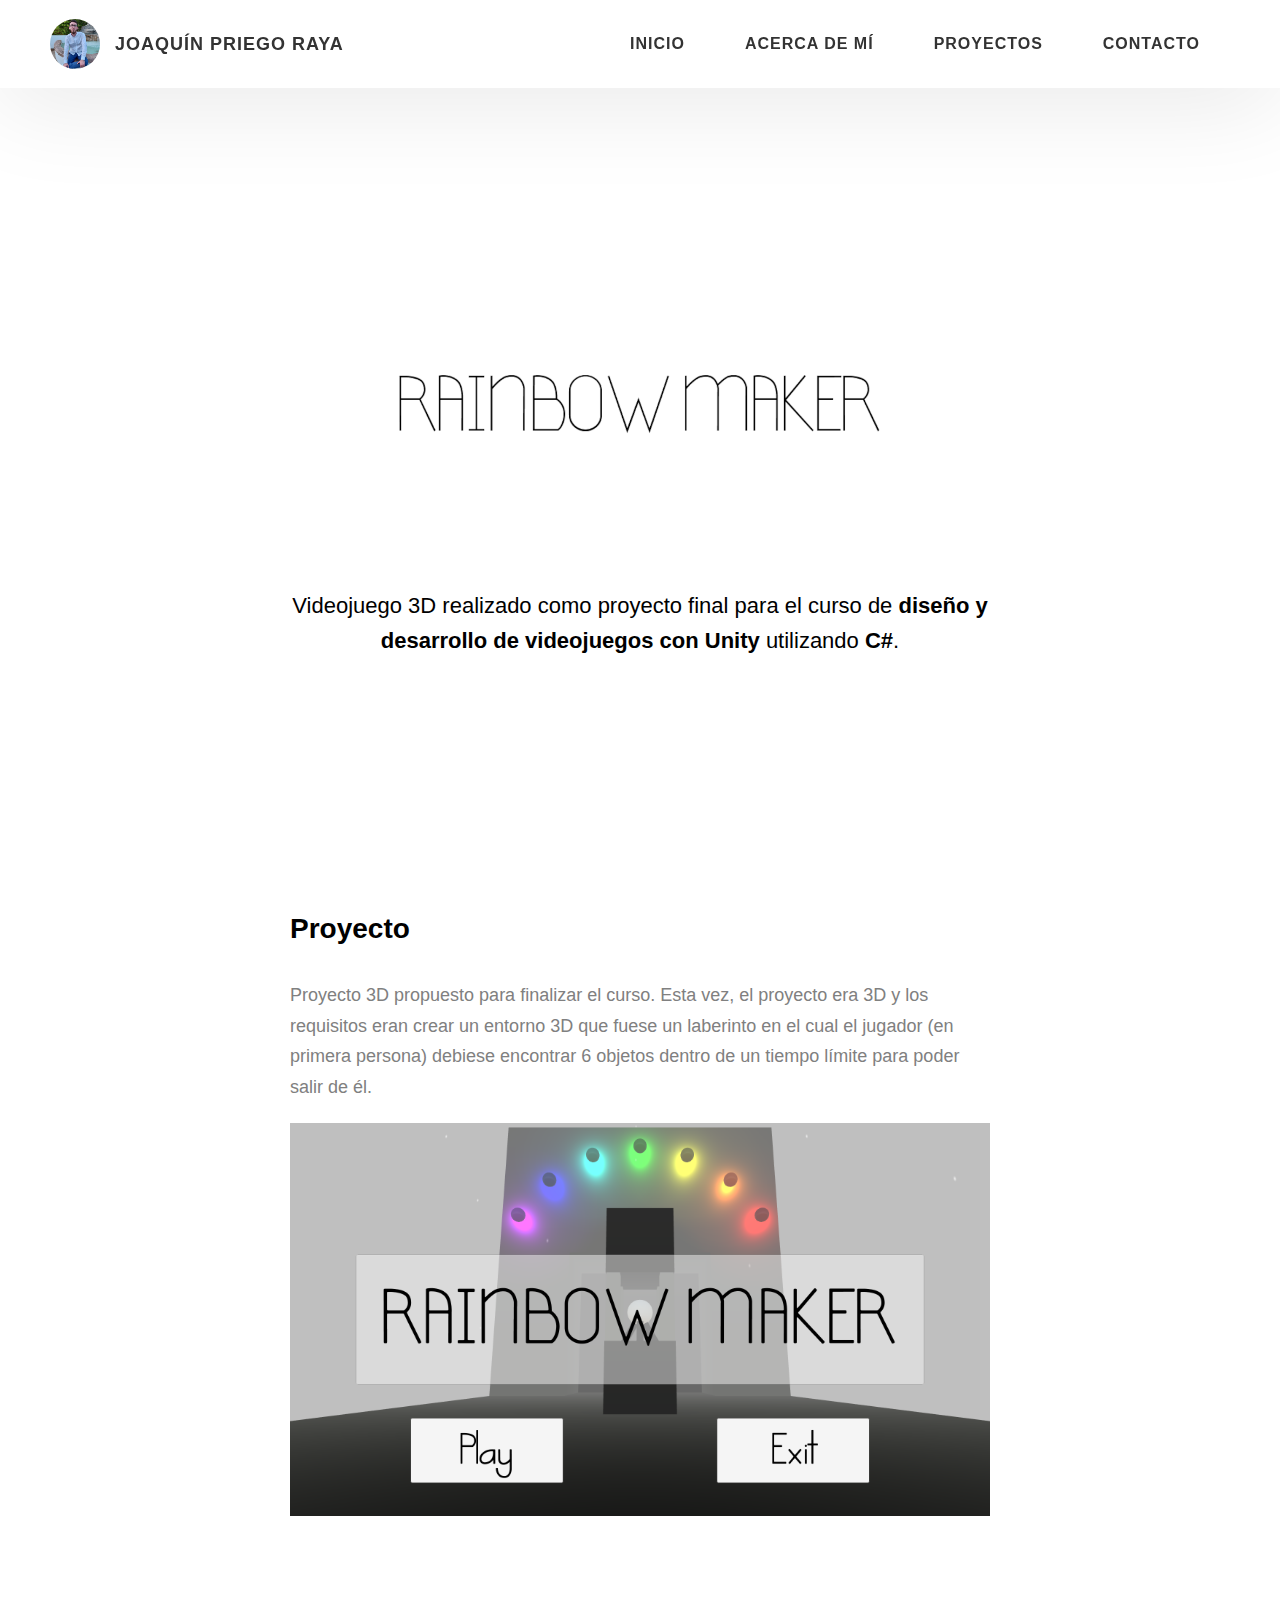
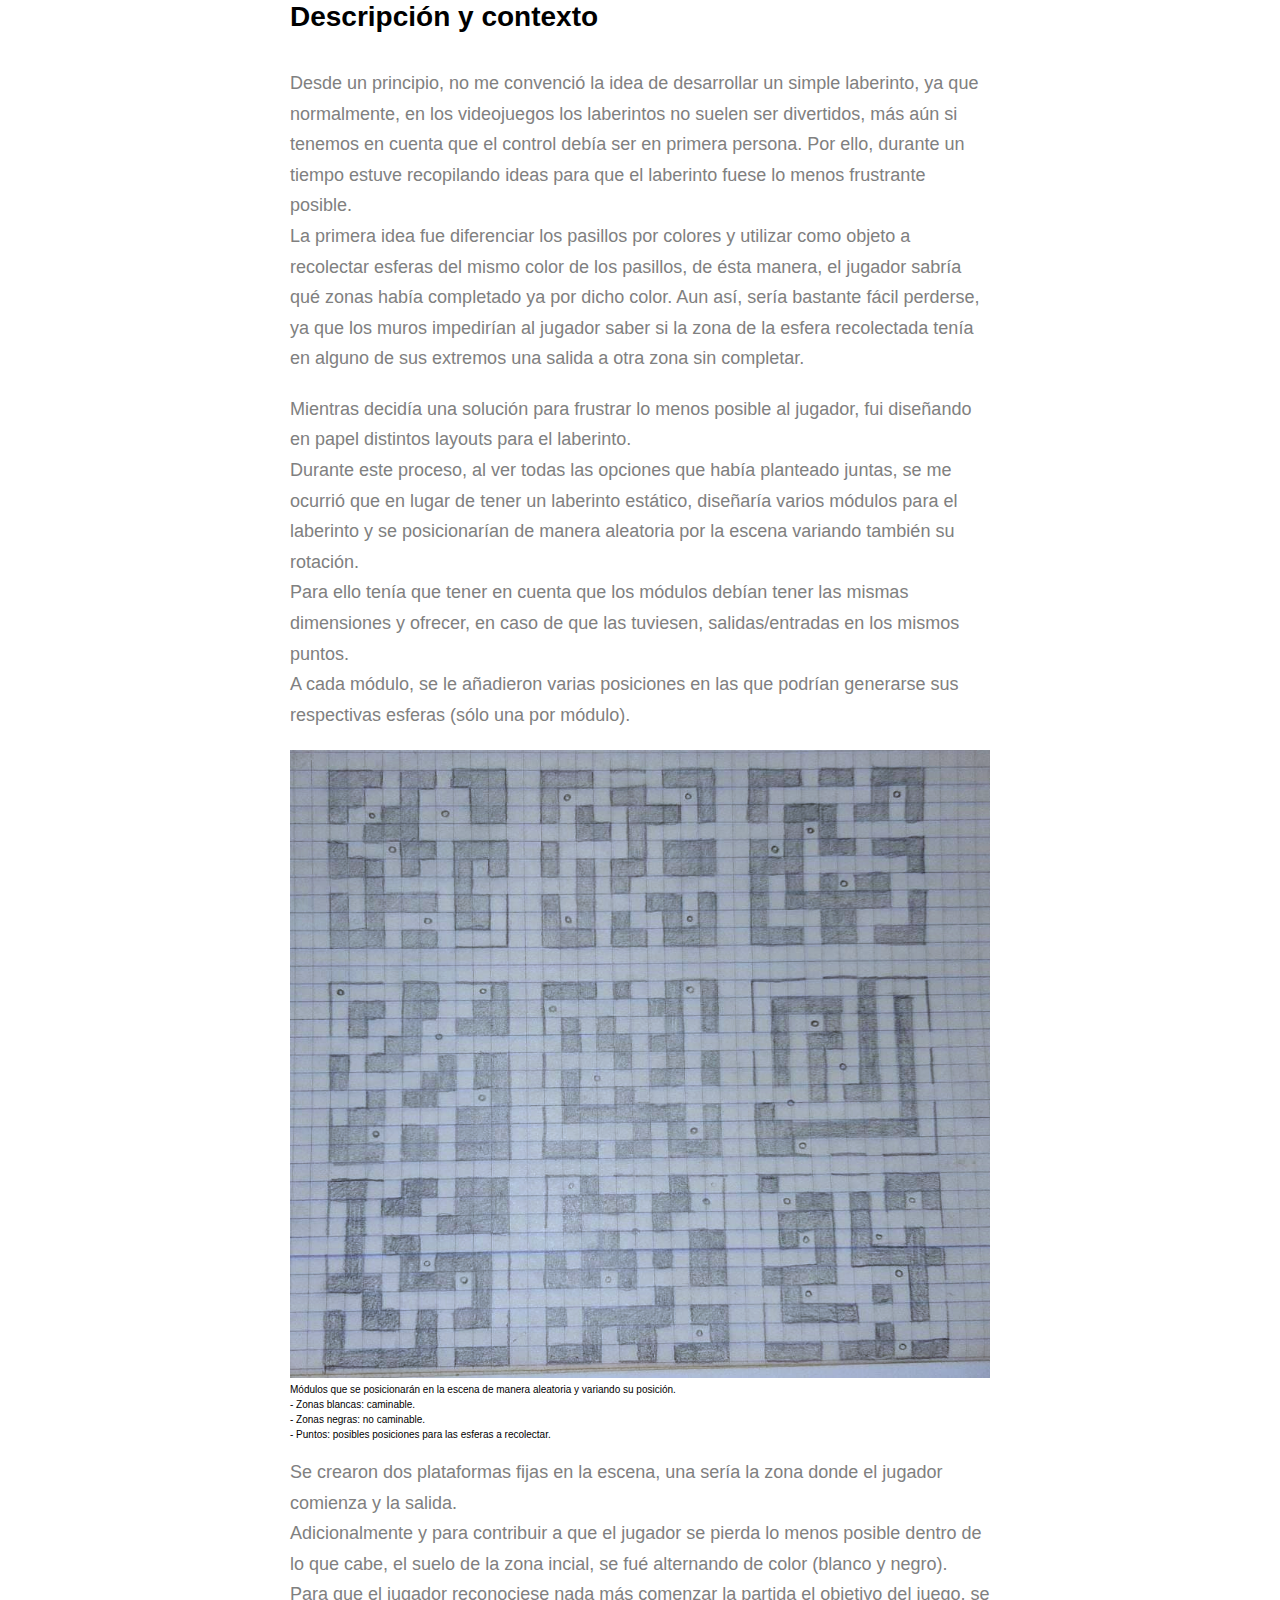
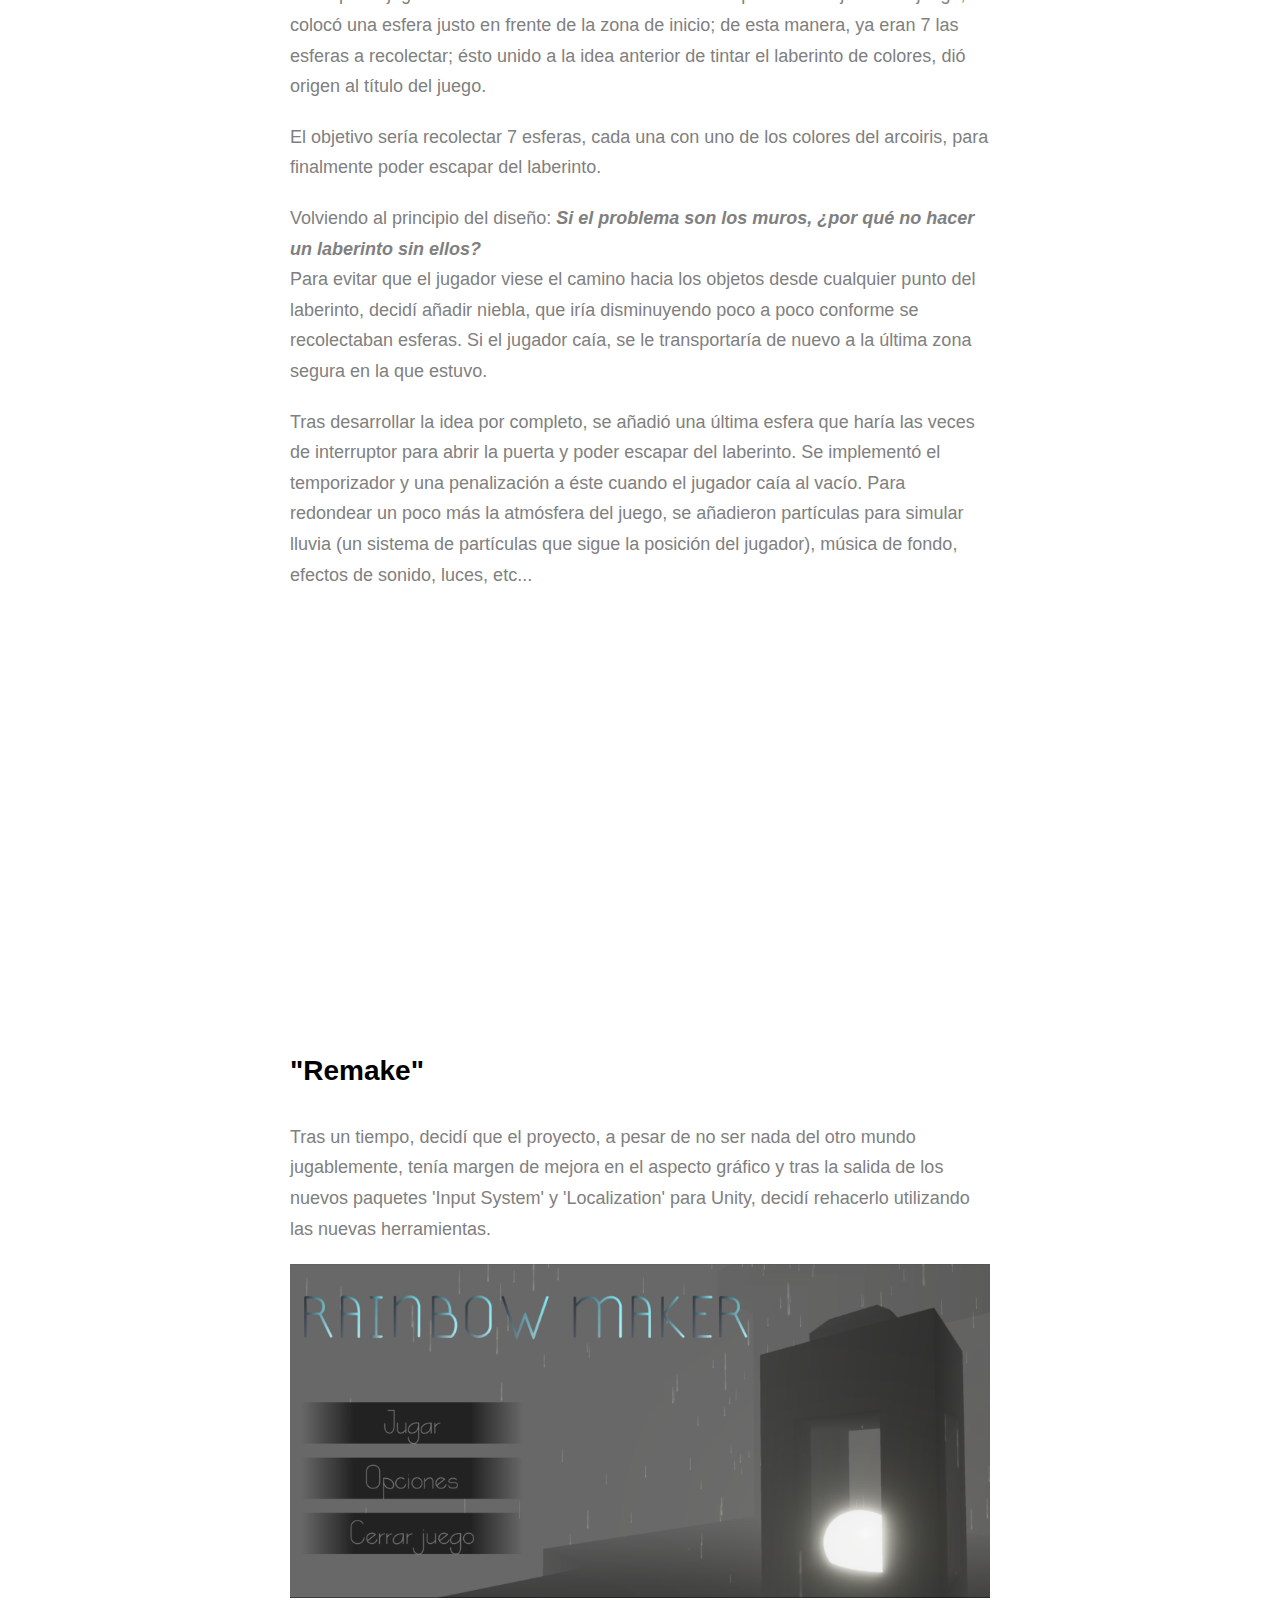
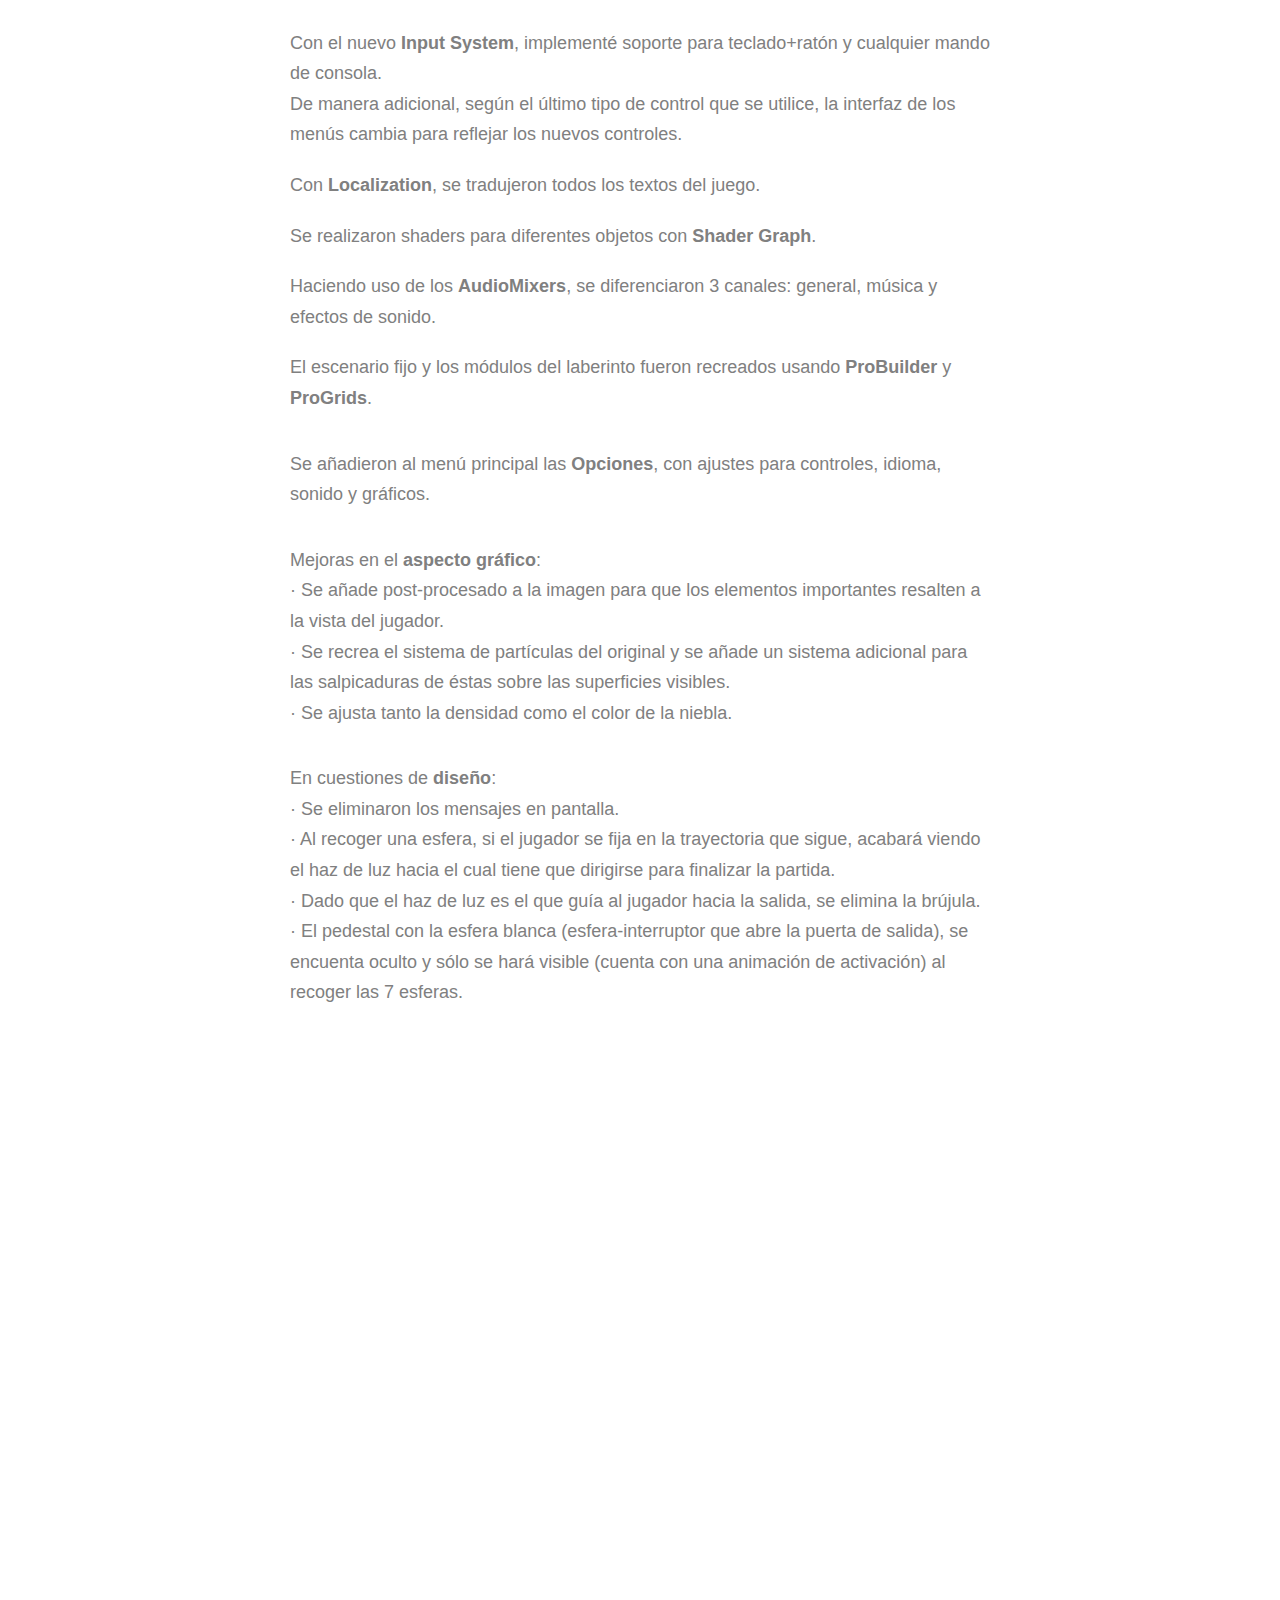
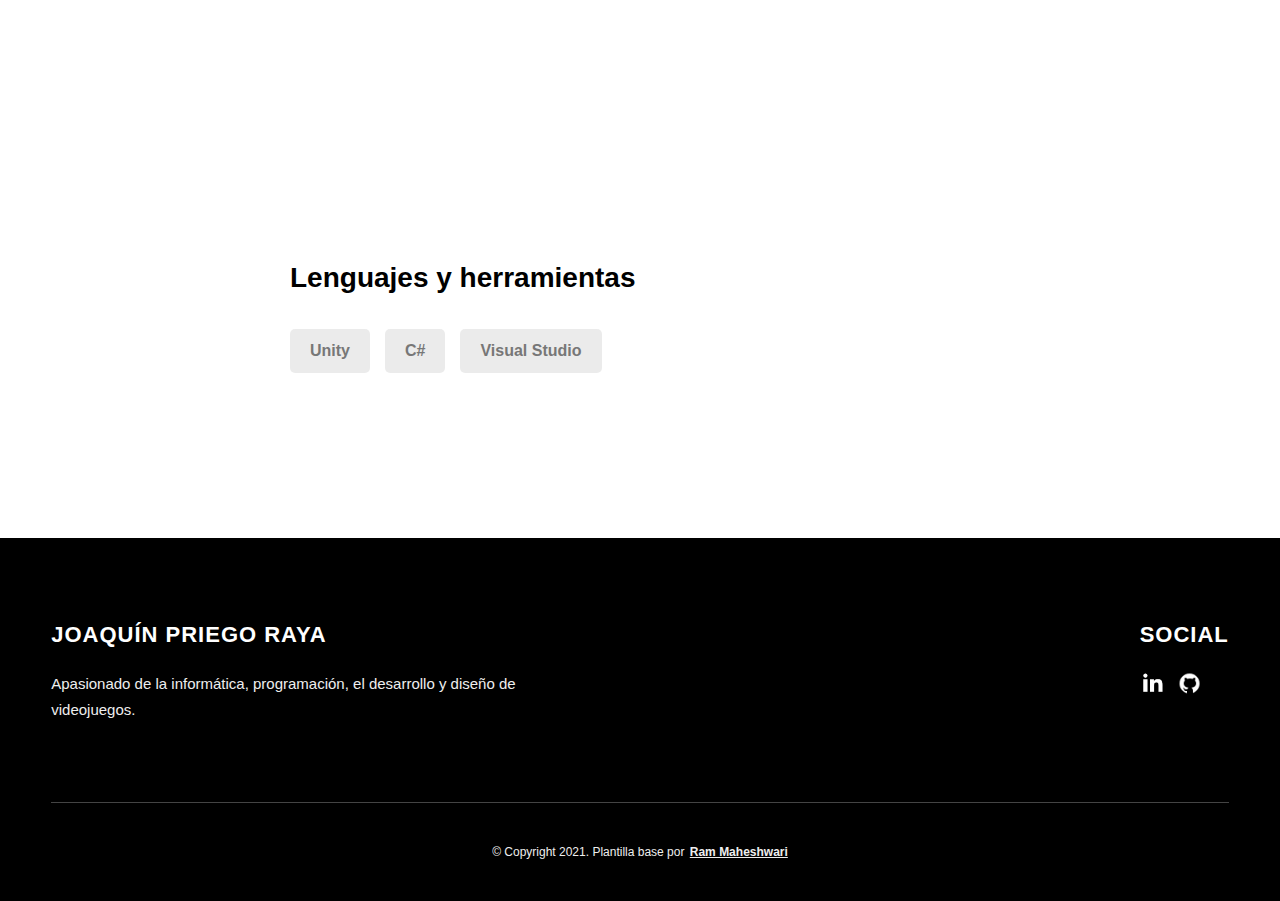
<file: project-rainbow_maker.html>
<!DOCTYPE html>
<html lang="en">
  <head>
    <meta charset="UTF-8" />
    <meta name="viewport" content="width=device-width, initial-scale=1.0" />
    <meta http-equiv="X-UA-Compatible" content="ie=edge" />
    <title>Joaquin Priego Raya</title>
    <meta name="description" content="Portfolio de Joaquin Priego Raya" />
    
    <meta http-equiv='cache-control' content='no-cache'> 
    <meta http-equiv='expires' content='0'> 
    <meta http-equiv='pragma' content='no-cache'>

    <link rel="stylesheet" href="css/style.css" />

    <link rel="preconnect" href="https://fonts.googleapis.com">
    <link rel="preconnect" href="https://fonts.gstatic.com" crossorigin>
    <link href="https://fonts.googleapis.com/css2?family=Quicksand&display=swap" rel="stylesheet">

  </head>
  <body>
    <header class="header">
      <div class="header__content">
        <div class="header__logo-container">
          <div class="header__logo-img-cont">
            <img
              src="./assets/jpeg/perfil.jpeg"
              alt="Imagen de perfil"
              class="header__logo-img"
            />
          </div>
          <span class="header__logo-sub">Joaqu&iacute;n Priego Raya</span>
        </div>
        <div class="header__main">
          <ul class="header__links">
            <li class="header__link-wrapper">
              <a href="./index.html" class="header__link"> Inicio </a>
            </li>
            <li class="header__link-wrapper">
              <a href="./index.html#about" class="header__link">Acerca de m&iacute; </a>
            </li>
            <li class="header__link-wrapper">
              <a href="./index.html#projects" class="header__link">Proyectos</a>
            </li>
            <li class="header__link-wrapper">
              <a href="./index.html#contact" class="header__link"> Contacto </a>
            </li>
          </ul>
          <div class="header__main-ham-menu-cont">
            <img
              src="./assets/svg/ham-menu.svg"
              alt="hamburger menu"
              class="header__main-ham-menu"
            />
            <img
              src="./assets/svg/ham-menu-close.svg"
              alt="hamburger menu close"
              class="header__main-ham-menu-close d-none"
            />
          </div>
        </div>
      </div>
      <div class="header__sm-menu">
        <div class="header__sm-menu-content">
          <ul class="header__sm-menu-links">
            <li class="header__sm-menu-link">
              <a href="./index.html"> Inicio </a>
            </li>

            <li class="header__sm-menu-link">
              <a href="./index.html#about"> Acerca de m&iacute;</a>
            </li>

            <li class="header__sm-menu-link">
              <a href="./index.html#projects"> Proyectos </a>
            </li>

            <li class="header__sm-menu-link">
              <a href="./index.html#contact"> Contacto </a>
            </li>
          </ul>
        </div>
      </div>
    </header>
    <section class="project-cs-hero" style="background: white">
      <div class="project-cs-hero__content">
        <!--<h1 class="heading-primary">Mal(WAR)e.exe</h1>-->
        <img
              src="./assets/projects/png/rainbow_maker_header.png"
              alt="rainbow_maker_header.png"
              class="project-header-image"
            />
        <div class="project-cs-hero__info">
          <p class="text-primary" style="color: black;">
            Videojuego 3D realizado como proyecto final para el curso de <strong>dise&ntilde;o y desarrollo de videojuegos con Unity</strong> utilizando <strong>C#</strong>.
          </p>
        </div>
      </div>
    </section>
    <section class="project-details">
      <div class="main-container">
        <div class="project-details__content">
          
          <div class="project-details__content-main">
            <!--PROYECTO-->
            <div class="project-details__desc">
              <h3 class="project-details__content-title">Proyecto</h3>
              <p class="project-details__desc-para">
                Proyecto 3D propuesto para finalizar el curso.
                Esta vez, el proyecto era 3D y los requisitos eran crear un entorno 3D que fuese un laberinto en el cual el jugador (en primera persona) debiese encontrar 6 
                objetos dentro de un tiempo l&iacute;mite para poder salir de &eacute;l.
              </p>
              <p class="project-details__desc-para">
                <img
                  src="./assets/projects/png/rainbow_maker_titlescreen.png"
                  alt="rainbow_maker_titlescreen.png"
                  class="project-details__showcase-img"
                />
              </p>
            </div>
            <!--DESCRIPCION Y CONTEXTO-->
            <div class="project-details__desc">
              <h3 class="project-details__content-title">Descripci&oacute;n y contexto</h3>
              <p class="project-details__desc-para">
                Desde un principio, no me convenci&oacute; la idea de desarrollar un simple laberinto, ya que normalmente, en los videojuegos los laberintos no suelen ser divertidos, 
                m&aacute;s a&uacute;n si tenemos en cuenta que el control deb&iacute;a ser en primera persona. Por ello, durante un tiempo estuve recopilando ideas para que el 
                laberinto fuese lo menos frustrante posible.<br>
                La primera idea fue diferenciar los pasillos por colores y utilizar como objeto a recolectar esferas del mismo color de los pasillos, de &eacute;sta manera, el 
                jugador sabr&iacute;a qu&eacute; zonas hab&iacute;a completado ya por dicho color. Aun as&iacute;, ser&iacute;a bastante f&aacute;cil perderse, ya 
                que los muros impedir&iacute;an al jugador saber si la zona de la esfera recolectada ten&iacute;a en alguno de sus extremos una salida a otra zona sin completar.
              </p>
              <p class="project-details__desc-para">
                Mientras decid&iacute;a una soluci&oacute;n para frustrar lo menos posible al jugador, fui dise&ntilde;ando en papel distintos layouts para el laberinto.<br>
                Durante este proceso, al ver todas las opciones que hab&iacute;a planteado juntas, se me ocurri&oacute; que en lugar de tener un laberinto est&aacute;tico, 
                dise&ntilde;ar&iacute;a varios m&oacute;dulos para el laberinto y se posicionar&iacute;an de manera aleatoria por la escena variando tambi&eacute;n su rotaci&oacute;n.<br>
                Para ello ten&iacute;a que tener en cuenta que los m&oacute;dulos deb&iacute;an tener las mismas dimensiones y ofrecer, en caso de que las tuviesen, salidas/entradas 
                en los mismos puntos.<br>
                A cada m&oacute;dulo, se le a&ntilde;adieron varias posiciones en las que podr&iacute;an generarse sus respectivas esferas (s&oacute;lo una por m&oacute;dulo).
              </p>
              <p class="project-details__desc-para">
                <figure>
                  <img
                  src="./assets/projects/png/labyrinth_modules_design.png"
                  alt="labyrinth_modules_design.png"
                  class="project-details__showcase-img"
                />
                  <figcaption>
                    M&oacute;dulos que se posicionar&aacute;n en la escena de manera aleatoria y variando su posici&oacute;n.<br>
                    - Zonas blancas: caminable.<br>
                    - Zonas negras: no caminable.<br>
                    - Puntos: posibles posiciones para las esferas a recolectar.<br>
                  </figcaption>
                </figure>
              </p>
              <br>

              <p class="project-details__desc-para">
                Se crearon dos plataformas fijas en la escena, una ser&iacute;a la zona donde el jugador comienza y la salida.<br>
                Adicionalmente y para contribuir a que el jugador se pierda lo menos posible dentro de lo que cabe, el suelo de la zona incial, se fu&eacute; alternando de color (blanco 
                y negro).<br>
                Para que el jugador reconociese nada m&aacute;s comenzar la partida el objetivo del juego, se coloc&oacute; una esfera justo en frente de la zona de inicio; de esta 
                manera, ya eran 7 las esferas a recolectar; &eacute;sto unido a la idea anterior de tintar el laberinto de colores, di&oacute; origen al t&iacute;tulo del juego.
              </p>
              <p class="project-details__desc-para">
                El objetivo ser&iacute;a recolectar 7 esferas, cada una con uno de los colores del arcoiris, para finalmente poder escapar del laberinto.
              </p>

              <p class="project-details__desc-para">
                Volviendo al principio del dise&ntilde;o: <strong><i>Si el problema son los muros, ¿por qu&eacute; no hacer un laberinto sin ellos?</i></strong><br>
                Para evitar que el jugador viese el camino hacia los objetos desde cualquier punto del laberinto, decid&iacute; a&ntilde;adir niebla, que ir&iacute;a disminuyendo 
                poco a poco conforme se recolectaban esferas.
                Si el jugador ca&iacute;a, se le transportar&iacute;a de nuevo a la &uacute;ltima zona segura en la que estuvo.
              </p>
              <p class="project-details__desc-para">
                Tras desarrollar la idea por completo, se a&ntilde;adi&oacute; una &uacute;ltima esfera que har&iacute;a las veces de interruptor para abrir la puerta y poder escapar 
                del laberinto.
                Se implement&oacute; el temporizador y una penalizaci&oacute;n a &eacute;ste cuando el jugador ca&iacute;a al vac&iacute;o.
                Para redondear un poco m&aacute;s la atm&oacute;sfera del juego, se a&ntilde;adieron part&iacute;culas para simular lluvia (un sistema de part&iacute;culas que sigue la 
                posici&oacute;n del jugador), m&uacute;sica de fondo, efectos de sonido, luces, etc...
              </p>
              
              <p class="project-details__desc-para">
                <iframe style="width:100%; height:40vh;" src="https://www.youtube.com/embed/e9H70SrSO6k" title="YouTube video player" frameborder="0"
                 allow="accelerometer; autoplay; clipboard-write; encrypted-media; gyroscope; picture-in-picture; web-share" allowfullscreen></iframe>
              </p>
            </div>

            <div class="project-details__desc">
              <h3 class="project-details__content-title">"Remake"</h3>
              <p class="project-details__desc-para">
                Tras un tiempo, decid&iacute; que el proyecto, a pesar de no ser nada del otro mundo jugablemente, ten&iacute;a margen de mejora en el aspecto gr&aacute;fico y tras 
                la salida de los nuevos paquetes 'Input System' y 'Localization' para Unity, decid&iacute; rehacerlo utilizando las nuevas herramientas.
              </p>
              <p class="project-details__desc-para">
                <img
                  src="./assets/projects/png/rainbow_remake_titlescreen.png"
                  alt="rainbow_remake_titlescreen.png"
                  class="project-details__showcase-img"
                />
              </p>

              <p class="project-details__desc-para">
                Con el nuevo <strong>Input System</strong>, implement&eacute; soporte para teclado+rat&oacute;n y cualquier mando de consola.<br>
                De manera adicional, seg&uacute;n el &uacute;ltimo tipo de control que se utilice, la interfaz de los men&uacute;s cambia para reflejar los nuevos controles.
              </p>
              <p class="project-details__desc-para">
                Con <strong>Localization</strong>, se tradujeron todos los textos del juego.
              </p>
              <p class="project-details__desc-para">
                Se realizaron shaders para diferentes objetos con <strong>Shader Graph</strong>.
              </p>
              <p class="project-details__desc-para">
                Haciendo uso de los <strong>AudioMixers</strong>, se diferenciaron 3 canales: general, m&uacute;sica y efectos de sonido.
              </p>
              <p class="project-details__desc-para">
                El escenario fijo y los m&oacute;dulos del laberinto fueron recreados usando <strong>ProBuilder</strong> y <strong>ProGrids</strong>.
              </p>
              <br>
              <p class="project-details__desc-para">
                Se a&ntilde;adieron al men&uacute; principal las <strong>Opciones</strong>, con ajustes para controles, idioma, sonido y gr&aacute;ficos.
              </p>
              <br>
              <p class="project-details__desc-para">
                Mejoras en el <strong>aspecto gr&aacute;fico</strong>:<br>
                · Se a&ntilde;ade post-procesado a la imagen para que los elementos importantes resalten a la vista del jugador.<br>
                · Se recrea el sistema de part&iacute;culas del original y se a&ntilde;ade un sistema adicional para las salpicaduras de &eacute;stas sobre las superficies visibles.<br>
                · Se ajusta tanto la densidad como el color de la niebla.<br>
              </p>
              <br>
              <p class="project-details__desc-para">
                En cuestiones de <strong>dise&ntilde;o</strong>:<br>
                · Se eliminaron los mensajes en pantalla.<br>
                · Al recoger una esfera, si el jugador se fija en la trayectoria que sigue, acabar&aacute; viendo el haz de luz hacia el cual tiene que dirigirse para finalizar la 
                partida.<br>
                · Dado que el haz de luz es el que gu&iacute;a al jugador hacia la salida, se elimina la br&uacute;jula.<br>
                · El pedestal con la esfera blanca (esfera-interruptor que abre la puerta de salida), se encuenta oculto y s&oacute;lo se har&aacute; visible (cuenta con 
                una animaci&oacute;n de activaci&oacute;n) al recoger las 7 esferas.<br>
              </p>

              <p class="project-details__desc-para">
                <iframe style="width:100%; height:40vh;" src="https://www.youtube.com/embed/kM3Q4sCUE_Q" title="YouTube video player" frameborder="0"
                 allow="accelerometer; autoplay; clipboard-write; encrypted-media; gyroscope; picture-in-picture; web-share" allowfullscreen></iframe>
              </p>

              <p class="project-details__desc-para">
                <iframe style="width:100%; height:40vh;" src="https://www.youtube.com/embed/TPPQoSGq1cw" title="YouTube video player" frameborder="0"
                 allow="accelerometer; autoplay; clipboard-write; encrypted-media; gyroscope; picture-in-picture; web-share" allowfullscreen></iframe>
              </p>
            </div>

            <!--LENGUAJES Y HERRAMIENTAS-->
            <div class="project-details__tools-used">
              <h3 class="project-details__content-title">Lenguajes y herramientas</h3>
              <div class="skills">
                <div class="skills__skill">Unity</div>
                <div class="skills__skill">C#</div>
                <div class="skills__skill">Visual Studio</div>
              </div>
            </div>
          </div>
        </div>
      </div>
    </section>
    <footer class="main-footer">
      <div class="main-container">
        <div class="main-footer__upper">
          <div class="main-footer__row main-footer__row-1">
            <h2 class="heading heading-sm main-footer__heading-sm">
              <span>Social</span>
            </h2>
            <div class="main-footer__social-cont">
              <a target="_blank" rel="noreferrer" href="https://www.linkedin.com/in/joaqu%C3%ADn-priego-raya-495b9a273/">
                <img
                  class="main-footer__icon"
                  src="./assets/png/linkedin-ico.png"
                  alt="icon"
                />
              </a>
              <a target="_blank" rel="noreferrer" href="https://github.com/KinPRVIX">
                <img
                  class="main-footer__icon"
                  src="./assets/png/github-ico.png"
                  alt="icon"
                />
              </a>
            </div>
          </div>
          <div class="main-footer__row main-footer__row-2">
            <h4 class="heading heading-sm text-lt">Joaqu&iacute;n Priego Raya</h4>
            <p class="main-footer__short-desc">
              Apasionado de la inform&aacute;tica, programaci&oacute;n, el desarrollo y dise&ntilde;o de videojuegos.
            </p>
          </div>
        </div>

        <div class="main-footer__lower">
          &copy; Copyright 2021. Plantilla base por
          <a rel="noreferrer" target="_blank" href="https://rammaheshwari.com"
            >Ram Maheshwari</a
          >
        </div>
      </div>
    </footer>
    <script src="./index.js"></script>
  </body>
</html>
</file>
<file: css/style.css>
/*
0 - 600px:      Phone
600 - 900px:    Tablet portrait
900 - 1200px:   Tablet landscape
[1200 - 1800] is where our normal styles apply
1800px + :      Big desktop
$breakpoint arguement choices:
- phone
- tab-port
- tab-land
- big-desktop

Inside media queries 1em is always 16px i.e 1em = 16px at every screen size only inside media queries
*/
*,
*::after,
*::before {
  margin: 0;
  padding: 0;
  box-sizing: inherit;
  font-family: inherit; }

html {
  font-size: 62.5%;
  scroll-behavior: smooth; }
  @media only screen and (max-width: 75em) {
    html {
      font-size: 59%; } }
  @media only screen and (max-width: 56.25em) {
    html {
      font-size: 56%; } }
  @media only screen and (min-width: 112.5em) {
    html {
      font-size: 65%; } }

body {
  box-sizing: border-box;
  position: relative;
  line-height: 1.5;
  font-family: sans-serif;
  overflow-x: hidden;
  overflow-y: scroll;
  font-family: 'Source Sans Pro', sans-serif; }

a {
  text-decoration: none;
  color: inherit; }

li {
  list-style: none; }

input:focus,
button:focus,
a:focus,
textarea:focus {
  outline: none; }

button {
  border: none;
  cursor: pointer; }

textarea {
  resize: none; }

.heading-primary {
  font-size: 6rem;
  text-transform: uppercase;
  letter-spacing: 3px;
  text-align: center; }
  @media only screen and (max-width: 37.5em) {
    .heading-primary {
      font-size: 4.5rem; } }

.heading-sec__mb-bg {
  margin-bottom: 11rem; }
  @media only screen and (max-width: 56.25em) {
    .heading-sec__mb-bg {
      margin-bottom: 8rem; } }

.heading-sec__mb-med {
  margin-bottom: 9rem; }
  @media only screen and (max-width: 56.25em) {
    .heading-sec__mb-med {
      margin-bottom: 8rem; } }

.heading-sec__main {
  display: block;
  font-size: 4rem;
  text-transform: uppercase;
  letter-spacing: 1px;
  letter-spacing: 3px;
  text-align: center;
  margin-bottom: 3.5rem;
  position: relative; }
  .heading-sec__main--lt {
    color: #fff; }
    .heading-sec__main--lt::after {
      content: '';
      background: #fff !important; }
  .heading-sec__main::after {
    content: '';
    position: absolute;
    top: calc(100% + 1.5rem);
    height: 5px;
    width: 3rem;
    background: #4D1980;
    left: 50%;
    transform: translateX(-50%);
    border-radius: 5px; }
    @media only screen and (max-width: 37.5em) {
      .heading-sec__main::after {
        top: calc(100% + 1.2rem); } }

.heading-sec__sub {
  display: block;
  text-align: center;
  color: #777;
  font-size: 2rem;
  font-weight: 500;
  max-width: 80rem;
  margin: auto;
  line-height: 1.6; }
  @media only screen and (max-width: 37.5em) {
    .heading-sec__sub {
      font-size: 1.8rem; } }
  .heading-sec__sub--lt {
    color: #eee; }

.heading-sm {
  font-size: 2.2rem;
  text-transform: uppercase;
  letter-spacing: 1px; }

.main-container {
  max-width: 120rem;
  margin: auto;
  width: 92%; }

.btn {
  background: #fff;
  color: #333;
  text-transform: uppercase;
  letter-spacing: 2px;
  display: inline-block;
  font-weight: 700;
  border-radius: 5px;
  box-shadow: 0 5px 15px 0 rgba(0, 0, 0, 0.15);
  transition: transform .3s; }
  .btn:hover {
    transform: translateY(-3px); }
  .btn--bg {
    padding: 1.5rem 8rem;
    font-size: 2rem; }
  .btn--med {
    padding: 1.5rem 5rem;
    font-size: 1.6rem; }
  .btn--theme {
    background: #4D1980;
    color: #fff; }
  .btn--theme-inv {
    color: #4D1980;
    background: #fff;
    border: 2px solid #4D1980;
    box-shadow: none;
    padding: calc(1.5rem - 2px) calc(5rem - 2px); }

.sec-pad {
  padding: 12rem 0; }
  @media only screen and (max-width: 56.25em) {
    .sec-pad {
      padding: 8rem 0; } }

.text-primary {
  color: #fff;
  font-size: 2.2rem;
  text-align: center;
  width: 100%;
  line-height: 1.6; }
  @media only screen and (max-width: 37.5em) {
    .text-primary {
      font-size: 2rem; } }

.d-none {
  display: none; }

.home-hero {
  color: #fff;
  background: url(../assets/jpeg/hbg.jpg);
  background-position: center;
  height: 100vh;
  min-height: 80rem;
  max-height: 120rem;
  position: relative; }
  @media only screen and (max-width: 37.5em) {
    .home-hero {
      height: unset;
      min-height: unset; } }
  .home-hero__socials {
    position: absolute;
    top: 50%;
    border: 2px solid #eee;
    border-left: 2px solid #eee;
    transform: translateY(-50%); }
    @media only screen and (max-width: 56.25em) {
      .home-hero__socials {
        display: none; } }
  .home-hero__mouse-scroll-cont {
    position: absolute;
    bottom: 3%;
    left: 50%;
    transform: translateX(-50%); }
    @media only screen and (max-width: 37.5em) {
      .home-hero__mouse-scroll-cont {
        display: none; } }
  .home-hero__social {
    width: 5rem; }
  .home-hero__social-icon-link {
    width: 100%;
    display: block;
    padding: 1.2rem;
    border-bottom: 2px solid #eee;
    transition: background .3s; }
    .home-hero__social-icon-link:hover {
      background: rgba(255, 255, 255, 0.1); }
    .home-hero__social-icon-link--bd-none {
      border-bottom: 0; }
  .home-hero__social-icon {
    width: 100%; }
  .home-hero__content {
    position: absolute;
    top: 50%;
    left: 50%;
    transform: translate(-50%, -50%);
    max-width: 90rem;
    width: 92%; }
    @media only screen and (max-width: 37.5em) {
      .home-hero__content {
        padding: 19rem 0 13rem 0;
        margin: auto;
        position: static;
        transform: translate(0, 0); } }
  .home-hero__info {
    margin: 3rem auto 0 auto;
    max-width: 80rem; }
  .home-hero__cta {
    margin-top: 5rem;
    text-align: center; }

.about {
  background: #fafafa; }
  .about__content {
    display: grid;
    grid-template-columns: 1fr 1fr;
    grid-gap: 10rem; }
    @media only screen and (max-width: 56.25em) {
      .about__content {
        grid-template-columns: 1fr;
        grid-gap: 8rem; } }
    .about__content-title {
      font-weight: 700;
      font-size: 2.8rem;
      margin-bottom: 3rem; }
      @media only screen and (max-width: 37.5em) {
        .about__content-title {
          font-size: 2.4rem; } }
    .about__content-details-para {
      font-size: 1.8rem;
      color: grey;
      max-width: 60rem;
      line-height: 1.7;
      margin-bottom: 1rem; }
      .about__content-details-para--hl {
        font-weight: 700;
        margin: 0 3px; }
      .about__content-details-para:last-child {
        margin-bottom: 4rem; }

.projects__row {
  display: grid;
  grid-template-columns: 1.5fr 1fr;
  grid-gap: 5rem;
  margin-bottom: 11rem; }
  @media only screen and (max-width: 56.25em) {
    .projects__row {
      grid-template-columns: 1fr;
      grid-gap: 2rem;
      margin-bottom: 8rem; } }
  @media only screen and (max-width: 56.25em) {
    .projects__row {
      text-align: center; } }
  .projects__row:last-child {
    margin-bottom: 0; }
  .projects__row-img-cont {
    overflow: hidden; }
  .projects__row-img {
    width: 70%;
    height: auto;
    display: block;
    margin-left: auto;
    margin-right: auto;
    object-fit: cover; 
    border-radius: 8px; }
  .projects__row-content {
    padding: 2rem 0;
    display: flex;
    justify-content: center;
    flex-direction: column;
    align-items: flex-start;
    position: relative; }
    @media only screen and (max-width: 56.25em) {
      .projects__row-content {
        align-items: center; } }
    .projects__row-content-title {
      font-weight: 700;
      font-size: 2.8rem;
      margin-bottom: 2rem; }
      @media only screen and (max-width: 37.5em) {
        .projects__row-content-title {
          font-size: 2.4rem; } }
    .projects__row-content-desc {
      font-size: 1.8rem;
      color: grey;
      max-width: 60rem;
      line-height: 1.7;
      margin-bottom: 3rem; }
      @media only screen and (max-width: 37.5em) {
        .projects__row-content-desc {
          font-size: 1.7rem; } }

.contact {
  background: linear-gradient(to right, rgba(0, 98, 185, 0.8), rgba(0, 98, 185, 0.8)), url(../../assets/svg/common-bg.svg);
  background-size: cover;
  background-position: center; }
  .contact__form-container {
    box-shadow: 0 0 10px rgba(0, 0, 0, 0.1);
    background: white;
    padding: 4rem;
    margin-top: 6rem;
    max-width: 80rem;
    text-align: right;
    width: 95%;
    border-radius: 5px;
    margin: 5rem auto 0 auto; }
    @media only screen and (max-width: 37.5em) {
      .contact__form-container {
        padding: 3rem; } }
  .contact__form-field {
    margin-bottom: 4rem; }
    @media only screen and (max-width: 37.5em) {
      .contact__form-field {
        margin-bottom: 3rem; } }
  .contact__form-label {
    color: #666;
    font-size: 1.4rem;
    letter-spacing: 1px;
    font-weight: 700;
    margin-bottom: 1rem;
    display: block;
    text-align: left; }
  .contact__form-input {
    color: #333;
    padding: 2rem;
    width: 100%;
    border: 1px solid #ebebeb;
    font-size: 1.6rem;
    letter-spacing: 0px;
    background: #f0f0f0;
    border-radius: 5px;
    font-weight: 600;
    /* Code for Modern Browsers */
    /* Code for WebKit, Blink, Edge */
    /* Code for Internet Explorer 10-11 */
    /* Code for Microsoft Edge */
    /* Code for Mozilla Firefox 4 to 18 */
    /* Code for Mozilla Firefox 19+ */ }
    .contact__form-input::placeholder {
      color: #999;
      font-weight: 600;
      font-size: 1.6rem; }
    .contact__form-input::-webkit-input-placeholder {
      color: #999;
      font-weight: 600;
      font-size: 1.6rem; }
    .contact__form-input:-ms-input-placeholder {
      color: #999;
      font-weight: 600;
      font-size: 1.6rem; }
    .contact__form-input::-ms-input-placeholder {
      color: #999;
      font-weight: 600;
      font-size: 1.6rem; }
    .contact__form-input:-moz-placeholder {
      opacity: 1;
      color: #999;
      font-weight: 600;
      font-size: 1.6rem; }
    .contact__form-input::-moz-placeholder {
      opacity: 1;
      color: #999;
      font-weight: 600;
      font-size: 1.6rem; }
  .contact__btn {
    width: 30%;
    padding: 2rem 4rem;
    font-size: 1.6rem; }
    @media only screen and (max-width: 37.5em) {
      .contact__btn {
        width: 100%; } }

.project-cs-hero {
  color: #fff;
  background: linear-gradient(to right, rgba(0, 98, 185, 0.8), rgba(0, 98, 185, 0.8)), url(../../assets/svg/common-bg.svg);
  background-size: cover;
  background-position: center;
  position: relative; }
  @media only screen and (max-width: 37.5em) {
    .project-cs-hero {
      height: unset;
      min-height: unset; } }
  .project-cs-hero__content {
    padding: 25rem 0 17rem 0;
    max-width: 90rem;
    width: 92%;
    margin: auto; }
    @media only screen and (max-width: 37.5em) {
      .project-cs-hero__content {
        padding: 19rem 0 13rem 0;
        margin: auto;
        position: static;
        transform: translate(0, 0); } }
  .project-cs-hero__info {
    margin: 3rem auto 0 auto;
    max-width: 80rem; }
  .project-cs-hero__cta {
    margin-top: 5rem;
    text-align: center; }

.project-details__content {
  padding: 8rem 0;
  max-width: 90rem;
  margin: auto; }
  .project-details__content-title {
    font-weight: 700;
    font-size: 2.8rem;
    margin-bottom: 3rem; }
    @media only screen and (max-width: 37.5em) {
      .project-details__content-title {
        font-size: 2.4rem; } }

.project-details__showcase-img-cont {
  width: 100%;
  margin-bottom: 6rem; }

.project-details__showcase-img {
  width: 100%; }

.project-details__content-main {
  width: 100%;
  max-width: 70rem;
  margin: auto; }

.project-details__desc {
  margin: 0 0 7rem 0; }
  .project-details__desc-para {
    font-size: 1.8rem;
    line-height: 1.7;
    color: grey;
    margin-bottom: 2rem; }

.project-details__tools-used {
  margin: 0 0 7rem 0; }
  .project-details__tools-used-list {
    display: flex;
    flex-wrap: wrap; }
  .project-details__tools-used-item {
    padding: 1rem 2rem;
    margin-bottom: 1.5rem;
    margin-right: 1.5rem;
    font-size: 1.6rem;
    background: rgba(153, 153, 153, 0.2);
    border-radius: 5px;
    font-weight: 600;
    color: #777; }

.project-details__links {
  margin: 0 0; }
  .project-details__links-btn {
    margin-right: 2rem; }
    @media only screen and (max-width: 37.5em) {
      .project-details__links-btn {
        margin-right: 0;
        width: 70%;
        margin-bottom: 2rem;
        text-align: center; } }
    .project-details__links-btn:last-child {
      margin: 0; }
      @media only screen and (max-width: 37.5em) {
        .project-details__links-btn:last-child {
          margin: 0; } }

.header {
  position: fixed;
  width: 100%;
  z-index: 1000;
  background: #000;
  background: #fff;
  box-shadow: 0 10px 100px rgba(0, 0, 0, 0.1); }
  .header__content {
    display: flex;
    align-items: center;
    justify-content: space-between;
    padding: 1rem 5rem; }
    @media only screen and (max-width: 56.25em) {
      .header__content {
        padding: 0 2rem; } }
  .header__logo-container {
    display: flex;
    align-items: center;
    cursor: pointer;
    color: #333;
    transition: color .3s; }
    .header__logo-container:hover {
      color: #4D1980; }
  .header__logo-img-cont {
    width: 5rem;
    height: 5rem;
    border-radius: 50px;
    overflow: hidden;
    margin-right: 1.5rem;
    background: #4D1980; }
    @media only screen and (max-width: 56.25em) {
      .header__logo-img-cont {
        width: 4.5rem;
        height: 4.5rem;
        margin-right: 1.2rem; } }
  .header__logo-img {
    width: 100%;
    height: 100%;
    object-fit: cover;
    object-position: center;
    display: block; }
  .header__logo-sub {
    font-size: 1.8rem;
    text-transform: uppercase;
    font-weight: 700;
    letter-spacing: 1px; }
  .header__links {
    display: flex; }
    @media only screen and (max-width: 37.5em) {
      .header__links {
        display: none; } }
  .header__link {
    padding: 2.2rem 3rem;
    display: inline-block;
    font-size: 1.6rem;
    color: #333;
    text-transform: uppercase;
    letter-spacing: 1px;
    font-weight: 700;
    transition: color .3s; }
    .header__link:hover {
      color: #4D1980; }
    @media only screen and (max-width: 56.25em) {
      .header__link {
        padding: 3rem 1.8rem;
        font-size: 1.5rem; } }
  .header__main-ham-menu-cont {
    display: none;
    width: 3rem;
    padding: 2.2rem 0; }
    @media only screen and (max-width: 37.5em) {
      .header__main-ham-menu-cont {
        display: block; } }
  .header__main-ham-menu {
    width: 100%; }
  .header__main-ham-menu-close {
    width: 100%; }
  .header__sm-menu {
    background: #fff;
    position: absolute;
    width: 100%;
    top: 100%;
    visibility: hidden;
    opacity: 0;
    transition: all .3s;
    box-shadow: 0px 5px 5px 0px rgba(0, 0, 0, 0.1);
    -webkit-box-shadow: 0px 5px 5px 0px rgba(0, 0, 0, 0.1);
    -moz-box-shadow: 0px 5px 5px 0px rgba(0, 0, 0, 0.1); }
    .header__sm-menu--active {
      visibility: hidden;
      opacity: 0; }
      @media only screen and (max-width: 37.5em) {
        .header__sm-menu--active {
          visibility: visible;
          opacity: 1; } }
  .header__sm-menu-link a {
    display: block;
    text-decoration: none;
    padding: 2.5rem 3rem;
    font-size: 1.6rem;
    color: #333;
    text-align: right;
    border-bottom: 1px solid #eee;
    font-weight: 700;
    text-transform: uppercase;
    letter-spacing: 2px;
    transition: color .3s; }
    .header__sm-menu-link a:hover {
      color: #4D1980; }
  .header__sm-menu-link:first-child a {
    border-top: 1px solid #eee; }
  .header__sm-menu-link-last {
    border-bottom: 0; }

.main-footer {
  background: #000;
  color: #fff; }
  .main-footer__upper {
    display: flex;
    justify-content: space-between;
    padding: 8rem 0; }
    @media only screen and (max-width: 56.25em) {
      .main-footer__upper {
        padding: 6rem 0; } }
    @media only screen and (max-width: 37.5em) {
      .main-footer__upper {
        display: block; } }
  .main-footer__row-1 {
    order: 2; }
    @media only screen and (max-width: 56.25em) {
      .main-footer__row-1 {
        margin-bottom: 5rem; } }
  .main-footer__row-2 {
    width: 40%;
    order: 1;
    max-width: 50rem; }
    @media only screen and (max-width: 56.25em) {
      .main-footer__row-2 {
        width: 100%; } }
  .main-footer__short-desc {
    margin-top: 2rem;
    color: #eee;
    font-size: 1.5rem;
    line-height: 1.7; }
  .main-footer__social-cont {
    margin-top: 2rem; }
  .main-footer__icon {
    margin-right: 1rem;
    width: 2.5rem; }
    .main-footer__icon--mr-none {
      margin-right: 0; }
  .main-footer__lower {
    padding: 4rem 0;
    border-top: 1px solid #444;
    color: #eee;
    font-size: 1.2rem;
    text-align: left;
    text-align: center; }
    .main-footer__lower a {
      text-decoration: underline;
      font-weight: bold;
      margin-left: 2px; }
    @media only screen and (max-width: 56.25em) {
      .main-footer__lower {
        padding: 3.5rem 0; } }

.skills {
  display: flex;
  flex-wrap: wrap; }
  .skills__skill {
    padding: 1rem 2rem;
    margin-bottom: 1.5rem;
    margin-right: 1.5rem;
    font-size: 1.6rem;
    background: rgba(153, 153, 153, 0.2);
    border-radius: 5px;
    font-weight: 600;
    color: #777; }

.mouse {
  width: 25px;
  height: 40px;
  border: 2px solid #eee;
  border-radius: 60px;
  position: relative;
  overflow: hidden; }
  .mouse::before {
    content: '';
    width: 5px;
    height: 5px;
    position: absolute;
    top: 7px;
    left: 50%;
    transform: translateX(-50%);
    background-color: #eee;
    border-radius: 50%;
    opacity: 1;
    animation: wheel 1.3s infinite;
    -webkit-animation: wheel 1.3s infinite; }


.project-header-image{
  display: block;
  width: 40vw;
  height: auto;
  margin-left: auto;
  margin-right: auto;
}
@media only screen and (max-width: 56.25em) {
  .project-header-image{
    display: block;
    width: 85vw;
    height: auto;
    margin-left: auto;
    margin-right: auto;
  }
}

@keyframes wheel {
  to {
    opacity: 0;
    top: 27px; } }

@-webkit-keyframes wheel {
  to {
    opacity: 0;
    top: 27px; } }
</file>
